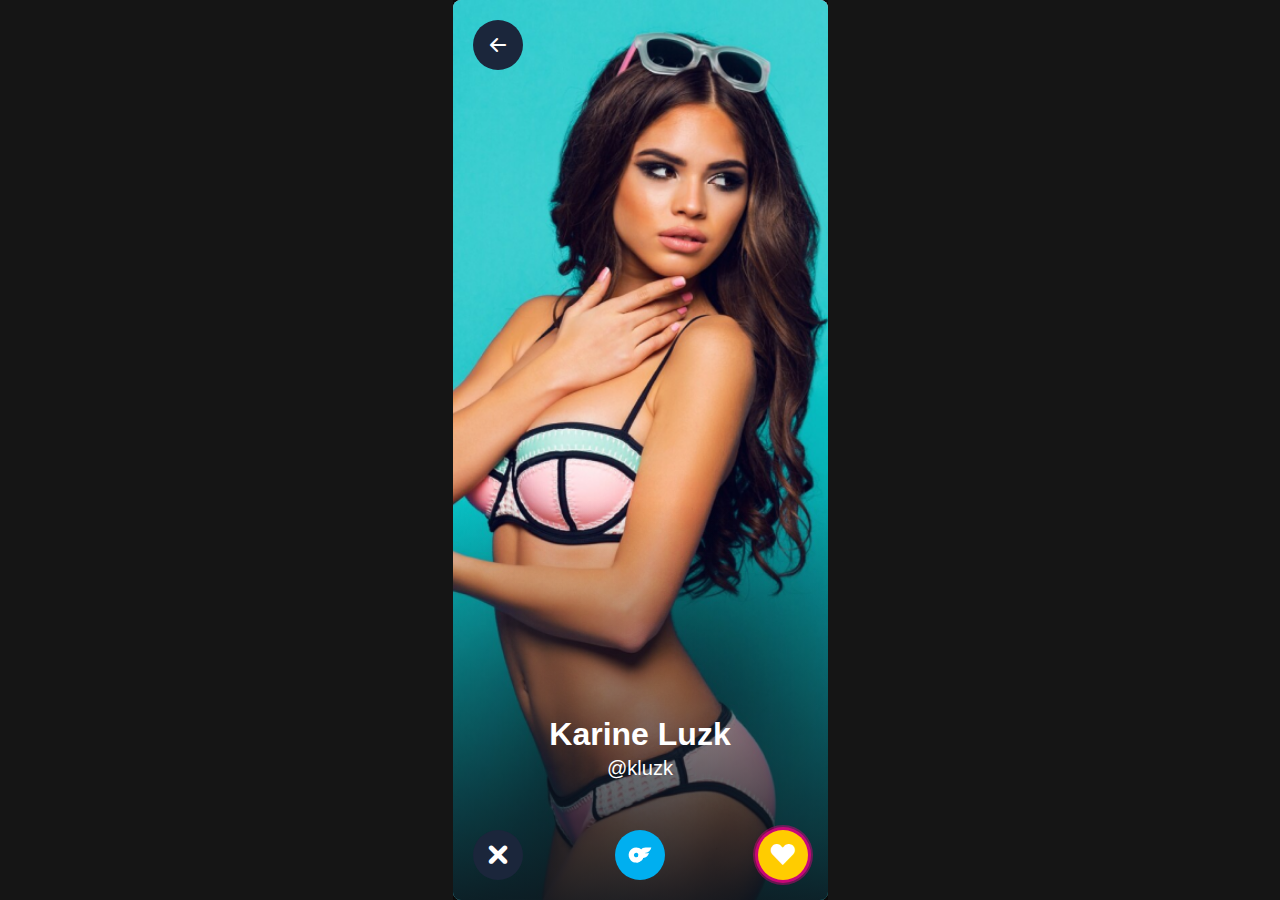
<file: index.html>
<!DOCTYPE html>
<html lang="es">

<head>
    <meta charset="UTF-8">
    <meta http-equiv="X-UA-Compatible" content="IE=edge">
    <meta name="viewport" content="width=device-width, initial-scale=1.0">
    <link href="/static/css/app.css" rel="stylesheet" type="text/css">
    <title>TinderFans</title>
</head>

<body>

    <main class="main-container">

        <div class="swipeModel-container">
            <div class="swipeModel-wrapper">
                
                <div class="swipeModel-cards">
                    <!-- <div class="dotlottie-player">
                        <dotlottie-player  src="https://lottie.host/c3ac359a-c973-4a9b-83a2-9f98abafd52f/ZuqSPY88UP.json" background="transparent" speed="4" style="width: 400px; height: 400px;" autoplay></dotlottie-player>
                        <p>Like</p>
                    </div> -->
                    <div class="swipeModel-left-buttons">
                        <button class="swipeModel-back">
                            <i class="icon ico-arrow-left-bold"></i>
                        </button>
                    </div>

                    <div class="swipe-cards">

                        <div class="swipe-model featured" data-url="https://resonant-mochi-855a76.netlify.app#1">
                            <div class="swipe-model-picture">
                                <img src="/static/images/models/model.png" alt="Imagen"/>
                            </div>
                            <div class="swipe-model-content">
                                <div class="model-info">
                                    <p class="model-name">Karine Luzk</p>
                                    <p class="model-username">@kluzk</p>
                                </div>
                            </div>
                            <div class="choice nope">NOPE</div>
                            <div class="choice like">LIKE</div>
                        </div>

                        <div class="swipe-model">
                            <div class="swipe-model-card">
                                <div class="swipe-model-picture">
                                    <img src="/static/images/models/model-3.png" alt="Imagen"/>
                                </div>
                                <div class="swipe-model-content">
                                    <div class="model-info">
                                        <p class="model-name">Karine Luzk 2</p>
                                        <p class="model-username">@kluzk</p>
                                    </div>
                                    
                                </div>
                            </div>
                            <div class="choice nope">NOPE</div>
                            <div class="choice like">LIKE</div>
                        </div>

                        <div class="swipe-model featured" data-url="https://resonant-mochi-855a76.netlify.app#3">
                            <div class="swipe-model-picture">
                                <img src="/static/images/models/model-2.png" alt="Imagen"/>
                            </div>
                            <div class="swipe-model-content">
                                <div class="model-info">
                                    <p class="model-name">Karine Luzk 3</p>
                                    <p class="model-username">@kluzk</p>
                                </div>
                            </div>
                            <div class="choice nope">NOPE</div>
                            <div class="choice like">LIKE</div>
                        </div>

                        <div class="swipe-model">
                            <div class="swipe-model-card">
                                <div class="swipe-model-picture">
                                    <img src="/static/images/models/model-2.png" alt="Imagen"/>
                                </div>
                                <div class="swipe-model-content">
                                    <div class="model-info">
                                        <p class="model-name">Karine Luzk 4</p>
                                        <p class="model-username">@kluzk</p>
                                    </div>
                                    
                                </div>
                            </div>
                            <div class="choice nope">NOPE</div>
                            <div class="choice like">LIKE</div>
                        </div>

                        <div class="swipe-model">
                            <div class="swipe-model-card">
                                <div class="swipe-model-picture">
                                    <img src="/static/images/models/model-1.png" alt="Imagen"/>
                                </div>
                                <div class="swipe-model-content">
                                    <div class="model-info">
                                        <p class="model-name">Karine Luzk 5</p>
                                        <p class="model-username">@kluzk</p>
                                    </div>
                                    
                                </div>
                            </div>
                            <div class="choice nope">NOPE</div>
                            <div class="choice like">LIKE</div>
                        </div>

                        <div class="swipe-empty">
                            <p>No hay más personas cerca de ti</p>
                            <p>Vuelve a intentarlo más tarde</p>
                        </div>

                        <!-- <div class="swiper-slide featured" data-url="https://resonant-mochi-855a76.netlify.app#2">
                          <div class="sliderModel-card">
                              <div class="sliderModel-picture">
                                  <img src="/static/images/models/model-1.png" alt="Imagen del producto"/>
                              </div>
                              <div class="sliderModel-content">
                                  <div class="model-info">
                                      <p class="model-name">Karine Luzk</p>
                                      <p class="model-username">@kluzk</p>
                                  </div>
                                  
                              </div>
                          </div>
                        </div> -->

                    </div>

                    <div class="model-options">
                        <div class="model-options-wrapper">
                            <button class="model-option pass">
                                <i class="icon ico-times"></i>
                            </button>
                            <a href="https://www.google.co.ve/?hl=es" target="_blank" class="model-option of">
                                <svg xmlns="http://www.w3.org/2000/svg" width="24" height="24" viewBox="0 0 16 16" fill="#ffffff">
                                    <path d="M5.47074 2.94736C6.13398 2.94736 6.79058 3.0783 7.40322 3.33279C8.01586 3.58729 8.5726 3.96021 9.04141 4.43054C9.51042 4.90068 9.88221 5.45894 10.1361 6.07347C10.39 6.68805 10.5206 7.34651 10.5206 8.01145C10.5206 10.0597 9.29022 11.9062 7.40322 12.6899C5.51622 13.4737 3.34422 13.0405 1.90007 11.5922C0.455916 10.1438 0.0238655 7.96578 0.805347 6.07347C1.58702 4.18117 3.42835 2.94736 5.47074 2.94736ZM5.47074 9.53045C5.66971 9.53064 5.86679 9.4916 6.05079 9.41543C6.23479 9.33925 6.40173 9.22726 6.54253 9.08608C6.68333 8.94491 6.79475 8.77739 6.87093 8.59301C6.94695 8.40849 6.98597 8.21083 6.98576 8.01126C6.98576 7.39672 6.61662 6.84283 6.0506 6.60766C5.48457 6.3725 4.8329 6.50249 4.39971 6.93701C3.96652 7.37152 3.83691 8.0249 4.07131 8.59263C4.30572 9.16036 4.8581 9.53045 5.47074 9.53045Z" fill="white"/>
                                    <path d="M11.1467 6.74543C12.4298 7.1157 13.9442 6.74543 13.9442 6.74543C13.5048 8.66976 12.1109 9.87495 10.1011 10.0216C9.90734 10.4727 9.64893 10.8931 9.334 11.2696C9.01935 11.6459 8.65152 11.9742 8.24212 12.2442C7.83281 12.5141 7.38654 12.7227 6.91716 12.8635C6.44778 13.0043 5.96059 13.0755 5.47074 13.0754L6.98576 8.2468C8.54304 3.28371 9.34139 2.94755 13.0347 2.94755H15.5705C15.1464 4.82128 13.6841 6.25255 11.1467 6.74543Z" fill="white"/>
                                </svg>
                            </a>
                            <div class="model-option-like">
                                <a href="javascript:void(0);" class="model-option like">
                                    <i class="icon ico-heart-fill"></i>
                                </a>
                                <a href="#" class="model-option like-of" target="_blank">
                                    <i class="icon ico-heart-fill"></i>
                                </a>
                            </div>
                        </div>
                        
                    </div>
                    
                </div>

            </div>
        </div>

    </main>

    <script src="/static/js/swipe.js"> </script>

</body>

</html>
</file>
<file: static/css/app.css>
@charset "UTF-8";
/*
Framework:
Author: Racoon (@Angel & @Luiserc)
Version: 2.0
*/
@font-face {
  font-family: "racoon-icons";
  src: url("/static/libs/icons/racoon-icons.eot?axomar");
  src: url("/static/libs/icons/racoon-icons.eot?axomar#iefix") format("embedded-opentype"), url("/static/libs/icons/racoon-icons.ttf?axomar") format("truetype"), url("/static/libs/icons/racoon-icons.woff?axomar") format("woff"), url("/static/libs/icons/racoon-icons.svg?axomar#racoon-icons") format("svg");
  font-weight: normal;
  font-style: normal;
  font-display: block;
}
.icon {
  /* use !important to prevent issues with browser extensions that change fonts */
  font-family: "racoon-icons" !important;
  speak: never;
  font-style: normal;
  font-weight: normal;
  font-variant: normal;
  text-transform: none;
  line-height: 1;
  pointer-events: none;
  color: var(--whiteColor);
  display: flex;
  justify-content: center;
  align-items: center;
  /* Better Font Rendering =========== */
  -webkit-font-smoothing: antialiased;
  -moz-osx-font-smoothing: grayscale;
}

.ico-caret-up:before {
  content: "\e967";
}

.ico-caret-down:before {
  content: "\e964";
}

.ico-caret-left:before {
  content: "\e965";
}

.ico-caret-right:before {
  content: "\e966";
}

.ico-arrow-up-bold:before {
  content: "\e958";
}

.ico-arrow-down-bold:before {
  content: "\e951";
}

.ico-arrow-left-bold:before {
  content: "\e953";
}

.ico-arrow-right-bold:before {
  content: "\e955";
}

.ico-arrow-up-thin:before {
  content: "\e959";
}

.ico-arrow-down-thin:before {
  content: "\e952";
}

.ico-arrow-left-thin:before {
  content: "\e954";
}

.ico-arrow-right-thin:before {
  content: "\e956";
}

.ico-triangle-up:before {
  content: "\ea00";
}

.ico-triangle-down:before {
  content: "\e9fd";
}

.ico-triangle-left:before {
  content: "\e9fe";
}

.ico-triangle-right:before {
  content: "\e9ff";
}

.ico-arrow-selector:before {
  content: "\e957";
}

.ico-alert-fill:before {
  content: "\e94b";
}

.ico-alert-outline:before {
  content: "\e94c";
}

.ico-allmylinks:before {
  content: "\e94d";
}

.ico-announce:before {
  content: "\e94e";
}

.ico-announce-outline:before {
  content: "\e94f";
}

.ico-apple:before {
  content: "\e950";
}

.ico-avn-icon:before {
  content: "\e95a";
}

.ico-bell-fill:before {
  content: "\e95b";
}

.ico-bell-outline:before {
  content: "\e95c";
}

.ico-bookmark-fill:before {
  content: "\e95d";
}

.ico-bookmark-outline:before {
  content: "\e95e";
}

.ico-calendar-fill:before {
  content: "\e95f";
}

.ico-calendar-outline:before {
  content: "\e960";
}

.ico-camera-fill:before {
  content: "\e961";
}

.ico-camera-outline:before {
  content: "\e962";
}

.ico-camera-retro:before {
  content: "\e963";
}

.ico-cash-fill:before {
  content: "\e968";
}

.ico-cash-outline:before {
  content: "\e969";
}

.ico-category:before {
  content: "\e96a";
}

.ico-chart-bar-fill:before {
  content: "\e96b";
}

.ico-chart-bar-outline:before {
  content: "\e96c";
}

.ico-chart-pie-fill:before {
  content: "\e96d";
}

.ico-chart-pie-outline:before {
  content: "\e96e";
}

.ico-chat-bubble:before {
  content: "\e96f";
}

.ico-chaturbate:before {
  content: "\e970";
}

.ico-check:before {
  content: "\e971";
}

.ico-check-circle:before {
  content: "\e972";
}

.ico-circle:before {
  content: "\e973";
}

.ico-clipboard:before {
  content: "\e974";
}

.ico-cloud-download:before {
  content: "\e975";
}

.ico-cloud-upload:before {
  content: "\e976";
}

.ico-cog:before {
  content: "\e977";
}

.ico-cog2:before {
  content: "\e978";
}

.ico-collection:before {
  content: "\e979";
}

.ico-color-watch:before {
  content: "\e97a";
}

.ico-comment:before {
  content: "\e97b";
}

.ico-copy:before {
  content: "\e97c";
}

.ico-copy-2:before {
  content: "\e97d";
}

.ico-copy-2-fill:before {
  content: "\e97e";
}

.ico-creditcard:before {
  content: "\e97f";
}

.ico-dashboard:before {
  content: "\e980";
}

.ico-delete:before {
  content: "\e981";
}

.ico-deny:before {
  content: "\e982";
}

.ico-diamond:before {
  content: "\e983";
}

.ico-discord:before {
  content: "\e984";
}

.ico-dislike:before {
  content: "\e985";
}

.ico-doc-fill:before {
  content: "\e986";
}

.ico-download:before {
  content: "\e987";
}

.ico-edit:before {
  content: "\e988";
}

.ico-edit-2:before {
  content: "\e989";
}

.ico-email-fill:before {
  content: "\e98a";
}

.ico-email-open-fill:before {
  content: "\e98b";
}

.ico-email-open-outline:before {
  content: "\e98c";
}

.ico-email-outline:before {
  content: "\e98d";
}

.ico-envelop:before {
  content: "\e98e";
}

.ico-envelop-open:before {
  content: "\e98f";
}

.ico-expand:before {
  content: "\e990";
}

.ico-external-link:before {
  content: "\e991";
}

.ico-eye:before {
  content: "\e992";
}

.ico-eye-slash:before {
  content: "\e993";
}

.ico-facebook:before {
  content: "\e994";
}

.ico-female:before {
  content: "\e995";
}

.ico-film:before {
  content: "\e996";
}

.ico-filter:before {
  content: "\e997";
}

.ico-filter-2:before {
  content: "\e998";
}

.ico-fire:before {
  content: "\e999";
}

.ico-fire-1:before {
  content: "\e99a";
}

.ico-fire-flame:before {
  content: "\e99b";
}

.ico-flag:before {
  content: "\e99c";
}

.ico-flag-2:before {
  content: "\e99d";
}

.ico-flag-outline:before {
  content: "\e99e";
}

.ico-foundimage:before {
  content: "\e99f";
}

.ico-free:before {
  content: "\e9a0";
}

.ico-gift:before {
  content: "\e9a1";
}

.ico-gift-outline:before {
  content: "\e9a2";
}

.ico-girl:before {
  content: "\e9a3";
}

.ico-github:before {
  content: "\e9a4";
}

.ico-globe:before {
  content: "\e9a5";
}

.ico-google:before {
  content: "\e9a6";
}

.ico-hammer:before {
  content: "\e9a7";
}

.ico-hashtag:before {
  content: "\e9a8";
}

.ico-heart-fill:before {
  content: "\e9a9";
}

.ico-hearth-2:before {
  content: "\e9aa";
}

.ico-heart-outline:before {
  content: "\e9ab";
}

.ico-home:before {
  content: "\e9ac";
}

.ico-home-outline:before {
  content: "\e9ad";
}

.ico-image:before {
  content: "\e9ae";
}

.ico-info:before {
  content: "\e9af";
}

.ico-info-circle:before {
  content: "\e9b0";
}

.ico-Instagram:before {
  content: "\e9b1";
}

.ico-light-bulb:before {
  content: "\e9b2";
}

.ico-lightning:before {
  content: "\e9b3";
}

.ico-like:before {
  content: "\e9b4";
}

.ico-link:before {
  content: "\e9b5";
}

.ico-link-2:before {
  content: "\e9b6";
}

.ico-linkedIn:before {
  content: "\e9b7";
}

.ico-linktree:before {
  content: "\e9b8";
}

.ico-list:before {
  content: "\e9b9";
}

.ico-live:before {
  content: "\e9ba";
}

.ico-location:before {
  content: "\e9bb";
}

.ico-logout:before {
  content: "\e9bc";
}

.ico-loupe:before {
  content: "\e9bd";
}

.ico-loupe-2:before {
  content: "\e9be";
}

.ico-loupe-circle:before {
  content: "\e9bf";
}

.ico-male:before {
  content: "\e9c0";
}

.ico-medal:before {
  content: "\e9c1";
}

.ico-medium:before {
  content: "\e9c2";
}

.ico-menu-icon:before {
  content: "\e9c3";
}

.ico-menu-icon-2:before {
  content: "\e9c4";
}

.ico-message-outline:before {
  content: "\e9c5";
}

.ico-message-send:before {
  content: "\e9c6";
}

.ico-messenger:before {
  content: "\e9c7";
}

.ico-minus:before {
  content: "\e9c8";
}

.ico-minus-circle:before {
  content: "\e9c9";
}

.ico-minus-square:before {
  content: "\e9ca";
}

.ico-money-bag:before {
  content: "\e9cb";
}

.ico-moon:before {
  content: "\e9cc";
}

.ico-music1:before {
  content: "\e9cd";
}

.ico-nearyou:before {
  content: "\e9ce";
}

.ico-network:before {
  content: "\e9cf";
}

.ico-old-phone:before {
  content: "\e9d0";
}

.ico-padlock1:before {
  content: "\e9d1";
}

.ico-patreon:before {
  content: "\e9d2";
}

.ico-pause:before {
  content: "\e9d3";
}

.ico-pause-circle:before {
  content: "\e9d4";
}

.ico-phone:before {
  content: "\e9d5";
}

.ico-pinterest:before {
  content: "\e9d6";
}

.ico-play:before {
  content: "\e9d7";
}

.ico-play-circle:before {
  content: "\e9d8";
}

.ico-plus:before {
  content: "\e9d9";
}

.ico-plus-circle:before {
  content: "\e9da";
}

.ico-plus-square:before {
  content: "\e9db";
}

.ico-qr:before {
  content: "\e9dc";
}

.ico-question:before {
  content: "\e9dd";
}

.ico-question-circle:before {
  content: "\e9de";
}

.ico-quotes:before {
  content: "\e9df";
}

.ico-reddit:before {
  content: "\e9e0";
}

.ico-refresh:before {
  content: "\e9e1";
}

.ico-refund:before {
  content: "\e9e2";
}

.ico-rocket:before {
  content: "\e9e3";
}

.ico-save-2:before {
  content: "\e9e4";
}

.ico-share:before {
  content: "\e9e5";
}

.ico-share-outline:before {
  content: "\e9e6";
}

.ico-sheet-arrow:before {
  content: "\e9e7";
}

.ico-shopping-car:before {
  content: "\e9e8";
}

.ico-shopping-car-outline:before {
  content: "\e9e9";
}

.ico-show-more:before {
  content: "\e9ea";
}

.ico-sidebar:before {
  content: "\e9eb";
}

.ico-signal:before {
  content: "\e9ec";
}

.ico-sign-out:before {
  content: "\e9ed";
}

.ico-skype:before {
  content: "\e9ee";
}

.ico-snapchat:before {
  content: "\e9ef";
}

.ico-sort-triangles:before {
  content: "\e9f0";
}

.ico-spotify:before {
  content: "\e9f1";
}

.ico-star:before {
  content: "\e9f2";
}

.ico-star-1:before {
  content: "\e9f3";
}

.ico-star2-outline:before {
  content: "\e9f4";
}

.ico-star-outline:before {
  content: "\e9f5";
}

.ico-stars:before {
  content: "\e9f6";
}

.ico-sun:before {
  content: "\e9f7";
}

.ico-telegram:before {
  content: "\e9f8";
}

.ico-tiktok:before {
  content: "\e9f9";
}

.ico-times:before {
  content: "\e9fa";
}

.ico-times-circle:before {
  content: "\e9fb";
}

.ico-tree-dots:before {
  content: "\e9fc";
}

.ico-trophy:before {
  content: "\ea01";
}

.ico-trophy-2:before {
  content: "\ea02";
}

.ico-twitch:before {
  content: "\ea03";
}

.ico-twitter:before {
  content: "\ea04";
}

.ico-unlock:before {
  content: "\ea05";
}

.ico-upload:before {
  content: "\ea06";
}

.ico-user:before {
  content: "\ea07";
}

.ico-user-add:before {
  content: "\ea08";
}

.ico-venus-mars:before {
  content: "\ea09";
}

.ico-videocamera-fill:before {
  content: "\ea0a";
}

.ico-videocamera-outline:before {
  content: "\ea0b";
}

.ico-video-retro:before {
  content: "\ea0c";
}

.ico-webcam:before {
  content: "\ea0d";
}

.ico-wechat-icon:before {
  content: "\ea0e";
}

.ico-whatsApp:before {
  content: "\ea0f";
}

.ico-world:before {
  content: "\ea10";
}

.ico-zoom-in:before {
  content: "\ea13";
}

.ico-add-thin:before {
  content: "\e900";
}

.ico-add-user-thin:before {
  content: "\e901";
}

.ico-at-thin:before {
  content: "\e902";
}

.ico-bell-thin:before {
  content: "\e903";
}

.ico-bill-thin:before {
  content: "\e904";
}

.ico-blog-thin:before {
  content: "\e905";
}

.ico-briefcase-thin:before {
  content: "\e953";
}

.ico-burger-menu-thin:before {
  content: "\e955";
}

.ico-calendar-thin:before {
  content: "\e908";
}

.ico-cancel-close:before {
  content: "\e909";
}

.ico-check-thin:before {
  content: "\e90a";
}

.ico-class-thin:before {
  content: "\e90b";
}

.ico-clipboard-thin:before {
  content: "\e90c";
}

.ico-clock-thin:before {
  content: "\e90d";
}

.ico-cloud-download-thin:before {
  content: "\e90e";
}

.ico-copy-thin:before {
  content: "\e90f";
}

.ico-coupon-thin:before {
  content: "\e910";
}

.ico-create-user-account:before {
  content: "\e911";
}

.ico-credit-card-thin:before {
  content: "\e912";
}

.ico-credits-thin:before {
  content: "\e913";
}

.ico-dashboard-thin:before {
  content: "\e914";
}

.ico-document-thin:before {
  content: "\e915";
}

.ico-document-thin-1:before {
  content: "\e916";
}

.ico-down-arrow-mocha-thin:before {
  content: "\e917";
}

.ico-down-arrow-normal-thin:before {
  content: "\e918";
}

.ico-down-arrow-thin:before {
  content: "\e919";
}

.ico-edit-thin:before {
  content: "\e91a";
}

.ico-email-thin:before {
  content: "\e91b";
}

.ico-eye-slash-thin:before {
  content: "\e91c";
}

.ico-eye-thin:before {
  content: "\e91d";
}

.ico-flag-thin:before {
  content: "\e91e";
}

.ico-fullscreen-thin:before {
  content: "\e91f";
}

.ico-gift-promo:before {
  content: "\e920";
}

.ico-info-thin:before {
  content: "\e921";
}

.ico-integrantes:before {
  content: "\e922";
}

.ico-lang-speak-thin:before {
  content: "\e923";
}

.ico-left-arrow-mocha-thin:before {
  content: "\e924";
}

.ico-left-arrow-normal-thin:before {
  content: "\e925";
}

.ico-left-arrow-thin:before {
  content: "\e926";
}

.ico-lifesaver-thin:before {
  content: "\e927";
}

.ico-logout-thin:before {
  content: "\e928";
}

.ico-medal-thin:before {
  content: "\e929";
}

.ico-mic:before {
  content: "\e92a";
}

.ico-mic-slash:before {
  content: "\e92b";
}

.ico-minimize-thin:before {
  content: "\e92c";
}

.ico-modify-thin:before {
  content: "\e92d";
}

.ico-music:before {
  content: "\e92e";
}

.ico-open-book-thin:before {
  content: "\e92f";
}

.ico-padlock:before {
  content: "\e930";
}

.ico-price-thin:before {
  content: "\e931";
}

.ico-question-thin:before {
  content: "\e932";
}

.ico-quote-thin:before {
  content: "\e933";
}

.ico-ray-thin:before {
  content: "\e934";
}

.ico-referrals-thin:before {
  content: "\e935";
}

.ico-resend:before {
  content: "\e936";
}

.ico-right-arrow-mocha-thin:before {
  content: "\e937";
}

.ico-right-arrow-normal-thin:before {
  content: "\e938";
}

.ico-right-arrow-thin:before {
  content: "\e939";
}

.ico-save-thin:before {
  content: "\e93a";
}

.ico-save-thin-1:before {
  content: "\e93b";
}

.ico-settings-thin:before {
  content: "\e93c";
}

.ico-smile-thin:before {
  content: "\e93d";
}

.ico-star-thin:before {
  content: "\e93e";
}

.ico-student-thin:before {
  content: "\e93f";
}

.ico-teacher-icon-thin:before {
  content: "\e940";
}

.ico-telephone-thin:before {
  content: "\e941";
}

.ico-telephone-x:before {
  content: "\e942";
}

.ico-trash-thin:before {
  content: "\e943";
}

.ico-up-arrow-mocha-thin:before {
  content: "\e944";
}

.ico-up-arrow-normal-thin:before {
  content: "\e945";
}

.ico-up-arrow-thin:before {
  content: "\e946";
}

.ico-user-check-thin:before {
  content: "\e947";
}

.ico-users-thin:before {
  content: "\e948";
}

.ico-user-thin:before {
  content: "\e949";
}

.ico-video-camera-thin:before {
  content: "\e94a";
}

/* inter-300 - latin */
@font-face {
  font-display: swap; /* Check https://developer.mozilla.org/en-US/docs/Web/CSS/@font-face/font-display for other options. */
  font-family: "Inter";
  font-style: normal;
  font-weight: 300;
  src: url("/static/libs/fonts/inter-v12-latin-300.woff2") format("woff2"), url("/static/libs/fonts/inter-v12-latin-300.woff") format("woff"); /* Chrome 5+, Firefox 3.6+, IE 9+, Safari 5.1+ */
}
/* inter-regular - latin */
@font-face {
  font-display: swap; /* Check https://developer.mozilla.org/en-US/docs/Web/CSS/@font-face/font-display for other options. */
  font-family: "Inter";
  font-style: normal;
  font-weight: 400;
  src: url("/static/libs/fonts/inter-v12-latin-regular.woff2") format("woff2"), url("/static/libs/fonts/inter-v12-latin-regular.woff") format("woff"); /* Chrome 5+, Firefox 3.6+, IE 9+, Safari 5.1+ */
}
/* inter-500 - latin */
@font-face {
  font-display: swap; /* Check https://developer.mozilla.org/en-US/docs/Web/CSS/@font-face/font-display for other options. */
  font-family: "Inter";
  font-style: normal;
  font-weight: 500;
  src: url("/static/libs/fonts/inter-v12-latin-500.woff2") format("woff2"), url("/static/libs/fonts/inter-v12-latin-500.woff") format("woff"); /* Chrome 5+, Firefox 3.6+, IE 9+, Safari 5.1+ */
}
/* inter-600 - latin */
@font-face {
  font-display: swap; /* Check https://developer.mozilla.org/en-US/docs/Web/CSS/@font-face/font-display for other options. */
  font-family: "Inter";
  font-style: normal;
  font-weight: 600;
  src: url("/static/libs/fonts/inter-v12-latin-600.woff2") format("woff2"), url("/static/libs/fonts/inter-v12-latin-600.woff") format("woff"); /* Chrome 5+, Firefox 3.6+, IE 9+, Safari 5.1+ */
}
/* inter-700 - latin */
@font-face {
  font-display: swap; /* Check https://developer.mozilla.org/en-US/docs/Web/CSS/@font-face/font-display for other options. */
  font-family: "Inter";
  font-style: normal;
  font-weight: 700;
  src: url("/static/libs/fonts/inter-v12-latin-700.woff2") format("woff2"), url("/static/libs/fonts/inter-v12-latin-700.woff") format("woff"); /* Chrome 5+, Firefox 3.6+, IE 9+, Safari 5.1+ */
}
/* inter-800 - latin */
@font-face {
  font-display: swap; /* Check https://developer.mozilla.org/en-US/docs/Web/CSS/@font-face/font-display for other options. */
  font-family: "Inter";
  font-style: normal;
  font-weight: 800;
  src: url("/static/libs/fonts/inter-v12-latin-800.woff2") format("woff2"), url("/static/libs/fonts/inter-v12-latin-800.woff") format("woff"); /* Chrome 5+, Firefox 3.6+, IE 9+, Safari 5.1+ */
}
/* inter-900 - latin */
@font-face {
  font-display: swap; /* Check https://developer.mozilla.org/en-US/docs/Web/CSS/@font-face/font-display for other options. */
  font-family: "Inter";
  font-style: normal;
  font-weight: 900;
  src: url("/static/libs/fonts/inter-v12-latin-900.woff2") format("woff2"), url("/static/libs/fonts/inter-v12-latin-900.woff") format("woff"); /* Chrome 5+, Firefox 3.6+, IE 9+, Safari 5.1+ */
}
html {
  --primaryColor: #F55951;
  --primaryColorText: var(--whiteColor);
  --secondaryColor: #361D32;
  --secondaryColorText: var(--whiteColor);
  --bodyColor: var(--darkColor1);
  --textColor: var(--darkColor);
  --infoColor: rgb(153, 213, 255);
  --successColor: rgb(40, 175, 96);
  --warningColor: rgb(255, 187, 51);
  --dangerColor: rgb(237, 49, 49);
  --lightColor: rgb(229, 244, 255);
  --darkColor: #000000;
  --darkColor1: #151515;
  --darkColor2: #333333;
  --darkColor3: #454545;
  --darkColor4: #666666;
  --darkAlphaColor01: rgba(0, 0, 0, 0.01);
  --darkAlphaColor05: rgba(0, 0, 0, 0.05);
  --darkAlphaColor10: rgba(0, 0, 0, 0.1);
  --darkAlphaColor15: rgba(0, 0, 0, 0.15);
  --darkAlphaColor25: rgba(0, 0, 0, 0.25);
  --darkAlphaColor50: rgba(0, 0, 0, 0.5);
  --darkAlphaColor75: rgba(0, 0, 0, 0.75);
  --darkAlphaColor95: rgba(0, 0, 0, 0.95);
  --darkAlphaColor99: rgba(0, 0, 0, 0.99);
  --greyColor1: #888888;
  --greyColor2: #aeaeae;
  --greyColor3: #dbdbdb;
  --greyColor4: #f9f9f9;
  --whiteColor: #ffffff;
  --whiteAlphaColor01: rgba(255, 255, 255, 0.01);
  --whiteAlphaColor05: rgba(255, 255, 255, 0.05);
  --whiteAlphaColor10: rgba(255, 255, 255, 0.1);
  --whiteAlphaColor25: rgba(255, 255, 255, 0.25);
  --whiteAlphaColor50: rgba(255, 255, 255, 0.5);
  --whiteAlphaColor75: rgba(255, 255, 255, 0.75);
  --whiteAlphaColor95: rgba(255, 255, 255, 0.95);
  --smallRadius: 5px;
  --medRadius: 10px;
  --largeRadius: 20px;
  --largeExtraRadius: 40px;
  --pillRadius: 100px;
  --circleRadius: 50%;
  --fontSizeBase: 16px;
  --titleFont: "Inter", sans-serif;
  --bodyFont: "Montserrat", sans-serif;
  --smallBoxShadow: 0px 5px 10px var(--darkAlphaColor15);
  --medBoxShadow: 0px 5px 30px var(--darkAlphaColor15);
  --bigBoxShadow: 0px 20px 30px var(--darkAlphaColor15);
  --header-height: 7rem;
  --footer-height: 25rem;
  --page-max-width: 1366px;
  --sidebar-max-width: 25rem;
  --section-padding-x: 10rem;
}
@media screen and (max-width: 992px) {
  html {
    --section-padding-x: 5rem;
  }
}
@media screen and (max-width: 768px) {
  html {
    --section-padding-x: 2rem;
  }
}
/* Reboot Codes - Based on normalize.css v5.0.0
**********************/
html {
  line-height: 1.15;
  -ms-text-size-adjust: 100%;
  -webkit-text-size-adjust: 100%;
  box-sizing: border-box;
  scroll-behavior: smooth;
  font-size: 62.5%;
  /* 1rem = 10px */
}

*,
*:before,
*:after {
  box-sizing: inherit;
}

h1,
h2,
h3,
h4,
h5,
h6,
p,
span,
a,
div,
strong,
label {
  color: var(--textColor);
  font-family: var(--titleFont);
}

body {
  font-family: var(--bodyFont);
  background-color: #f9f9f9;
  margin: 0px;
  font-size: 1.6rem;
  /* Track */
  /* Handle */
  /* Handle on hover */
}
body::-webkit-scrollbar {
  width: 5px;
  height: 5px;
  -webkit-appearance: none;
}
body::-webkit-scrollbar-track {
  background-color: var(--darkAlphaColor05);
  border-radius: 50px;
}
body::-webkit-scrollbar-thumb {
  border-radius: 50px;
  background: var(--greyColor1);
}
article,
aside,
footer,
header,
nav,
section {
  display: block;
}

h1 {
  font-size: 2em;
  margin: 0.67em 0;
}

figcaption,
figure,
main {
  display: block;
}

figure {
  margin: 1em 40px;
}

hr {
  box-sizing: content-box;
  height: 0;
  overflow: visible;
}

pre {
  font-family: monospace, monospace;
  font-size: 1em;
}

a {
  background-color: transparent;
  -webkit-text-decoration-skip: objects;
}

a:active,
a:hover {
  outline-width: 0;
}

abbr[title] {
  border-bottom: none;
  text-decoration: underline;
  -webkit-text-decoration: underline dotted;
          text-decoration: underline dotted;
}

b,
strong {
  font-weight: inherit;
}

b,
strong {
  font-weight: bolder;
}

code,
kbd,
samp {
  font-family: monospace, monospace;
  font-size: 1em;
}

dfn {
  font-style: italic;
}

mark {
  background-color: #ff0;
  color: #000;
}

small {
  font-size: 80%;
}

sub,
sup {
  font-size: 75%;
  line-height: 0;
  position: relative;
  vertical-align: baseline;
}

sub {
  bottom: -0.25em;
}

sup {
  top: -0.5em;
}

audio,
video {
  display: inline-block;
}

audio:not([controls]) {
  display: none;
  height: 0;
}

img {
  border-style: none;
}

svg:not(:root) {
  overflow: hidden;
}

button,
input,
optgroup,
select,
textarea {
  font-family: sans-serif;
  font-size: 100%;
  line-height: 1.15;
  margin: 0;
}
button:hover, button:focus,
input:hover,
input:focus,
optgroup:hover,
optgroup:focus,
select:hover,
select:focus,
textarea:hover,
textarea:focus {
  outline: none !important;
}

button,
input {
  overflow: visible;
}

button,
select {
  text-transform: none;
}

button,
html [type=button],
[type=reset],
[type=submit] {
  -webkit-appearance: button;
}

button::-moz-focus-inner,
[type=button]::-moz-focus-inner,
[type=reset]::-moz-focus-inner,
[type=submit]::-moz-focus-inner {
  border-style: none;
  padding: 0;
}

button:-moz-focusring,
[type=button]:-moz-focusring,
[type=reset]:-moz-focusring,
[type=submit]:-moz-focusring {
  outline: 1px dotted ButtonText;
}

fieldset {
  border: 1px solid #c0c0c0;
  margin: 0 2px;
  padding: 0.35em 0.625em 0.75em;
}

legend {
  box-sizing: border-box;
  color: inherit;
  display: table;
  max-width: 100%;
  padding: 0;
  white-space: normal;
}

progress {
  display: inline-block;
  vertical-align: baseline;
}

textarea {
  overflow: auto;
}

[type=checkbox],
[type=radio] {
  box-sizing: border-box;
  padding: 0;
}

[type=number]::-webkit-inner-spin-button,
[type=number]::-webkit-outer-spin-button {
  height: auto;
}

[type=search] {
  -webkit-appearance: textfield;
  outline-offset: -2px;
}

[type=search]::-webkit-search-cancel-button,
[type=search]::-webkit-search-decoration {
  -webkit-appearance: none;
}

::-webkit-file-upload-button {
  -webkit-appearance: button;
  font: inherit;
}

details,
menu {
  display: block;
}

summary {
  display: list-item;
}

canvas {
  display: inline-block;
}

template {
  display: none;
}

[hidden] {
  display: none;
}

html {
  box-sizing: border-box;
}

*,
*::before,
*::after {
  box-sizing: inherit;
}
html {
  -ms-overflow-style: scrollbar;
  -webkit-tap-highlight-color: transparent;
}

[tabindex="-1"]:focus {
  outline: none !important;
}

h1,
h2,
h3,
h4,
h5,
h6 {
  margin: 0;
}

p {
  margin: 0;
}

abbr[title],
abbr[data-original-title] {
  cursor: help;
}

address {
  margin-bottom: 1rem;
  font-style: normal;
  line-height: inherit;
}

ol,
ul,
dl {
  margin-top: 0;
  margin-bottom: 1rem;
}

ol ol,
ul ul,
ol ul,
ul ol {
  margin-bottom: 0;
}

dt {
  font-weight: bold;
}

dd {
  margin-bottom: 0.5rem;
  margin-left: 0;
}

blockquote {
  margin: 0 0 1rem;
}

a {
  text-decoration: none;
}

a:hover {
  color: inherit;
  text-decoration: underline;
}

a:not([href]):not([tabindex]) {
  color: inherit;
  text-decoration: none;
}

a:not([href]):not([tabindex]):focus,
a:not([href]):not([tabindex]):hover {
  color: inherit;
  text-decoration: none;
}

a:not([href]):not([tabindex]):focus {
  outline: 0;
}

pre {
  margin-top: 0;
  margin-bottom: 1rem;
  overflow: auto;
}

figure {
  margin: 0;
}

img {
  vertical-align: middle;
}

[role=button] {
  cursor: pointer;
}

a,
area,
button,
[role=button],
input,
label,
select,
summary,
textarea {
  touch-action: manipulation;
}

table {
  border-collapse: collapse;
  background-color: transparent;
}

caption {
  padding-top: 0.75rem;
  padding-bottom: 0.75rem;
  text-align: left;
  caption-side: bottom;
}

th {
  text-align: left;
}

label {
  display: inline-block;
  margin: 0px;
}

button:focus {
  outline: 1px dotted;
  outline: 5px auto -webkit-focus-ring-color;
}

input,
button,
select,
textarea {
  line-height: inherit;
}

input[type=radio]:disabled,
input[type=checkbox]:disabled {
  cursor: not-allowed;
}

input[type=date],
input[type=time],
input[type=datetime-local],
input[type=month] {
  -webkit-appearance: listbox;
}

textarea {
  resize: vertical;
}

fieldset {
  min-width: 0;
  padding: 0;
  margin: 0;
  border: 0;
}

legend {
  display: block;
  width: 100%;
  padding: 0;
  margin-bottom: 0.5rem;
  font-size: 1.5rem;
  line-height: inherit;
}

input[type=search] {
  -webkit-appearance: none;
}

output {
  display: inline-block;
}

[hidden] {
  display: none !important;
}

ul {
  list-style: none;
  margin: 0;
  padding: 0;
}
ul li {
  list-style: none;
  margin: 0;
  padding: 0;
}

button {
  background-color: transparent;
  border: none;
  cursor: pointer;
  outline: none;
  font-size: 1.6rem;
}

figure {
  margin: 0;
  padding: 0;
}

summary {
  list-style: none;
  list-style-type: none;
}
summary::-webkit-details-marker, details > summary::-webkit-details-marker {
  display: none;
}
summary::marker, details > summary::marker {
  display: none;
}
summary:hover, summary:focus, summary:active {
  outline: none;
}

details > summary {
  list-style: none;
  list-style-type: none;
}

body {
  background-color: var(--bodyColor);
}

.main-container {
  display: flex;
  flex-direction: column;
  overflow: hidden;
  width: 100%;
  min-height: 100vh;
  position: relative;
  z-index: 1;
}
.main-container.sidebar-page {
  flex-direction: row;
  flex-wrap: nowrap;
  position: relative;
  padding-bottom: 0px;
  padding-left: 0px;
  padding-right: 0px;
  gap: 0rem;
}
.main-container.sidebar-page .section-container {
  width: 100%;
  padding-bottom: 8rem;
}
.main-container.sidebar-page .section-wrapper {
  max-width: unset;
  padding: 20px;
}

.section-container {
  width: 100%;
  height: auto;
  position: relative;
  transition: all 0.5s linear;
  position: relative;
}

.section-wrapper {
  display: flex;
  justify-content: center;
  flex-wrap: wrap;
  width: 100%;
  padding: 0rem var(--section-padding-x);
  max-width: var(--page-max-width);
  margin: 0 auto;
  position: relative;
}

.section-content {
  display: flex;
  flex-direction: column;
  gap: 3rem;
  width: 100%;
}

.section-header {
  display: flex;
  align-items: flex-start;
  gap: 2rem;
  width: 100%;
  margin-bottom: 2rem;
}
.section-header .section-header-title {
  display: flex;
  flex-direction: column;
  gap: 1rem;
}
.section-header .section-header-options {
  display: flex;
  gap: 1rem;
  align-items: flex-end;
  justify-content: center;
}
.section-header:not(.center) {
  justify-content: space-between;
}
.section-header.center {
  justify-content: center;
}

.grid-2 {
  display: grid;
  grid-template-columns: repeat(2, 1fr);
  place-content: center;
  justify-content: center;
  align-items: center;
  gap: 2rem;
}
@media screen and (max-width: 768px) {
  .grid-2 {
    grid-template-columns: repeat(1, 1fr);
  }
}

.text-content {
  display: flex;
  flex-direction: column;
  gap: 2rem;
}
.text-content .hero-subtitle {
  font-size: 2.4rem;
  line-height: 1.5;
}

.image-content {
  display: flex;
  justify-content: center;
  align-items: center;
  position: relative;
}
.image-content.hero-bg {
  padding: 5rem 0rem;
}
.image-content.hero-bg::before {
  content: "";
  position: absolute;
  background-image: url("/static/images/bg/img-bg-hero.svg");
  width: 100%;
  height: 100%;
  inset: 0;
  background-repeat: no-repeat;
  background-size: 85%;
  background-position: center;
}

.tab-switch-container {
  display: flex;
  align-items: center;
  gap: 1rem;
}
.tab-switch-container .btn-switch {
  position: relative;
}
.tab-switch-container .btn-switch input {
  position: absolute;
  opacity: 0;
  visibility: hidden;
}
.tab-switch-container .btn-switch input:checked + label {
  color: var(--whiteColor);
}
.tab-switch-container .btn-switch label {
  color: var(--greyColor2);
  transition: 0.2s;
  font-weight: bold;
  cursor: pointer;
  font-size: 1.6rem;
  gap: 10px;
  border-radius: var(--pillRadius);
  display: flex;
  align-items: center;
  justify-content: center;
  text-transform: capitalize;
}
.tab-switch-container .switch-indicator {
  height: 2rem;
  width: 3.5rem;
  background-color: var(--successColor);
  border-radius: var(--pillRadius);
  position: relative;
}
.tab-switch-container .switch-indicator .indicator {
  height: 1.5rem;
  width: 1.5rem;
  border-radius: var(--pillRadius);
  background-color: var(--whiteColor);
  position: absolute;
  left: 2px;
  top: 50%;
  transform: translateY(-50%);
  transition: all 0.5s;
}
.tab-switch-container .switch-indicator.public {
  background-color: var(--successColor);
}
.tab-switch-container .switch-indicator.public .indicator {
  right: unset;
  left: 2px;
}
.tab-switch-container .switch-indicator.private {
  background-color: var(--dangerColor);
}
.tab-switch-container .switch-indicator.private .indicator {
  left: unset;
  right: 2px;
}

.pagination-container {
  display: flex;
  align-items: center;
  justify-content: center;
  gap: 1rem;
}
.pagination-container .pagination-btn {
  display: flex;
  align-items: center;
  justify-content: center;
  gap: 0.5rem;
  background-color: var(--primaryColor);
  padding: 0.5rem 1rem;
  border-radius: var(--smallRadius);
  height: 3.6rem;
}
.pagination-container .pagination-btn span {
  font-size: 1.6rem;
}
.pagination-container .pagination-btn.disabled {
  display: none;
}
.pagination-container .pagination-items {
  display: flex;
  gap: 0.5rem;
}
.pagination-container .page-count {
  font-size: 1.6rem;
  padding: 0.5rem 1rem;
  height: 3rem;
  width: 3rem;
  color: var(--textColor);
  border-radius: var(--smallRadius);
  text-align: center;
}
.pagination-container .page-count.active {
  background: var(--primaryColor);
  color: var(--primaryColorText);
}

.component-options {
  display: flex;
  align-items: center;
  gap: 1.5rem;
}

.previewImage-wrapper {
  position: fixed;
  width: 100%;
  height: 100%;
  top: 0px;
  left: 0px;
  z-index: 1000;
  display: flex;
  justify-content: center;
  align-items: center;
  padding: 20px;
  background-color: hsla(0, 0%, 0%, 0.85);
  -webkit-backdrop-filter: blur(5px);
          backdrop-filter: blur(5px);
}
.previewImage-wrapper .previewImage-close {
  position: absolute;
  right: 20px;
  top: 20px;
  height: 50px;
  width: 50px;
  display: flex;
  justify-content: center;
  align-items: center;
  border-radius: var(--pillRadius);
  background-color: var(--whiteColor);
}
.previewImage-wrapper .previewImage-close img {
  width: 25px;
  height: 25px;
  pointer-events: none;
}
.previewImage-wrapper .previewImage-box img {
  width: 100%;
  -o-object-fit: contain;
     object-fit: contain;
}

.iconsPreview-wrapper {
  width: 100%;
  height: 100%;
  display: flex;
  flex-direction: column;
  align-items: center;
  gap: 50px;
  padding: 50px 0px;
}
.iconsPreview-wrapper .iconsPreview-header h2 {
  font-size: 3.6rem;
}
.iconsPreview-wrapper .iconsPreview-header h1 {
  padding: 0px 20px;
  text-align: center;
}
.iconsPreview-wrapper .iconsPreview-list {
  display: grid;
  grid-template-columns: repeat(auto-fill, minmax(120px, 150px));
  flex-wrap: wrap;
  height: 100%;
  width: 100%;
  gap: 1rem;
  justify-content: center;
}
.iconsPreview-wrapper .iconsPreview-list .iconPreview-item {
  display: flex;
  flex-direction: column;
  min-width: 50px;
  justify-content: flex-start;
  align-items: center;
  gap: 10px;
  padding: 10px;
  border-radius: var(--largeRadius);
  transition: 0.2s;
}
.iconsPreview-wrapper .iconsPreview-list .iconPreview-item .iconPreview-circle-flag {
  pointer-events: none;
  height: 7rem;
  width: 7rem;
  display: flex;
  justify-content: center;
  align-items: center;
}
.iconsPreview-wrapper .iconsPreview-list .iconPreview-item .iconPreview-circle-flag img {
  transition: 0.2s;
  height: 7rem;
  width: 7rem;
}
.iconsPreview-wrapper .iconsPreview-list .iconPreview-item .iconPreview-normal-flag {
  pointer-events: none;
  height: 10rem;
  width: 10rem;
  display: flex;
  justify-content: center;
  align-items: center;
}
.iconsPreview-wrapper .iconsPreview-list .iconPreview-item .iconPreview-normal-flag img {
  transition: 0.2s;
  height: 10rem;
  width: 10rem;
  -o-object-fit: contain;
     object-fit: contain;
}
.iconsPreview-wrapper .iconsPreview-list .iconPreview-item .icon {
  font-size: 36px;
  color: var(--darkColor);
  pointer-events: none;
}
.iconsPreview-wrapper .iconsPreview-list .iconPreview-item .iconPreview-name {
  color: var(--darkColor);
  text-align: center;
  position: relative;
  width: 100%;
  pointer-events: none;
}
.iconsPreview-wrapper .iconsPreview-list .iconPreview-item .iconPreview-name::before {
  content: "";
  position: absolute;
  left: 0px;
  top: 0px;
  width: 100%;
  height: 100%;
  background-color: var(--whiteColor);
  color: var(--darkColor);
  display: flex;
  align-items: flex-start;
  justify-content: center;
  opacity: 0;
  visibility: 0;
}
.iconsPreview-wrapper .iconsPreview-list .iconPreview-item.copied {
  color: var(--secondaryColor);
}
.iconsPreview-wrapper .iconsPreview-list .iconPreview-item.copied .icon {
  color: var(--secondaryColor);
}
.iconsPreview-wrapper .iconsPreview-list .iconPreview-item.copied .iconPreview-name::before {
  content: "Copied";
  opacity: 1;
  visibility: visible;
  color: var(--secondaryColor);
}
.iconsPreview-wrapper .iconsPreview-list .iconPreview-item:hover {
  box-shadow: var(--smallBoxShadow);
}
.iconsPreview-wrapper .iconsPreview-list .iconPreview-item:hover .iconPreview-circle-flag img {
  transform: scale(1.1);
}
.iconsPreview-wrapper .iconsPreview-list .iconPreview-logo {
  display: flex;
  flex-direction: column;
  min-width: 50px;
  justify-content: center;
  align-items: center;
  gap: 10px;
  padding: 10px;
  border-radius: var(--largeRadius);
  transition: 0.2s;
}
.iconsPreview-wrapper .iconsPreview-list .iconPreview-logo img {
  height: 36px;
  width: 36px;
  pointer-events: none;
}
.iconsPreview-wrapper .iconsPreview-list .iconPreview-logo::after {
  content: attr(data-icon_target);
  width: 100%;
  color: var(--darkColor);
  text-align: center;
}
.iconsPreview-wrapper .iconsPreview-list .iconPreview-logo.copied {
  color: var(--secondaryColor);
}
.iconsPreview-wrapper .iconsPreview-list .iconPreview-logo.copied .icon {
  color: var(--secondaryColor);
}
.iconsPreview-wrapper .iconsPreview-list .iconPreview-logo.copied::after {
  content: "Copiado";
  color: var(--secondaryColor);
}
.iconsPreview-wrapper .iconsPreview-list .iconPreview-logo:hover {
  box-shadow: var(--smallBoxShadow);
}

.p-0 {
  padding: 0 !important;
}

.px-0 {
  padding-right: 0 !important;
  padding-left: 0 !important;
}

.py-0 {
  padding-top: 0 !important;
  padding-bottom: 0 !important;
}

.pt-0 {
  padding-top: 0 !important;
}

.pb-0 {
  padding-bottom: 0 !important;
}

.m-0 {
  margin: 0 !important;
}

.mx-0 {
  margin-right: 0 !important;
  margin-left: 0 !important;
}

.my-0 {
  margin-top: 0 !important;
  margin-bottom: 0 !important;
}

.mt-0 {
  margin-top: 0 !important;
}

.mb-0 {
  margin-bottom: 0 !important;
}

@media screen and (min-width: 992px) {
  .lg-p-0 {
    padding: 0 !important;
  }
  .lg-px-0 {
    padding-right: 0 !important;
    padding-left: 0 !important;
  }
  .lg-py-0 {
    padding-top: 0 !important;
    padding-bottom: 0 !important;
  }
  .lg-pt-0 {
    padding-top: 0 !important;
  }
  .lg-pb-0 {
    padding-bottom: 0 !important;
  }
  .lg-m-0 {
    margin: 0 !important;
  }
  .lg-mx-0 {
    margin-right: 0 !important;
    margin-left: 0 !important;
  }
  .lg-my-0 {
    margin-top: 0 !important;
    margin-bottom: 0 !important;
  }
  .lg-mt-0 {
    margin-top: 0 !important;
  }
  .lg-mb-0 {
    margin-bottom: 0 !important;
  }
}
@media screen and (min-width: 768px) and (max-width: 992px) {
  .md-p-0 {
    padding: 0 !important;
  }
  .md-px-0 {
    padding-right: 0 !important;
    padding-left: 0 !important;
  }
  .md-py-0 {
    padding-top: 0 !important;
    padding-bottom: 0 !important;
  }
  .md-pt-0 {
    padding-top: 0 !important;
  }
  .md-pb-0 {
    padding-bottom: 0 !important;
  }
  .md-m-0 {
    margin: 0 !important;
  }
  .md-mx-0 {
    margin-right: 0 !important;
    margin-left: 0 !important;
  }
  .md-my-0 {
    margin-top: 0 !important;
    margin-bottom: 0 !important;
  }
  .md-mt-0 {
    margin-top: 0 !important;
  }
  .md-mb-0 {
    margin-bottom: 0 !important;
  }
}
@media screen and (min-width: 300px) and (max-width: 767px) {
  .sm-p-0 {
    padding: 0 !important;
  }
  .sm-px-0 {
    padding-right: 0 !important;
    padding-left: 0 !important;
  }
  .sm-py-0 {
    padding-top: 0 !important;
    padding-bottom: 0 !important;
  }
  .sm-pt-0 {
    padding-top: 0 !important;
  }
  .sm-pb-0 {
    padding-bottom: 0 !important;
  }
  .sm-m-0 {
    margin: 0 !important;
  }
  .sm-mx-0 {
    margin-right: 0 !important;
    margin-left: 0 !important;
  }
  .sm-my-0 {
    margin-top: 0 !important;
    margin-bottom: 0 !important;
  }
  .sm-mt-0 {
    margin-top: 0 !important;
  }
  .sm-mb-0 {
    margin-bottom: 0 !important;
  }
}
@media screen and (max-width: 768px) {
  .md-down-p-0 {
    padding: 0 !important;
  }
}

.p-1 {
  padding: 10px !important;
}

.px-1 {
  padding-right: 10px !important;
  padding-left: 10px !important;
}

.py-1 {
  padding-top: 10px !important;
  padding-bottom: 10px !important;
}

.pt-1 {
  padding-top: 10px !important;
}

.pb-1 {
  padding-bottom: 10px !important;
}

.m-1 {
  margin: 10px !important;
}

.mx-1 {
  margin-right: 10px !important;
  margin-left: 10px !important;
}

.my-1 {
  margin-top: 10px !important;
  margin-bottom: 10px !important;
}

.mt-1 {
  margin-top: 10px !important;
}

.mb-1 {
  margin-bottom: 10px !important;
}

@media screen and (min-width: 992px) {
  .lg-p-1 {
    padding: 10px !important;
  }
  .lg-px-1 {
    padding-right: 10px !important;
    padding-left: 10px !important;
  }
  .lg-py-1 {
    padding-top: 10px !important;
    padding-bottom: 10px !important;
  }
  .lg-pt-1 {
    padding-top: 10px !important;
  }
  .lg-pb-1 {
    padding-bottom: 10px !important;
  }
  .lg-m-1 {
    margin: 10px !important;
  }
  .lg-mx-1 {
    margin-right: 10px !important;
    margin-left: 10px !important;
  }
  .lg-my-1 {
    margin-top: 10px !important;
    margin-bottom: 10px !important;
  }
  .lg-mt-1 {
    margin-top: 10px !important;
  }
  .lg-mb-1 {
    margin-bottom: 10px !important;
  }
}
@media screen and (min-width: 768px) and (max-width: 992px) {
  .md-p-1 {
    padding: 10px !important;
  }
  .md-px-1 {
    padding-right: 10px !important;
    padding-left: 10px !important;
  }
  .md-py-1 {
    padding-top: 10px !important;
    padding-bottom: 10px !important;
  }
  .md-pt-1 {
    padding-top: 10px !important;
  }
  .md-pb-1 {
    padding-bottom: 10px !important;
  }
  .md-m-1 {
    margin: 10px !important;
  }
  .md-mx-1 {
    margin-right: 10px !important;
    margin-left: 10px !important;
  }
  .md-my-1 {
    margin-top: 10px !important;
    margin-bottom: 10px !important;
  }
  .md-mt-1 {
    margin-top: 10px !important;
  }
  .md-mb-1 {
    margin-bottom: 10px !important;
  }
}
@media screen and (min-width: 300px) and (max-width: 767px) {
  .sm-p-1 {
    padding: 10px !important;
  }
  .sm-px-1 {
    padding-right: 10px !important;
    padding-left: 10px !important;
  }
  .sm-py-1 {
    padding-top: 10px !important;
    padding-bottom: 10px !important;
  }
  .sm-pt-1 {
    padding-top: 10px !important;
  }
  .sm-pb-1 {
    padding-bottom: 10px !important;
  }
  .sm-m-1 {
    margin: 10px !important;
  }
  .sm-mx-1 {
    margin-right: 10px !important;
    margin-left: 10px !important;
  }
  .sm-my-1 {
    margin-top: 10px !important;
    margin-bottom: 10px !important;
  }
  .sm-mt-1 {
    margin-top: 10px !important;
  }
  .sm-mb-1 {
    margin-bottom: 10px !important;
  }
}
@media screen and (max-width: 768px) {
  .md-down-p-1 {
    padding: 10px !important;
  }
}

.p-2 {
  padding: 20px !important;
}

.px-2 {
  padding-right: 20px !important;
  padding-left: 20px !important;
}

.py-2 {
  padding-top: 20px !important;
  padding-bottom: 20px !important;
}

.pt-2 {
  padding-top: 20px !important;
}

.pb-2 {
  padding-bottom: 20px !important;
}

.m-2 {
  margin: 20px !important;
}

.mx-2 {
  margin-right: 20px !important;
  margin-left: 20px !important;
}

.my-2 {
  margin-top: 20px !important;
  margin-bottom: 20px !important;
}

.mt-2 {
  margin-top: 20px !important;
}

.mb-2 {
  margin-bottom: 20px !important;
}

@media screen and (min-width: 992px) {
  .lg-p-2 {
    padding: 20px !important;
  }
  .lg-px-2 {
    padding-right: 20px !important;
    padding-left: 20px !important;
  }
  .lg-py-2 {
    padding-top: 20px !important;
    padding-bottom: 20px !important;
  }
  .lg-pt-2 {
    padding-top: 20px !important;
  }
  .lg-pb-2 {
    padding-bottom: 20px !important;
  }
  .lg-m-2 {
    margin: 20px !important;
  }
  .lg-mx-2 {
    margin-right: 20px !important;
    margin-left: 20px !important;
  }
  .lg-my-2 {
    margin-top: 20px !important;
    margin-bottom: 20px !important;
  }
  .lg-mt-2 {
    margin-top: 20px !important;
  }
  .lg-mb-2 {
    margin-bottom: 20px !important;
  }
}
@media screen and (min-width: 768px) and (max-width: 992px) {
  .md-p-2 {
    padding: 20px !important;
  }
  .md-px-2 {
    padding-right: 20px !important;
    padding-left: 20px !important;
  }
  .md-py-2 {
    padding-top: 20px !important;
    padding-bottom: 20px !important;
  }
  .md-pt-2 {
    padding-top: 20px !important;
  }
  .md-pb-2 {
    padding-bottom: 20px !important;
  }
  .md-m-2 {
    margin: 20px !important;
  }
  .md-mx-2 {
    margin-right: 20px !important;
    margin-left: 20px !important;
  }
  .md-my-2 {
    margin-top: 20px !important;
    margin-bottom: 20px !important;
  }
  .md-mt-2 {
    margin-top: 20px !important;
  }
  .md-mb-2 {
    margin-bottom: 20px !important;
  }
}
@media screen and (min-width: 300px) and (max-width: 767px) {
  .sm-p-2 {
    padding: 20px !important;
  }
  .sm-px-2 {
    padding-right: 20px !important;
    padding-left: 20px !important;
  }
  .sm-py-2 {
    padding-top: 20px !important;
    padding-bottom: 20px !important;
  }
  .sm-pt-2 {
    padding-top: 20px !important;
  }
  .sm-pb-2 {
    padding-bottom: 20px !important;
  }
  .sm-m-2 {
    margin: 20px !important;
  }
  .sm-mx-2 {
    margin-right: 20px !important;
    margin-left: 20px !important;
  }
  .sm-my-2 {
    margin-top: 20px !important;
    margin-bottom: 20px !important;
  }
  .sm-mt-2 {
    margin-top: 20px !important;
  }
  .sm-mb-2 {
    margin-bottom: 20px !important;
  }
}
@media screen and (max-width: 768px) {
  .md-down-p-2 {
    padding: 20px !important;
  }
}

.p-3 {
  padding: 30px !important;
}

.px-3 {
  padding-right: 30px !important;
  padding-left: 30px !important;
}

.py-3 {
  padding-top: 30px !important;
  padding-bottom: 30px !important;
}

.pt-3 {
  padding-top: 30px !important;
}

.pb-3 {
  padding-bottom: 30px !important;
}

.m-3 {
  margin: 30px !important;
}

.mx-3 {
  margin-right: 30px !important;
  margin-left: 30px !important;
}

.my-3 {
  margin-top: 30px !important;
  margin-bottom: 30px !important;
}

.mt-3 {
  margin-top: 30px !important;
}

.mb-3 {
  margin-bottom: 30px !important;
}

@media screen and (min-width: 992px) {
  .lg-p-3 {
    padding: 30px !important;
  }
  .lg-px-3 {
    padding-right: 30px !important;
    padding-left: 30px !important;
  }
  .lg-py-3 {
    padding-top: 30px !important;
    padding-bottom: 30px !important;
  }
  .lg-pt-3 {
    padding-top: 30px !important;
  }
  .lg-pb-3 {
    padding-bottom: 30px !important;
  }
  .lg-m-3 {
    margin: 30px !important;
  }
  .lg-mx-3 {
    margin-right: 30px !important;
    margin-left: 30px !important;
  }
  .lg-my-3 {
    margin-top: 30px !important;
    margin-bottom: 30px !important;
  }
  .lg-mt-3 {
    margin-top: 30px !important;
  }
  .lg-mb-3 {
    margin-bottom: 30px !important;
  }
}
@media screen and (min-width: 768px) and (max-width: 992px) {
  .md-p-3 {
    padding: 30px !important;
  }
  .md-px-3 {
    padding-right: 30px !important;
    padding-left: 30px !important;
  }
  .md-py-3 {
    padding-top: 30px !important;
    padding-bottom: 30px !important;
  }
  .md-pt-3 {
    padding-top: 30px !important;
  }
  .md-pb-3 {
    padding-bottom: 30px !important;
  }
  .md-m-3 {
    margin: 30px !important;
  }
  .md-mx-3 {
    margin-right: 30px !important;
    margin-left: 30px !important;
  }
  .md-my-3 {
    margin-top: 30px !important;
    margin-bottom: 30px !important;
  }
  .md-mt-3 {
    margin-top: 30px !important;
  }
  .md-mb-3 {
    margin-bottom: 30px !important;
  }
}
@media screen and (min-width: 300px) and (max-width: 767px) {
  .sm-p-3 {
    padding: 30px !important;
  }
  .sm-px-3 {
    padding-right: 30px !important;
    padding-left: 30px !important;
  }
  .sm-py-3 {
    padding-top: 30px !important;
    padding-bottom: 30px !important;
  }
  .sm-pt-3 {
    padding-top: 30px !important;
  }
  .sm-pb-3 {
    padding-bottom: 30px !important;
  }
  .sm-m-3 {
    margin: 30px !important;
  }
  .sm-mx-3 {
    margin-right: 30px !important;
    margin-left: 30px !important;
  }
  .sm-my-3 {
    margin-top: 30px !important;
    margin-bottom: 30px !important;
  }
  .sm-mt-3 {
    margin-top: 30px !important;
  }
  .sm-mb-3 {
    margin-bottom: 30px !important;
  }
}
@media screen and (max-width: 768px) {
  .md-down-p-3 {
    padding: 30px !important;
  }
}

.p-4 {
  padding: 40px !important;
}

.px-4 {
  padding-right: 40px !important;
  padding-left: 40px !important;
}

.py-4 {
  padding-top: 40px !important;
  padding-bottom: 40px !important;
}

.pt-4 {
  padding-top: 40px !important;
}

.pb-4 {
  padding-bottom: 40px !important;
}

.m-4 {
  margin: 40px !important;
}

.mx-4 {
  margin-right: 40px !important;
  margin-left: 40px !important;
}

.my-4 {
  margin-top: 40px !important;
  margin-bottom: 40px !important;
}

.mt-4 {
  margin-top: 40px !important;
}

.mb-4 {
  margin-bottom: 40px !important;
}

@media screen and (min-width: 992px) {
  .lg-p-4 {
    padding: 40px !important;
  }
  .lg-px-4 {
    padding-right: 40px !important;
    padding-left: 40px !important;
  }
  .lg-py-4 {
    padding-top: 40px !important;
    padding-bottom: 40px !important;
  }
  .lg-pt-4 {
    padding-top: 40px !important;
  }
  .lg-pb-4 {
    padding-bottom: 40px !important;
  }
  .lg-m-4 {
    margin: 40px !important;
  }
  .lg-mx-4 {
    margin-right: 40px !important;
    margin-left: 40px !important;
  }
  .lg-my-4 {
    margin-top: 40px !important;
    margin-bottom: 40px !important;
  }
  .lg-mt-4 {
    margin-top: 40px !important;
  }
  .lg-mb-4 {
    margin-bottom: 40px !important;
  }
}
@media screen and (min-width: 768px) and (max-width: 992px) {
  .md-p-4 {
    padding: 40px !important;
  }
  .md-px-4 {
    padding-right: 40px !important;
    padding-left: 40px !important;
  }
  .md-py-4 {
    padding-top: 40px !important;
    padding-bottom: 40px !important;
  }
  .md-pt-4 {
    padding-top: 40px !important;
  }
  .md-pb-4 {
    padding-bottom: 40px !important;
  }
  .md-m-4 {
    margin: 40px !important;
  }
  .md-mx-4 {
    margin-right: 40px !important;
    margin-left: 40px !important;
  }
  .md-my-4 {
    margin-top: 40px !important;
    margin-bottom: 40px !important;
  }
  .md-mt-4 {
    margin-top: 40px !important;
  }
  .md-mb-4 {
    margin-bottom: 40px !important;
  }
}
@media screen and (min-width: 300px) and (max-width: 767px) {
  .sm-p-4 {
    padding: 40px !important;
  }
  .sm-px-4 {
    padding-right: 40px !important;
    padding-left: 40px !important;
  }
  .sm-py-4 {
    padding-top: 40px !important;
    padding-bottom: 40px !important;
  }
  .sm-pt-4 {
    padding-top: 40px !important;
  }
  .sm-pb-4 {
    padding-bottom: 40px !important;
  }
  .sm-m-4 {
    margin: 40px !important;
  }
  .sm-mx-4 {
    margin-right: 40px !important;
    margin-left: 40px !important;
  }
  .sm-my-4 {
    margin-top: 40px !important;
    margin-bottom: 40px !important;
  }
  .sm-mt-4 {
    margin-top: 40px !important;
  }
  .sm-mb-4 {
    margin-bottom: 40px !important;
  }
}
@media screen and (max-width: 768px) {
  .md-down-p-4 {
    padding: 40px !important;
  }
}

.p-5 {
  padding: 50px !important;
}

.px-5 {
  padding-right: 50px !important;
  padding-left: 50px !important;
}

.py-5 {
  padding-top: 50px !important;
  padding-bottom: 50px !important;
}

.pt-5 {
  padding-top: 50px !important;
}

.pb-5 {
  padding-bottom: 50px !important;
}

.m-5 {
  margin: 50px !important;
}

.mx-5 {
  margin-right: 50px !important;
  margin-left: 50px !important;
}

.my-5 {
  margin-top: 50px !important;
  margin-bottom: 50px !important;
}

.mt-5 {
  margin-top: 50px !important;
}

.mb-5 {
  margin-bottom: 50px !important;
}

@media screen and (min-width: 992px) {
  .lg-p-5 {
    padding: 50px !important;
  }
  .lg-px-5 {
    padding-right: 50px !important;
    padding-left: 50px !important;
  }
  .lg-py-5 {
    padding-top: 50px !important;
    padding-bottom: 50px !important;
  }
  .lg-pt-5 {
    padding-top: 50px !important;
  }
  .lg-pb-5 {
    padding-bottom: 50px !important;
  }
  .lg-m-5 {
    margin: 50px !important;
  }
  .lg-mx-5 {
    margin-right: 50px !important;
    margin-left: 50px !important;
  }
  .lg-my-5 {
    margin-top: 50px !important;
    margin-bottom: 50px !important;
  }
  .lg-mt-5 {
    margin-top: 50px !important;
  }
  .lg-mb-5 {
    margin-bottom: 50px !important;
  }
}
@media screen and (min-width: 768px) and (max-width: 992px) {
  .md-p-5 {
    padding: 50px !important;
  }
  .md-px-5 {
    padding-right: 50px !important;
    padding-left: 50px !important;
  }
  .md-py-5 {
    padding-top: 50px !important;
    padding-bottom: 50px !important;
  }
  .md-pt-5 {
    padding-top: 50px !important;
  }
  .md-pb-5 {
    padding-bottom: 50px !important;
  }
  .md-m-5 {
    margin: 50px !important;
  }
  .md-mx-5 {
    margin-right: 50px !important;
    margin-left: 50px !important;
  }
  .md-my-5 {
    margin-top: 50px !important;
    margin-bottom: 50px !important;
  }
  .md-mt-5 {
    margin-top: 50px !important;
  }
  .md-mb-5 {
    margin-bottom: 50px !important;
  }
}
@media screen and (min-width: 300px) and (max-width: 767px) {
  .sm-p-5 {
    padding: 50px !important;
  }
  .sm-px-5 {
    padding-right: 50px !important;
    padding-left: 50px !important;
  }
  .sm-py-5 {
    padding-top: 50px !important;
    padding-bottom: 50px !important;
  }
  .sm-pt-5 {
    padding-top: 50px !important;
  }
  .sm-pb-5 {
    padding-bottom: 50px !important;
  }
  .sm-m-5 {
    margin: 50px !important;
  }
  .sm-mx-5 {
    margin-right: 50px !important;
    margin-left: 50px !important;
  }
  .sm-my-5 {
    margin-top: 50px !important;
    margin-bottom: 50px !important;
  }
  .sm-mt-5 {
    margin-top: 50px !important;
  }
  .sm-mb-5 {
    margin-bottom: 50px !important;
  }
}
@media screen and (max-width: 768px) {
  .md-down-p-5 {
    padding: 50px !important;
  }
}

.p-6 {
  padding: 60px !important;
}

.px-6 {
  padding-right: 60px !important;
  padding-left: 60px !important;
}

.py-6 {
  padding-top: 60px !important;
  padding-bottom: 60px !important;
}

.pt-6 {
  padding-top: 60px !important;
}

.pb-6 {
  padding-bottom: 60px !important;
}

.m-6 {
  margin: 60px !important;
}

.mx-6 {
  margin-right: 60px !important;
  margin-left: 60px !important;
}

.my-6 {
  margin-top: 60px !important;
  margin-bottom: 60px !important;
}

.mt-6 {
  margin-top: 60px !important;
}

.mb-6 {
  margin-bottom: 60px !important;
}

@media screen and (min-width: 992px) {
  .lg-p-6 {
    padding: 60px !important;
  }
  .lg-px-6 {
    padding-right: 60px !important;
    padding-left: 60px !important;
  }
  .lg-py-6 {
    padding-top: 60px !important;
    padding-bottom: 60px !important;
  }
  .lg-pt-6 {
    padding-top: 60px !important;
  }
  .lg-pb-6 {
    padding-bottom: 60px !important;
  }
  .lg-m-6 {
    margin: 60px !important;
  }
  .lg-mx-6 {
    margin-right: 60px !important;
    margin-left: 60px !important;
  }
  .lg-my-6 {
    margin-top: 60px !important;
    margin-bottom: 60px !important;
  }
  .lg-mt-6 {
    margin-top: 60px !important;
  }
  .lg-mb-6 {
    margin-bottom: 60px !important;
  }
}
@media screen and (min-width: 768px) and (max-width: 992px) {
  .md-p-6 {
    padding: 60px !important;
  }
  .md-px-6 {
    padding-right: 60px !important;
    padding-left: 60px !important;
  }
  .md-py-6 {
    padding-top: 60px !important;
    padding-bottom: 60px !important;
  }
  .md-pt-6 {
    padding-top: 60px !important;
  }
  .md-pb-6 {
    padding-bottom: 60px !important;
  }
  .md-m-6 {
    margin: 60px !important;
  }
  .md-mx-6 {
    margin-right: 60px !important;
    margin-left: 60px !important;
  }
  .md-my-6 {
    margin-top: 60px !important;
    margin-bottom: 60px !important;
  }
  .md-mt-6 {
    margin-top: 60px !important;
  }
  .md-mb-6 {
    margin-bottom: 60px !important;
  }
}
@media screen and (min-width: 300px) and (max-width: 767px) {
  .sm-p-6 {
    padding: 60px !important;
  }
  .sm-px-6 {
    padding-right: 60px !important;
    padding-left: 60px !important;
  }
  .sm-py-6 {
    padding-top: 60px !important;
    padding-bottom: 60px !important;
  }
  .sm-pt-6 {
    padding-top: 60px !important;
  }
  .sm-pb-6 {
    padding-bottom: 60px !important;
  }
  .sm-m-6 {
    margin: 60px !important;
  }
  .sm-mx-6 {
    margin-right: 60px !important;
    margin-left: 60px !important;
  }
  .sm-my-6 {
    margin-top: 60px !important;
    margin-bottom: 60px !important;
  }
  .sm-mt-6 {
    margin-top: 60px !important;
  }
  .sm-mb-6 {
    margin-bottom: 60px !important;
  }
}
@media screen and (max-width: 768px) {
  .md-down-p-6 {
    padding: 60px !important;
  }
}

.p-7 {
  padding: 70px !important;
}

.px-7 {
  padding-right: 70px !important;
  padding-left: 70px !important;
}

.py-7 {
  padding-top: 70px !important;
  padding-bottom: 70px !important;
}

.pt-7 {
  padding-top: 70px !important;
}

.pb-7 {
  padding-bottom: 70px !important;
}

.m-7 {
  margin: 70px !important;
}

.mx-7 {
  margin-right: 70px !important;
  margin-left: 70px !important;
}

.my-7 {
  margin-top: 70px !important;
  margin-bottom: 70px !important;
}

.mt-7 {
  margin-top: 70px !important;
}

.mb-7 {
  margin-bottom: 70px !important;
}

@media screen and (min-width: 992px) {
  .lg-p-7 {
    padding: 70px !important;
  }
  .lg-px-7 {
    padding-right: 70px !important;
    padding-left: 70px !important;
  }
  .lg-py-7 {
    padding-top: 70px !important;
    padding-bottom: 70px !important;
  }
  .lg-pt-7 {
    padding-top: 70px !important;
  }
  .lg-pb-7 {
    padding-bottom: 70px !important;
  }
  .lg-m-7 {
    margin: 70px !important;
  }
  .lg-mx-7 {
    margin-right: 70px !important;
    margin-left: 70px !important;
  }
  .lg-my-7 {
    margin-top: 70px !important;
    margin-bottom: 70px !important;
  }
  .lg-mt-7 {
    margin-top: 70px !important;
  }
  .lg-mb-7 {
    margin-bottom: 70px !important;
  }
}
@media screen and (min-width: 768px) and (max-width: 992px) {
  .md-p-7 {
    padding: 70px !important;
  }
  .md-px-7 {
    padding-right: 70px !important;
    padding-left: 70px !important;
  }
  .md-py-7 {
    padding-top: 70px !important;
    padding-bottom: 70px !important;
  }
  .md-pt-7 {
    padding-top: 70px !important;
  }
  .md-pb-7 {
    padding-bottom: 70px !important;
  }
  .md-m-7 {
    margin: 70px !important;
  }
  .md-mx-7 {
    margin-right: 70px !important;
    margin-left: 70px !important;
  }
  .md-my-7 {
    margin-top: 70px !important;
    margin-bottom: 70px !important;
  }
  .md-mt-7 {
    margin-top: 70px !important;
  }
  .md-mb-7 {
    margin-bottom: 70px !important;
  }
}
@media screen and (min-width: 300px) and (max-width: 767px) {
  .sm-p-7 {
    padding: 70px !important;
  }
  .sm-px-7 {
    padding-right: 70px !important;
    padding-left: 70px !important;
  }
  .sm-py-7 {
    padding-top: 70px !important;
    padding-bottom: 70px !important;
  }
  .sm-pt-7 {
    padding-top: 70px !important;
  }
  .sm-pb-7 {
    padding-bottom: 70px !important;
  }
  .sm-m-7 {
    margin: 70px !important;
  }
  .sm-mx-7 {
    margin-right: 70px !important;
    margin-left: 70px !important;
  }
  .sm-my-7 {
    margin-top: 70px !important;
    margin-bottom: 70px !important;
  }
  .sm-mt-7 {
    margin-top: 70px !important;
  }
  .sm-mb-7 {
    margin-bottom: 70px !important;
  }
}
@media screen and (max-width: 768px) {
  .md-down-p-7 {
    padding: 70px !important;
  }
}

.p-8 {
  padding: 80px !important;
}

.px-8 {
  padding-right: 80px !important;
  padding-left: 80px !important;
}

.py-8 {
  padding-top: 80px !important;
  padding-bottom: 80px !important;
}

.pt-8 {
  padding-top: 80px !important;
}

.pb-8 {
  padding-bottom: 80px !important;
}

.m-8 {
  margin: 80px !important;
}

.mx-8 {
  margin-right: 80px !important;
  margin-left: 80px !important;
}

.my-8 {
  margin-top: 80px !important;
  margin-bottom: 80px !important;
}

.mt-8 {
  margin-top: 80px !important;
}

.mb-8 {
  margin-bottom: 80px !important;
}

@media screen and (min-width: 992px) {
  .lg-p-8 {
    padding: 80px !important;
  }
  .lg-px-8 {
    padding-right: 80px !important;
    padding-left: 80px !important;
  }
  .lg-py-8 {
    padding-top: 80px !important;
    padding-bottom: 80px !important;
  }
  .lg-pt-8 {
    padding-top: 80px !important;
  }
  .lg-pb-8 {
    padding-bottom: 80px !important;
  }
  .lg-m-8 {
    margin: 80px !important;
  }
  .lg-mx-8 {
    margin-right: 80px !important;
    margin-left: 80px !important;
  }
  .lg-my-8 {
    margin-top: 80px !important;
    margin-bottom: 80px !important;
  }
  .lg-mt-8 {
    margin-top: 80px !important;
  }
  .lg-mb-8 {
    margin-bottom: 80px !important;
  }
}
@media screen and (min-width: 768px) and (max-width: 992px) {
  .md-p-8 {
    padding: 80px !important;
  }
  .md-px-8 {
    padding-right: 80px !important;
    padding-left: 80px !important;
  }
  .md-py-8 {
    padding-top: 80px !important;
    padding-bottom: 80px !important;
  }
  .md-pt-8 {
    padding-top: 80px !important;
  }
  .md-pb-8 {
    padding-bottom: 80px !important;
  }
  .md-m-8 {
    margin: 80px !important;
  }
  .md-mx-8 {
    margin-right: 80px !important;
    margin-left: 80px !important;
  }
  .md-my-8 {
    margin-top: 80px !important;
    margin-bottom: 80px !important;
  }
  .md-mt-8 {
    margin-top: 80px !important;
  }
  .md-mb-8 {
    margin-bottom: 80px !important;
  }
}
@media screen and (min-width: 300px) and (max-width: 767px) {
  .sm-p-8 {
    padding: 80px !important;
  }
  .sm-px-8 {
    padding-right: 80px !important;
    padding-left: 80px !important;
  }
  .sm-py-8 {
    padding-top: 80px !important;
    padding-bottom: 80px !important;
  }
  .sm-pt-8 {
    padding-top: 80px !important;
  }
  .sm-pb-8 {
    padding-bottom: 80px !important;
  }
  .sm-m-8 {
    margin: 80px !important;
  }
  .sm-mx-8 {
    margin-right: 80px !important;
    margin-left: 80px !important;
  }
  .sm-my-8 {
    margin-top: 80px !important;
    margin-bottom: 80px !important;
  }
  .sm-mt-8 {
    margin-top: 80px !important;
  }
  .sm-mb-8 {
    margin-bottom: 80px !important;
  }
}
@media screen and (max-width: 768px) {
  .md-down-p-8 {
    padding: 80px !important;
  }
}

.p-9 {
  padding: 90px !important;
}

.px-9 {
  padding-right: 90px !important;
  padding-left: 90px !important;
}

.py-9 {
  padding-top: 90px !important;
  padding-bottom: 90px !important;
}

.pt-9 {
  padding-top: 90px !important;
}

.pb-9 {
  padding-bottom: 90px !important;
}

.m-9 {
  margin: 90px !important;
}

.mx-9 {
  margin-right: 90px !important;
  margin-left: 90px !important;
}

.my-9 {
  margin-top: 90px !important;
  margin-bottom: 90px !important;
}

.mt-9 {
  margin-top: 90px !important;
}

.mb-9 {
  margin-bottom: 90px !important;
}

@media screen and (min-width: 992px) {
  .lg-p-9 {
    padding: 90px !important;
  }
  .lg-px-9 {
    padding-right: 90px !important;
    padding-left: 90px !important;
  }
  .lg-py-9 {
    padding-top: 90px !important;
    padding-bottom: 90px !important;
  }
  .lg-pt-9 {
    padding-top: 90px !important;
  }
  .lg-pb-9 {
    padding-bottom: 90px !important;
  }
  .lg-m-9 {
    margin: 90px !important;
  }
  .lg-mx-9 {
    margin-right: 90px !important;
    margin-left: 90px !important;
  }
  .lg-my-9 {
    margin-top: 90px !important;
    margin-bottom: 90px !important;
  }
  .lg-mt-9 {
    margin-top: 90px !important;
  }
  .lg-mb-9 {
    margin-bottom: 90px !important;
  }
}
@media screen and (min-width: 768px) and (max-width: 992px) {
  .md-p-9 {
    padding: 90px !important;
  }
  .md-px-9 {
    padding-right: 90px !important;
    padding-left: 90px !important;
  }
  .md-py-9 {
    padding-top: 90px !important;
    padding-bottom: 90px !important;
  }
  .md-pt-9 {
    padding-top: 90px !important;
  }
  .md-pb-9 {
    padding-bottom: 90px !important;
  }
  .md-m-9 {
    margin: 90px !important;
  }
  .md-mx-9 {
    margin-right: 90px !important;
    margin-left: 90px !important;
  }
  .md-my-9 {
    margin-top: 90px !important;
    margin-bottom: 90px !important;
  }
  .md-mt-9 {
    margin-top: 90px !important;
  }
  .md-mb-9 {
    margin-bottom: 90px !important;
  }
}
@media screen and (min-width: 300px) and (max-width: 767px) {
  .sm-p-9 {
    padding: 90px !important;
  }
  .sm-px-9 {
    padding-right: 90px !important;
    padding-left: 90px !important;
  }
  .sm-py-9 {
    padding-top: 90px !important;
    padding-bottom: 90px !important;
  }
  .sm-pt-9 {
    padding-top: 90px !important;
  }
  .sm-pb-9 {
    padding-bottom: 90px !important;
  }
  .sm-m-9 {
    margin: 90px !important;
  }
  .sm-mx-9 {
    margin-right: 90px !important;
    margin-left: 90px !important;
  }
  .sm-my-9 {
    margin-top: 90px !important;
    margin-bottom: 90px !important;
  }
  .sm-mt-9 {
    margin-top: 90px !important;
  }
  .sm-mb-9 {
    margin-bottom: 90px !important;
  }
}
@media screen and (max-width: 768px) {
  .md-down-p-9 {
    padding: 90px !important;
  }
}

.p-10 {
  padding: 100px !important;
}

.px-10 {
  padding-right: 100px !important;
  padding-left: 100px !important;
}

.py-10 {
  padding-top: 100px !important;
  padding-bottom: 100px !important;
}

.pt-10 {
  padding-top: 100px !important;
}

.pb-10 {
  padding-bottom: 100px !important;
}

.m-10 {
  margin: 100px !important;
}

.mx-10 {
  margin-right: 100px !important;
  margin-left: 100px !important;
}

.my-10 {
  margin-top: 100px !important;
  margin-bottom: 100px !important;
}

.mt-10 {
  margin-top: 100px !important;
}

.mb-10 {
  margin-bottom: 100px !important;
}

@media screen and (min-width: 992px) {
  .lg-p-10 {
    padding: 100px !important;
  }
  .lg-px-10 {
    padding-right: 100px !important;
    padding-left: 100px !important;
  }
  .lg-py-10 {
    padding-top: 100px !important;
    padding-bottom: 100px !important;
  }
  .lg-pt-10 {
    padding-top: 100px !important;
  }
  .lg-pb-10 {
    padding-bottom: 100px !important;
  }
  .lg-m-10 {
    margin: 100px !important;
  }
  .lg-mx-10 {
    margin-right: 100px !important;
    margin-left: 100px !important;
  }
  .lg-my-10 {
    margin-top: 100px !important;
    margin-bottom: 100px !important;
  }
  .lg-mt-10 {
    margin-top: 100px !important;
  }
  .lg-mb-10 {
    margin-bottom: 100px !important;
  }
}
@media screen and (min-width: 768px) and (max-width: 992px) {
  .md-p-10 {
    padding: 100px !important;
  }
  .md-px-10 {
    padding-right: 100px !important;
    padding-left: 100px !important;
  }
  .md-py-10 {
    padding-top: 100px !important;
    padding-bottom: 100px !important;
  }
  .md-pt-10 {
    padding-top: 100px !important;
  }
  .md-pb-10 {
    padding-bottom: 100px !important;
  }
  .md-m-10 {
    margin: 100px !important;
  }
  .md-mx-10 {
    margin-right: 100px !important;
    margin-left: 100px !important;
  }
  .md-my-10 {
    margin-top: 100px !important;
    margin-bottom: 100px !important;
  }
  .md-mt-10 {
    margin-top: 100px !important;
  }
  .md-mb-10 {
    margin-bottom: 100px !important;
  }
}
@media screen and (min-width: 300px) and (max-width: 767px) {
  .sm-p-10 {
    padding: 100px !important;
  }
  .sm-px-10 {
    padding-right: 100px !important;
    padding-left: 100px !important;
  }
  .sm-py-10 {
    padding-top: 100px !important;
    padding-bottom: 100px !important;
  }
  .sm-pt-10 {
    padding-top: 100px !important;
  }
  .sm-pb-10 {
    padding-bottom: 100px !important;
  }
  .sm-m-10 {
    margin: 100px !important;
  }
  .sm-mx-10 {
    margin-right: 100px !important;
    margin-left: 100px !important;
  }
  .sm-my-10 {
    margin-top: 100px !important;
    margin-bottom: 100px !important;
  }
  .sm-mt-10 {
    margin-top: 100px !important;
  }
  .sm-mb-10 {
    margin-bottom: 100px !important;
  }
}
@media screen and (max-width: 768px) {
  .md-down-p-10 {
    padding: 100px !important;
  }
}

.p-11 {
  padding: 110px !important;
}

.px-11 {
  padding-right: 110px !important;
  padding-left: 110px !important;
}

.py-11 {
  padding-top: 110px !important;
  padding-bottom: 110px !important;
}

.pt-11 {
  padding-top: 110px !important;
}

.pb-11 {
  padding-bottom: 110px !important;
}

.m-11 {
  margin: 110px !important;
}

.mx-11 {
  margin-right: 110px !important;
  margin-left: 110px !important;
}

.my-11 {
  margin-top: 110px !important;
  margin-bottom: 110px !important;
}

.mt-11 {
  margin-top: 110px !important;
}

.mb-11 {
  margin-bottom: 110px !important;
}

@media screen and (min-width: 992px) {
  .lg-p-11 {
    padding: 110px !important;
  }
  .lg-px-11 {
    padding-right: 110px !important;
    padding-left: 110px !important;
  }
  .lg-py-11 {
    padding-top: 110px !important;
    padding-bottom: 110px !important;
  }
  .lg-pt-11 {
    padding-top: 110px !important;
  }
  .lg-pb-11 {
    padding-bottom: 110px !important;
  }
  .lg-m-11 {
    margin: 110px !important;
  }
  .lg-mx-11 {
    margin-right: 110px !important;
    margin-left: 110px !important;
  }
  .lg-my-11 {
    margin-top: 110px !important;
    margin-bottom: 110px !important;
  }
  .lg-mt-11 {
    margin-top: 110px !important;
  }
  .lg-mb-11 {
    margin-bottom: 110px !important;
  }
}
@media screen and (min-width: 768px) and (max-width: 992px) {
  .md-p-11 {
    padding: 110px !important;
  }
  .md-px-11 {
    padding-right: 110px !important;
    padding-left: 110px !important;
  }
  .md-py-11 {
    padding-top: 110px !important;
    padding-bottom: 110px !important;
  }
  .md-pt-11 {
    padding-top: 110px !important;
  }
  .md-pb-11 {
    padding-bottom: 110px !important;
  }
  .md-m-11 {
    margin: 110px !important;
  }
  .md-mx-11 {
    margin-right: 110px !important;
    margin-left: 110px !important;
  }
  .md-my-11 {
    margin-top: 110px !important;
    margin-bottom: 110px !important;
  }
  .md-mt-11 {
    margin-top: 110px !important;
  }
  .md-mb-11 {
    margin-bottom: 110px !important;
  }
}
@media screen and (min-width: 300px) and (max-width: 767px) {
  .sm-p-11 {
    padding: 110px !important;
  }
  .sm-px-11 {
    padding-right: 110px !important;
    padding-left: 110px !important;
  }
  .sm-py-11 {
    padding-top: 110px !important;
    padding-bottom: 110px !important;
  }
  .sm-pt-11 {
    padding-top: 110px !important;
  }
  .sm-pb-11 {
    padding-bottom: 110px !important;
  }
  .sm-m-11 {
    margin: 110px !important;
  }
  .sm-mx-11 {
    margin-right: 110px !important;
    margin-left: 110px !important;
  }
  .sm-my-11 {
    margin-top: 110px !important;
    margin-bottom: 110px !important;
  }
  .sm-mt-11 {
    margin-top: 110px !important;
  }
  .sm-mb-11 {
    margin-bottom: 110px !important;
  }
}
@media screen and (max-width: 768px) {
  .md-down-p-11 {
    padding: 110px !important;
  }
}

.p-12 {
  padding: 120px !important;
}

.px-12 {
  padding-right: 120px !important;
  padding-left: 120px !important;
}

.py-12 {
  padding-top: 120px !important;
  padding-bottom: 120px !important;
}

.pt-12 {
  padding-top: 120px !important;
}

.pb-12 {
  padding-bottom: 120px !important;
}

.m-12 {
  margin: 120px !important;
}

.mx-12 {
  margin-right: 120px !important;
  margin-left: 120px !important;
}

.my-12 {
  margin-top: 120px !important;
  margin-bottom: 120px !important;
}

.mt-12 {
  margin-top: 120px !important;
}

.mb-12 {
  margin-bottom: 120px !important;
}

@media screen and (min-width: 992px) {
  .lg-p-12 {
    padding: 120px !important;
  }
  .lg-px-12 {
    padding-right: 120px !important;
    padding-left: 120px !important;
  }
  .lg-py-12 {
    padding-top: 120px !important;
    padding-bottom: 120px !important;
  }
  .lg-pt-12 {
    padding-top: 120px !important;
  }
  .lg-pb-12 {
    padding-bottom: 120px !important;
  }
  .lg-m-12 {
    margin: 120px !important;
  }
  .lg-mx-12 {
    margin-right: 120px !important;
    margin-left: 120px !important;
  }
  .lg-my-12 {
    margin-top: 120px !important;
    margin-bottom: 120px !important;
  }
  .lg-mt-12 {
    margin-top: 120px !important;
  }
  .lg-mb-12 {
    margin-bottom: 120px !important;
  }
}
@media screen and (min-width: 768px) and (max-width: 992px) {
  .md-p-12 {
    padding: 120px !important;
  }
  .md-px-12 {
    padding-right: 120px !important;
    padding-left: 120px !important;
  }
  .md-py-12 {
    padding-top: 120px !important;
    padding-bottom: 120px !important;
  }
  .md-pt-12 {
    padding-top: 120px !important;
  }
  .md-pb-12 {
    padding-bottom: 120px !important;
  }
  .md-m-12 {
    margin: 120px !important;
  }
  .md-mx-12 {
    margin-right: 120px !important;
    margin-left: 120px !important;
  }
  .md-my-12 {
    margin-top: 120px !important;
    margin-bottom: 120px !important;
  }
  .md-mt-12 {
    margin-top: 120px !important;
  }
  .md-mb-12 {
    margin-bottom: 120px !important;
  }
}
@media screen and (min-width: 300px) and (max-width: 767px) {
  .sm-p-12 {
    padding: 120px !important;
  }
  .sm-px-12 {
    padding-right: 120px !important;
    padding-left: 120px !important;
  }
  .sm-py-12 {
    padding-top: 120px !important;
    padding-bottom: 120px !important;
  }
  .sm-pt-12 {
    padding-top: 120px !important;
  }
  .sm-pb-12 {
    padding-bottom: 120px !important;
  }
  .sm-m-12 {
    margin: 120px !important;
  }
  .sm-mx-12 {
    margin-right: 120px !important;
    margin-left: 120px !important;
  }
  .sm-my-12 {
    margin-top: 120px !important;
    margin-bottom: 120px !important;
  }
  .sm-mt-12 {
    margin-top: 120px !important;
  }
  .sm-mb-12 {
    margin-bottom: 120px !important;
  }
}
@media screen and (max-width: 768px) {
  .md-down-p-12 {
    padding: 120px !important;
  }
}

.p-13 {
  padding: 130px !important;
}

.px-13 {
  padding-right: 130px !important;
  padding-left: 130px !important;
}

.py-13 {
  padding-top: 130px !important;
  padding-bottom: 130px !important;
}

.pt-13 {
  padding-top: 130px !important;
}

.pb-13 {
  padding-bottom: 130px !important;
}

.m-13 {
  margin: 130px !important;
}

.mx-13 {
  margin-right: 130px !important;
  margin-left: 130px !important;
}

.my-13 {
  margin-top: 130px !important;
  margin-bottom: 130px !important;
}

.mt-13 {
  margin-top: 130px !important;
}

.mb-13 {
  margin-bottom: 130px !important;
}

@media screen and (min-width: 992px) {
  .lg-p-13 {
    padding: 130px !important;
  }
  .lg-px-13 {
    padding-right: 130px !important;
    padding-left: 130px !important;
  }
  .lg-py-13 {
    padding-top: 130px !important;
    padding-bottom: 130px !important;
  }
  .lg-pt-13 {
    padding-top: 130px !important;
  }
  .lg-pb-13 {
    padding-bottom: 130px !important;
  }
  .lg-m-13 {
    margin: 130px !important;
  }
  .lg-mx-13 {
    margin-right: 130px !important;
    margin-left: 130px !important;
  }
  .lg-my-13 {
    margin-top: 130px !important;
    margin-bottom: 130px !important;
  }
  .lg-mt-13 {
    margin-top: 130px !important;
  }
  .lg-mb-13 {
    margin-bottom: 130px !important;
  }
}
@media screen and (min-width: 768px) and (max-width: 992px) {
  .md-p-13 {
    padding: 130px !important;
  }
  .md-px-13 {
    padding-right: 130px !important;
    padding-left: 130px !important;
  }
  .md-py-13 {
    padding-top: 130px !important;
    padding-bottom: 130px !important;
  }
  .md-pt-13 {
    padding-top: 130px !important;
  }
  .md-pb-13 {
    padding-bottom: 130px !important;
  }
  .md-m-13 {
    margin: 130px !important;
  }
  .md-mx-13 {
    margin-right: 130px !important;
    margin-left: 130px !important;
  }
  .md-my-13 {
    margin-top: 130px !important;
    margin-bottom: 130px !important;
  }
  .md-mt-13 {
    margin-top: 130px !important;
  }
  .md-mb-13 {
    margin-bottom: 130px !important;
  }
}
@media screen and (min-width: 300px) and (max-width: 767px) {
  .sm-p-13 {
    padding: 130px !important;
  }
  .sm-px-13 {
    padding-right: 130px !important;
    padding-left: 130px !important;
  }
  .sm-py-13 {
    padding-top: 130px !important;
    padding-bottom: 130px !important;
  }
  .sm-pt-13 {
    padding-top: 130px !important;
  }
  .sm-pb-13 {
    padding-bottom: 130px !important;
  }
  .sm-m-13 {
    margin: 130px !important;
  }
  .sm-mx-13 {
    margin-right: 130px !important;
    margin-left: 130px !important;
  }
  .sm-my-13 {
    margin-top: 130px !important;
    margin-bottom: 130px !important;
  }
  .sm-mt-13 {
    margin-top: 130px !important;
  }
  .sm-mb-13 {
    margin-bottom: 130px !important;
  }
}
@media screen and (max-width: 768px) {
  .md-down-p-13 {
    padding: 130px !important;
  }
}

.p-14 {
  padding: 140px !important;
}

.px-14 {
  padding-right: 140px !important;
  padding-left: 140px !important;
}

.py-14 {
  padding-top: 140px !important;
  padding-bottom: 140px !important;
}

.pt-14 {
  padding-top: 140px !important;
}

.pb-14 {
  padding-bottom: 140px !important;
}

.m-14 {
  margin: 140px !important;
}

.mx-14 {
  margin-right: 140px !important;
  margin-left: 140px !important;
}

.my-14 {
  margin-top: 140px !important;
  margin-bottom: 140px !important;
}

.mt-14 {
  margin-top: 140px !important;
}

.mb-14 {
  margin-bottom: 140px !important;
}

@media screen and (min-width: 992px) {
  .lg-p-14 {
    padding: 140px !important;
  }
  .lg-px-14 {
    padding-right: 140px !important;
    padding-left: 140px !important;
  }
  .lg-py-14 {
    padding-top: 140px !important;
    padding-bottom: 140px !important;
  }
  .lg-pt-14 {
    padding-top: 140px !important;
  }
  .lg-pb-14 {
    padding-bottom: 140px !important;
  }
  .lg-m-14 {
    margin: 140px !important;
  }
  .lg-mx-14 {
    margin-right: 140px !important;
    margin-left: 140px !important;
  }
  .lg-my-14 {
    margin-top: 140px !important;
    margin-bottom: 140px !important;
  }
  .lg-mt-14 {
    margin-top: 140px !important;
  }
  .lg-mb-14 {
    margin-bottom: 140px !important;
  }
}
@media screen and (min-width: 768px) and (max-width: 992px) {
  .md-p-14 {
    padding: 140px !important;
  }
  .md-px-14 {
    padding-right: 140px !important;
    padding-left: 140px !important;
  }
  .md-py-14 {
    padding-top: 140px !important;
    padding-bottom: 140px !important;
  }
  .md-pt-14 {
    padding-top: 140px !important;
  }
  .md-pb-14 {
    padding-bottom: 140px !important;
  }
  .md-m-14 {
    margin: 140px !important;
  }
  .md-mx-14 {
    margin-right: 140px !important;
    margin-left: 140px !important;
  }
  .md-my-14 {
    margin-top: 140px !important;
    margin-bottom: 140px !important;
  }
  .md-mt-14 {
    margin-top: 140px !important;
  }
  .md-mb-14 {
    margin-bottom: 140px !important;
  }
}
@media screen and (min-width: 300px) and (max-width: 767px) {
  .sm-p-14 {
    padding: 140px !important;
  }
  .sm-px-14 {
    padding-right: 140px !important;
    padding-left: 140px !important;
  }
  .sm-py-14 {
    padding-top: 140px !important;
    padding-bottom: 140px !important;
  }
  .sm-pt-14 {
    padding-top: 140px !important;
  }
  .sm-pb-14 {
    padding-bottom: 140px !important;
  }
  .sm-m-14 {
    margin: 140px !important;
  }
  .sm-mx-14 {
    margin-right: 140px !important;
    margin-left: 140px !important;
  }
  .sm-my-14 {
    margin-top: 140px !important;
    margin-bottom: 140px !important;
  }
  .sm-mt-14 {
    margin-top: 140px !important;
  }
  .sm-mb-14 {
    margin-bottom: 140px !important;
  }
}
@media screen and (max-width: 768px) {
  .md-down-p-14 {
    padding: 140px !important;
  }
}

.p-15 {
  padding: 150px !important;
}

.px-15 {
  padding-right: 150px !important;
  padding-left: 150px !important;
}

.py-15 {
  padding-top: 150px !important;
  padding-bottom: 150px !important;
}

.pt-15 {
  padding-top: 150px !important;
}

.pb-15 {
  padding-bottom: 150px !important;
}

.m-15 {
  margin: 150px !important;
}

.mx-15 {
  margin-right: 150px !important;
  margin-left: 150px !important;
}

.my-15 {
  margin-top: 150px !important;
  margin-bottom: 150px !important;
}

.mt-15 {
  margin-top: 150px !important;
}

.mb-15 {
  margin-bottom: 150px !important;
}

@media screen and (min-width: 992px) {
  .lg-p-15 {
    padding: 150px !important;
  }
  .lg-px-15 {
    padding-right: 150px !important;
    padding-left: 150px !important;
  }
  .lg-py-15 {
    padding-top: 150px !important;
    padding-bottom: 150px !important;
  }
  .lg-pt-15 {
    padding-top: 150px !important;
  }
  .lg-pb-15 {
    padding-bottom: 150px !important;
  }
  .lg-m-15 {
    margin: 150px !important;
  }
  .lg-mx-15 {
    margin-right: 150px !important;
    margin-left: 150px !important;
  }
  .lg-my-15 {
    margin-top: 150px !important;
    margin-bottom: 150px !important;
  }
  .lg-mt-15 {
    margin-top: 150px !important;
  }
  .lg-mb-15 {
    margin-bottom: 150px !important;
  }
}
@media screen and (min-width: 768px) and (max-width: 992px) {
  .md-p-15 {
    padding: 150px !important;
  }
  .md-px-15 {
    padding-right: 150px !important;
    padding-left: 150px !important;
  }
  .md-py-15 {
    padding-top: 150px !important;
    padding-bottom: 150px !important;
  }
  .md-pt-15 {
    padding-top: 150px !important;
  }
  .md-pb-15 {
    padding-bottom: 150px !important;
  }
  .md-m-15 {
    margin: 150px !important;
  }
  .md-mx-15 {
    margin-right: 150px !important;
    margin-left: 150px !important;
  }
  .md-my-15 {
    margin-top: 150px !important;
    margin-bottom: 150px !important;
  }
  .md-mt-15 {
    margin-top: 150px !important;
  }
  .md-mb-15 {
    margin-bottom: 150px !important;
  }
}
@media screen and (min-width: 300px) and (max-width: 767px) {
  .sm-p-15 {
    padding: 150px !important;
  }
  .sm-px-15 {
    padding-right: 150px !important;
    padding-left: 150px !important;
  }
  .sm-py-15 {
    padding-top: 150px !important;
    padding-bottom: 150px !important;
  }
  .sm-pt-15 {
    padding-top: 150px !important;
  }
  .sm-pb-15 {
    padding-bottom: 150px !important;
  }
  .sm-m-15 {
    margin: 150px !important;
  }
  .sm-mx-15 {
    margin-right: 150px !important;
    margin-left: 150px !important;
  }
  .sm-my-15 {
    margin-top: 150px !important;
    margin-bottom: 150px !important;
  }
  .sm-mt-15 {
    margin-top: 150px !important;
  }
  .sm-mb-15 {
    margin-bottom: 150px !important;
  }
}
@media screen and (max-width: 768px) {
  .md-down-p-15 {
    padding: 150px !important;
  }
}

.p-16 {
  padding: 160px !important;
}

.px-16 {
  padding-right: 160px !important;
  padding-left: 160px !important;
}

.py-16 {
  padding-top: 160px !important;
  padding-bottom: 160px !important;
}

.pt-16 {
  padding-top: 160px !important;
}

.pb-16 {
  padding-bottom: 160px !important;
}

.m-16 {
  margin: 160px !important;
}

.mx-16 {
  margin-right: 160px !important;
  margin-left: 160px !important;
}

.my-16 {
  margin-top: 160px !important;
  margin-bottom: 160px !important;
}

.mt-16 {
  margin-top: 160px !important;
}

.mb-16 {
  margin-bottom: 160px !important;
}

@media screen and (min-width: 992px) {
  .lg-p-16 {
    padding: 160px !important;
  }
  .lg-px-16 {
    padding-right: 160px !important;
    padding-left: 160px !important;
  }
  .lg-py-16 {
    padding-top: 160px !important;
    padding-bottom: 160px !important;
  }
  .lg-pt-16 {
    padding-top: 160px !important;
  }
  .lg-pb-16 {
    padding-bottom: 160px !important;
  }
  .lg-m-16 {
    margin: 160px !important;
  }
  .lg-mx-16 {
    margin-right: 160px !important;
    margin-left: 160px !important;
  }
  .lg-my-16 {
    margin-top: 160px !important;
    margin-bottom: 160px !important;
  }
  .lg-mt-16 {
    margin-top: 160px !important;
  }
  .lg-mb-16 {
    margin-bottom: 160px !important;
  }
}
@media screen and (min-width: 768px) and (max-width: 992px) {
  .md-p-16 {
    padding: 160px !important;
  }
  .md-px-16 {
    padding-right: 160px !important;
    padding-left: 160px !important;
  }
  .md-py-16 {
    padding-top: 160px !important;
    padding-bottom: 160px !important;
  }
  .md-pt-16 {
    padding-top: 160px !important;
  }
  .md-pb-16 {
    padding-bottom: 160px !important;
  }
  .md-m-16 {
    margin: 160px !important;
  }
  .md-mx-16 {
    margin-right: 160px !important;
    margin-left: 160px !important;
  }
  .md-my-16 {
    margin-top: 160px !important;
    margin-bottom: 160px !important;
  }
  .md-mt-16 {
    margin-top: 160px !important;
  }
  .md-mb-16 {
    margin-bottom: 160px !important;
  }
}
@media screen and (min-width: 300px) and (max-width: 767px) {
  .sm-p-16 {
    padding: 160px !important;
  }
  .sm-px-16 {
    padding-right: 160px !important;
    padding-left: 160px !important;
  }
  .sm-py-16 {
    padding-top: 160px !important;
    padding-bottom: 160px !important;
  }
  .sm-pt-16 {
    padding-top: 160px !important;
  }
  .sm-pb-16 {
    padding-bottom: 160px !important;
  }
  .sm-m-16 {
    margin: 160px !important;
  }
  .sm-mx-16 {
    margin-right: 160px !important;
    margin-left: 160px !important;
  }
  .sm-my-16 {
    margin-top: 160px !important;
    margin-bottom: 160px !important;
  }
  .sm-mt-16 {
    margin-top: 160px !important;
  }
  .sm-mb-16 {
    margin-bottom: 160px !important;
  }
}
@media screen and (max-width: 768px) {
  .md-down-p-16 {
    padding: 160px !important;
  }
}

.p-17 {
  padding: 170px !important;
}

.px-17 {
  padding-right: 170px !important;
  padding-left: 170px !important;
}

.py-17 {
  padding-top: 170px !important;
  padding-bottom: 170px !important;
}

.pt-17 {
  padding-top: 170px !important;
}

.pb-17 {
  padding-bottom: 170px !important;
}

.m-17 {
  margin: 170px !important;
}

.mx-17 {
  margin-right: 170px !important;
  margin-left: 170px !important;
}

.my-17 {
  margin-top: 170px !important;
  margin-bottom: 170px !important;
}

.mt-17 {
  margin-top: 170px !important;
}

.mb-17 {
  margin-bottom: 170px !important;
}

@media screen and (min-width: 992px) {
  .lg-p-17 {
    padding: 170px !important;
  }
  .lg-px-17 {
    padding-right: 170px !important;
    padding-left: 170px !important;
  }
  .lg-py-17 {
    padding-top: 170px !important;
    padding-bottom: 170px !important;
  }
  .lg-pt-17 {
    padding-top: 170px !important;
  }
  .lg-pb-17 {
    padding-bottom: 170px !important;
  }
  .lg-m-17 {
    margin: 170px !important;
  }
  .lg-mx-17 {
    margin-right: 170px !important;
    margin-left: 170px !important;
  }
  .lg-my-17 {
    margin-top: 170px !important;
    margin-bottom: 170px !important;
  }
  .lg-mt-17 {
    margin-top: 170px !important;
  }
  .lg-mb-17 {
    margin-bottom: 170px !important;
  }
}
@media screen and (min-width: 768px) and (max-width: 992px) {
  .md-p-17 {
    padding: 170px !important;
  }
  .md-px-17 {
    padding-right: 170px !important;
    padding-left: 170px !important;
  }
  .md-py-17 {
    padding-top: 170px !important;
    padding-bottom: 170px !important;
  }
  .md-pt-17 {
    padding-top: 170px !important;
  }
  .md-pb-17 {
    padding-bottom: 170px !important;
  }
  .md-m-17 {
    margin: 170px !important;
  }
  .md-mx-17 {
    margin-right: 170px !important;
    margin-left: 170px !important;
  }
  .md-my-17 {
    margin-top: 170px !important;
    margin-bottom: 170px !important;
  }
  .md-mt-17 {
    margin-top: 170px !important;
  }
  .md-mb-17 {
    margin-bottom: 170px !important;
  }
}
@media screen and (min-width: 300px) and (max-width: 767px) {
  .sm-p-17 {
    padding: 170px !important;
  }
  .sm-px-17 {
    padding-right: 170px !important;
    padding-left: 170px !important;
  }
  .sm-py-17 {
    padding-top: 170px !important;
    padding-bottom: 170px !important;
  }
  .sm-pt-17 {
    padding-top: 170px !important;
  }
  .sm-pb-17 {
    padding-bottom: 170px !important;
  }
  .sm-m-17 {
    margin: 170px !important;
  }
  .sm-mx-17 {
    margin-right: 170px !important;
    margin-left: 170px !important;
  }
  .sm-my-17 {
    margin-top: 170px !important;
    margin-bottom: 170px !important;
  }
  .sm-mt-17 {
    margin-top: 170px !important;
  }
  .sm-mb-17 {
    margin-bottom: 170px !important;
  }
}
@media screen and (max-width: 768px) {
  .md-down-p-17 {
    padding: 170px !important;
  }
}

.p-18 {
  padding: 180px !important;
}

.px-18 {
  padding-right: 180px !important;
  padding-left: 180px !important;
}

.py-18 {
  padding-top: 180px !important;
  padding-bottom: 180px !important;
}

.pt-18 {
  padding-top: 180px !important;
}

.pb-18 {
  padding-bottom: 180px !important;
}

.m-18 {
  margin: 180px !important;
}

.mx-18 {
  margin-right: 180px !important;
  margin-left: 180px !important;
}

.my-18 {
  margin-top: 180px !important;
  margin-bottom: 180px !important;
}

.mt-18 {
  margin-top: 180px !important;
}

.mb-18 {
  margin-bottom: 180px !important;
}

@media screen and (min-width: 992px) {
  .lg-p-18 {
    padding: 180px !important;
  }
  .lg-px-18 {
    padding-right: 180px !important;
    padding-left: 180px !important;
  }
  .lg-py-18 {
    padding-top: 180px !important;
    padding-bottom: 180px !important;
  }
  .lg-pt-18 {
    padding-top: 180px !important;
  }
  .lg-pb-18 {
    padding-bottom: 180px !important;
  }
  .lg-m-18 {
    margin: 180px !important;
  }
  .lg-mx-18 {
    margin-right: 180px !important;
    margin-left: 180px !important;
  }
  .lg-my-18 {
    margin-top: 180px !important;
    margin-bottom: 180px !important;
  }
  .lg-mt-18 {
    margin-top: 180px !important;
  }
  .lg-mb-18 {
    margin-bottom: 180px !important;
  }
}
@media screen and (min-width: 768px) and (max-width: 992px) {
  .md-p-18 {
    padding: 180px !important;
  }
  .md-px-18 {
    padding-right: 180px !important;
    padding-left: 180px !important;
  }
  .md-py-18 {
    padding-top: 180px !important;
    padding-bottom: 180px !important;
  }
  .md-pt-18 {
    padding-top: 180px !important;
  }
  .md-pb-18 {
    padding-bottom: 180px !important;
  }
  .md-m-18 {
    margin: 180px !important;
  }
  .md-mx-18 {
    margin-right: 180px !important;
    margin-left: 180px !important;
  }
  .md-my-18 {
    margin-top: 180px !important;
    margin-bottom: 180px !important;
  }
  .md-mt-18 {
    margin-top: 180px !important;
  }
  .md-mb-18 {
    margin-bottom: 180px !important;
  }
}
@media screen and (min-width: 300px) and (max-width: 767px) {
  .sm-p-18 {
    padding: 180px !important;
  }
  .sm-px-18 {
    padding-right: 180px !important;
    padding-left: 180px !important;
  }
  .sm-py-18 {
    padding-top: 180px !important;
    padding-bottom: 180px !important;
  }
  .sm-pt-18 {
    padding-top: 180px !important;
  }
  .sm-pb-18 {
    padding-bottom: 180px !important;
  }
  .sm-m-18 {
    margin: 180px !important;
  }
  .sm-mx-18 {
    margin-right: 180px !important;
    margin-left: 180px !important;
  }
  .sm-my-18 {
    margin-top: 180px !important;
    margin-bottom: 180px !important;
  }
  .sm-mt-18 {
    margin-top: 180px !important;
  }
  .sm-mb-18 {
    margin-bottom: 180px !important;
  }
}
@media screen and (max-width: 768px) {
  .md-down-p-18 {
    padding: 180px !important;
  }
}

.p-19 {
  padding: 190px !important;
}

.px-19 {
  padding-right: 190px !important;
  padding-left: 190px !important;
}

.py-19 {
  padding-top: 190px !important;
  padding-bottom: 190px !important;
}

.pt-19 {
  padding-top: 190px !important;
}

.pb-19 {
  padding-bottom: 190px !important;
}

.m-19 {
  margin: 190px !important;
}

.mx-19 {
  margin-right: 190px !important;
  margin-left: 190px !important;
}

.my-19 {
  margin-top: 190px !important;
  margin-bottom: 190px !important;
}

.mt-19 {
  margin-top: 190px !important;
}

.mb-19 {
  margin-bottom: 190px !important;
}

@media screen and (min-width: 992px) {
  .lg-p-19 {
    padding: 190px !important;
  }
  .lg-px-19 {
    padding-right: 190px !important;
    padding-left: 190px !important;
  }
  .lg-py-19 {
    padding-top: 190px !important;
    padding-bottom: 190px !important;
  }
  .lg-pt-19 {
    padding-top: 190px !important;
  }
  .lg-pb-19 {
    padding-bottom: 190px !important;
  }
  .lg-m-19 {
    margin: 190px !important;
  }
  .lg-mx-19 {
    margin-right: 190px !important;
    margin-left: 190px !important;
  }
  .lg-my-19 {
    margin-top: 190px !important;
    margin-bottom: 190px !important;
  }
  .lg-mt-19 {
    margin-top: 190px !important;
  }
  .lg-mb-19 {
    margin-bottom: 190px !important;
  }
}
@media screen and (min-width: 768px) and (max-width: 992px) {
  .md-p-19 {
    padding: 190px !important;
  }
  .md-px-19 {
    padding-right: 190px !important;
    padding-left: 190px !important;
  }
  .md-py-19 {
    padding-top: 190px !important;
    padding-bottom: 190px !important;
  }
  .md-pt-19 {
    padding-top: 190px !important;
  }
  .md-pb-19 {
    padding-bottom: 190px !important;
  }
  .md-m-19 {
    margin: 190px !important;
  }
  .md-mx-19 {
    margin-right: 190px !important;
    margin-left: 190px !important;
  }
  .md-my-19 {
    margin-top: 190px !important;
    margin-bottom: 190px !important;
  }
  .md-mt-19 {
    margin-top: 190px !important;
  }
  .md-mb-19 {
    margin-bottom: 190px !important;
  }
}
@media screen and (min-width: 300px) and (max-width: 767px) {
  .sm-p-19 {
    padding: 190px !important;
  }
  .sm-px-19 {
    padding-right: 190px !important;
    padding-left: 190px !important;
  }
  .sm-py-19 {
    padding-top: 190px !important;
    padding-bottom: 190px !important;
  }
  .sm-pt-19 {
    padding-top: 190px !important;
  }
  .sm-pb-19 {
    padding-bottom: 190px !important;
  }
  .sm-m-19 {
    margin: 190px !important;
  }
  .sm-mx-19 {
    margin-right: 190px !important;
    margin-left: 190px !important;
  }
  .sm-my-19 {
    margin-top: 190px !important;
    margin-bottom: 190px !important;
  }
  .sm-mt-19 {
    margin-top: 190px !important;
  }
  .sm-mb-19 {
    margin-bottom: 190px !important;
  }
}
@media screen and (max-width: 768px) {
  .md-down-p-19 {
    padding: 190px !important;
  }
}

.p-20 {
  padding: 200px !important;
}

.px-20 {
  padding-right: 200px !important;
  padding-left: 200px !important;
}

.py-20 {
  padding-top: 200px !important;
  padding-bottom: 200px !important;
}

.pt-20 {
  padding-top: 200px !important;
}

.pb-20 {
  padding-bottom: 200px !important;
}

.m-20 {
  margin: 200px !important;
}

.mx-20 {
  margin-right: 200px !important;
  margin-left: 200px !important;
}

.my-20 {
  margin-top: 200px !important;
  margin-bottom: 200px !important;
}

.mt-20 {
  margin-top: 200px !important;
}

.mb-20 {
  margin-bottom: 200px !important;
}

@media screen and (min-width: 992px) {
  .lg-p-20 {
    padding: 200px !important;
  }
  .lg-px-20 {
    padding-right: 200px !important;
    padding-left: 200px !important;
  }
  .lg-py-20 {
    padding-top: 200px !important;
    padding-bottom: 200px !important;
  }
  .lg-pt-20 {
    padding-top: 200px !important;
  }
  .lg-pb-20 {
    padding-bottom: 200px !important;
  }
  .lg-m-20 {
    margin: 200px !important;
  }
  .lg-mx-20 {
    margin-right: 200px !important;
    margin-left: 200px !important;
  }
  .lg-my-20 {
    margin-top: 200px !important;
    margin-bottom: 200px !important;
  }
  .lg-mt-20 {
    margin-top: 200px !important;
  }
  .lg-mb-20 {
    margin-bottom: 200px !important;
  }
}
@media screen and (min-width: 768px) and (max-width: 992px) {
  .md-p-20 {
    padding: 200px !important;
  }
  .md-px-20 {
    padding-right: 200px !important;
    padding-left: 200px !important;
  }
  .md-py-20 {
    padding-top: 200px !important;
    padding-bottom: 200px !important;
  }
  .md-pt-20 {
    padding-top: 200px !important;
  }
  .md-pb-20 {
    padding-bottom: 200px !important;
  }
  .md-m-20 {
    margin: 200px !important;
  }
  .md-mx-20 {
    margin-right: 200px !important;
    margin-left: 200px !important;
  }
  .md-my-20 {
    margin-top: 200px !important;
    margin-bottom: 200px !important;
  }
  .md-mt-20 {
    margin-top: 200px !important;
  }
  .md-mb-20 {
    margin-bottom: 200px !important;
  }
}
@media screen and (min-width: 300px) and (max-width: 767px) {
  .sm-p-20 {
    padding: 200px !important;
  }
  .sm-px-20 {
    padding-right: 200px !important;
    padding-left: 200px !important;
  }
  .sm-py-20 {
    padding-top: 200px !important;
    padding-bottom: 200px !important;
  }
  .sm-pt-20 {
    padding-top: 200px !important;
  }
  .sm-pb-20 {
    padding-bottom: 200px !important;
  }
  .sm-m-20 {
    margin: 200px !important;
  }
  .sm-mx-20 {
    margin-right: 200px !important;
    margin-left: 200px !important;
  }
  .sm-my-20 {
    margin-top: 200px !important;
    margin-bottom: 200px !important;
  }
  .sm-mt-20 {
    margin-top: 200px !important;
  }
  .sm-mb-20 {
    margin-bottom: 200px !important;
  }
}
@media screen and (max-width: 768px) {
  .md-down-p-20 {
    padding: 200px !important;
  }
}

.d-block {
  display: block !important;
}

.d-flex {
  display: flex;
}

.flex-1 {
  flex: 1;
}

.flex-row {
  display: flex;
}

.flex-column {
  display: flex;
  flex-direction: column;
}

.justify-center {
  justify-content: center;
}

.justify-start {
  justify-content: start !important;
}

.justify-end {
  justify-content: end !important;
}

.justify-evenly {
  justify-content: space-evenly;
}

.justify-between {
  justify-content: space-between !important;
}

@media screen and (max-width: 576px) {
  .justify-content-sm-between {
    justify-content: space-between !important;
  }
}

.align-center {
  align-items: center;
}

.align-start {
  align-items: flex-start;
}

.wrap {
  flex-wrap: wrap;
}

.nowrap {
  flex-wrap: nowrap !important;
}

.over-hide {
  overflow: hidden;
}

.over-y-hide {
  overflow-y: hidden;
}

.over-x-hide {
  overflow-x: hidden;
}

.over-unset {
  overflow: unset !important;
}

.p-relative {
  position: relative;
}

.text-center {
  text-align: center !important;
}

.text-left {
  text-align: left !important;
}

.text-right {
  text-align: right !important;
}

.text-underline {
  text-decoration: underline;
}

.uppercase {
  text-transform: uppercase !important;
}

.space-nowrap {
  white-space: nowrap !important;
}

.rounded-pill {
  border-radius: var(--pillRadius);
}

.rounded-small {
  border-radius: var(--smallRadius);
}

.rounded-med {
  border-radius: var(--medRadius);
}

.rounded-large {
  border-radius: var(--largeRadius);
}

.rounded-circle {
  border-radius: var(--circleRadius);
}

.w-100 {
  width: 100% !important;
}

.mw-100 {
  max-width: 100px !important;
}

.mw-200 {
  max-width: 200px !important;
}

.mw-300 {
  max-width: 300px !important;
}

.mw-400 {
  max-width: 400px !important;
}

.mw-500 {
  max-width: 500px !important;
}

.mw-600 {
  max-width: 600px !important;
}

.mw-700 {
  max-width: 700px !important;
}

.mw-800 {
  max-width: 800px !important;
}

.mw-900 {
  max-width: 900px !important;
}

.mw-full {
  max-width: 100% !important;
}

.hidden {
  display: none !important;
}

@media screen and (max-width: 992px) {
  .md-hidden {
    display: none !important;
  }
}

@media screen and (max-width: 768px) {
  .sm-hidden {
    display: none !important;
  }
}

@media screen and (min-width: 768px) {
  .sm-min-hidden {
    display: none !important;
  }
}

@media screen and (max-width: 375px) {
  .xsm-hidden {
    display: none !important;
  }
}

.accordion-wrapper {
  display: flex;
  flex-direction: column;
  align-items: center;
  gap: 10px;
  width: 100%;
  max-width: 800px;
}
@media (max-width: 992px) {
  .accordion-wrapper {
    padding: 0px;
  }
}
.accordion-wrapper .accordion-card {
  border-radius: 10px;
  overflow: hidden;
  box-shadow: var(--smallBoxShadow);
  width: 100%;
}
.accordion-wrapper .accordion-card h3 {
  font-size: 18px;
  color: var(--primaryColor);
  margin: 0;
}
.accordion-wrapper .accordion-card p {
  color: var(--primaryColor);
}
.accordion-wrapper .accordion-card .accordion-card-header {
  position: relative;
  background-color: var(--whiteColor);
  padding: 5px 50px 5px 10px;
  display: flex;
  align-items: center;
  justify-content: space-between;
  min-height: 50px;
}
.accordion-wrapper .accordion-card .accordion-card-header:hover {
  cursor: pointer;
}
.accordion-wrapper .accordion-card .accordion-card-header::before {
  font-family: "Font Awesome 5 Free";
  font-weight: 900;
  position: absolute;
  right: 0;
  top: 0;
  height: 100%;
  width: 40px;
  display: grid;
  place-content: center;
  font-size: 24px;
  transition: 0.3s;
  color: var(--primaryColor);
}
.accordion-wrapper .accordion-card .accordion-card-header[data-expanded=false]::before {
  content: "\f0fe";
}
.accordion-wrapper .accordion-card .accordion-card-header[data-expanded=true]::before {
  content: "\f146";
}
.accordion-wrapper .accordion-card .accordion-card-header .accordion-card-header_title {
  pointer-events: none;
}
.accordion-wrapper .accordion-card .accordion-card-header .accordion-card-header_icon {
  font-size: 24px;
  color: var(--primaryColor);
  pointer-events: none;
}
.accordion-wrapper .accordion-card .accordion-card-content {
  overflow: hidden;
  transition: 0.2s linear;
  height: 0px;
  opacity: 0;
  background-color: var(--whiteColor);
}
.accordion-wrapper .accordion-card .accordion-card-content.show {
  height: auto;
  opacity: 1;
}
.accordion-wrapper .accordion-card .accordion-card-content .accordion-card-body {
  padding: 10px 20px 20px 20px;
}
@media (min-width: 1400px) {
  .accordion-wrapper .accordion-card h3 {
    font-size: 20px;
  }
  .accordion-wrapper .accordion-card .card-body p {
    font-size: 18px;
  }
}
@media (max-width: 576px) {
  .accordion-wrapper .accordion-card h2 {
    font-size: 14px;
  }
}

.bg-primary {
  background-color: var(--primaryColor);
}

.bg-secondary {
  background-color: var(--secondaryColor);
}

.bg-info,
.btn-info {
  background-color: var(--infoColor);
}

.bg-warning,
.btn-warning {
  background-color: var(--warningColor);
}

.bg-light,
.btn-light {
  background-color: var(--whiteColor);
}

.bg-dark,
.btn-dark {
  background-color: var(--darkColor);
}

.bg-white,
.btn-white {
  background-color: var(--whiteColor);
}

.bg-light {
  background-color: var(--lightColor);
}

.bg-primaryLight {
  background-color: var(--complementaryColor);
}

.text-disabled {
  color: var(--greyColor2);
}

.divisor-small {
  position: relative;
  width: 100%;
  display: flex;
  justify-content: center;
  align-items: center;
  z-index: 1;
  padding: 0.5rem 0rem;
}
.divisor-small::before {
  content: "";
  height: 1px;
  width: 100%;
  position: absolute;
  top: 50%;
  transform: translateY(-50%);
  left: 0rem;
  right: 0rem;
  background-color: var(--greyColor3);
  z-index: -1;
}
.divisor-small .divisor-text {
  position: relative;
  z-index: 1;
  padding: 0rem 1.5rem;
  background-color: var(--whiteColor);
  color: #99d5ff;
  height: 2.4rem;
  font-weight: 400;
  font-size: 1.4rem;
  display: flex;
  align-items: center;
}

.divisor-secondary {
  position: relative;
  width: 100%;
  display: flex;
  justify-content: center;
  align-items: center;
  z-index: 1;
}
.divisor-secondary::before {
  content: "";
  height: 1px;
  width: 100%;
  position: absolute;
  top: 50%;
  left: 0rem;
  background-color: #99d5ff;
  z-index: -1;
}
.divisor-secondary .divisor-text {
  position: relative;
  z-index: 1;
  padding: 0rem 1.5rem;
  background-color: var(--whiteColor);
  color: #99d5ff;
  height: 2.4rem;
  font-weight: 400;
  font-size: 1.4rem;
  display: flex;
  align-items: center;
}

.text-success {
  color: var(--successColor) !important;
}

.success-color {
  color: var(--successColor);
}

.danger-color {
  color: var(--dangerColor);
}

.white-color {
  color: var(--whiteColor);
}

*[data-target] .icon,
*[data-target] span,
*[data-target] p {
  pointer-events: none;
}

@media screen and (max-width: 992px) {
  .md-column {
    flex-direction: column !important;
  }
}

@media screen and (max-width: 768px) {
  .sm-row {
    flex-direction: row !important;
  }
}

.float-right {
  margin-left: auto;
}

.float-left {
  margin-right: auto;
}

.alert-card {
  padding: 0.5rem 1.5rem;
  display: flex;
  align-items: center;
  gap: 1rem;
  border-radius: var(--medRadius);
  min-height: 5rem;
}
.alert-card p {
  font-size: 1.2rem;
  line-height: 1.5;
}
.alert-card.info {
  background: rgba(187, 208, 255, 0.25);
}
.alert-card.info .icon {
  color: #57ABF8;
  font-size: 2rem;
}
.alert-card.warning {
  background: hsla(40, 100%, 60%, 0.25);
}
.alert-card.warning .icon {
  color: var(--warningColor);
  font-size: 2rem;
}
.alert-card.danger {
  background: rgba(237, 49, 49, 0.25);
}
.alert-card.danger .icon {
  color: var(--dangerColor);
  font-size: 2rem;
}

.dropdown-container {
  position: relative;
}
.dropdown-container .dropdown-toggle {
  display: flex;
  align-items: center;
  justify-content: center;
  gap: 0.5rem;
  position: relative;
  width: -moz-fit-content;
  width: fit-content;
  cursor: pointer;
  padding: 1rem;
  -webkit-user-select: none;
     -moz-user-select: none;
          user-select: none;
}
.dropdown-container .dropdown-toggle i {
  font-size: 1.2rem;
}
.dropdown-container .dropdown-toggle span {
  line-height: 1;
  font-size: 16px;
  font-family: var(--titleFont);
  pointer-events: none;
  font-weight: bold;
  color: var(--whiteColor);
}
.dropdown-container .dropdown-toggle img {
  border-radius: 5rem;
  -o-object-fit: cover;
     object-fit: cover;
  padding: 2px;
  pointer-events: none;
  margin-right: 5px;
  width: 25px;
  height: 25px;
}
.dropdown-container .dropdown-items {
  position: absolute;
  top: calc(100% + 0.5rem);
  max-width: 240px;
  padding: 0.5rem;
  z-index: 999;
  flex-direction: column;
  overflow-y: auto;
  background-color: var(--whiteColor);
  border-radius: var(--smallRadius);
  box-shadow: var(--smallBoxShadow);
}
.dropdown-container .dropdown-items::-webkit-scrollbar {
  display: none;
}
.dropdown-container .dropdown-items.float-items {
  top: calc(100% + 20px);
  border-radius: 0 0 2rem 2rem;
}
.dropdown-container .dropdown-items.from-right {
  right: 0;
}
.dropdown-container .dropdown-items.from-center {
  left: 50%;
  transform: translateX(-50%);
}
.dropdown-container .dropdown-items.from-left {
  left: 0;
}
.dropdown-container .dropdown-items:not(.show) {
  display: none;
}
.dropdown-container .dropdown-items.show {
  display: flex;
}
.dropdown-container .dropdown-divider {
  height: 0;
  margin: 0.5rem 0;
  overflow: hidden;
  border-top: 1px solid var(--greyColor3);
}
.dropdown-container.mobileMenu-dropdown {
  width: 100%;
  display: flex;
  flex-direction: column;
  align-items: center;
}
.dropdown-container.mobileMenu-dropdown .dropdown-link span {
  font-size: 20px;
  color: var(--whiteColor);
}
.dropdown-container.mobileMenu-dropdown .dropdown-link::before {
  color: var(--whiteColor);
}
.dropdown-container.mobileMenu-dropdown .dropdown-items {
  position: relative;
  max-width: 100%;
  width: 100%;
  top: 2rem;
}
.dropdown-container.mobileMenu-dropdown .dropdown-items a {
  font-size: 18px;
}
.dropdown-container.loged-options .dropdown-toggle .icon {
  font-size: 2rem;
}
.dropdown-container.loged-options .dropdown-toggle .icon.ico-caret-down {
  font-size: 1.4rem;
}

.dropdown-item {
  display: flex;
  flex-direction: column;
  justify-content: center;
  gap: 1rem;
  width: 100%;
  min-width: 20rem;
  transition: 0.3s;
  padding: 0.5rem 1.5rem;
  height: 4rem;
  border-radius: var(--smallRadius);
}
.dropdown-item > img {
  width: 20px;
  height: 20px;
  pointer-events: none;
}
.dropdown-item.logout-item {
  position: relative;
  color: var(--dangerColor);
}
.dropdown-item.logout-item:hover {
  background-color: var(--dangerColor);
  color: var(--whiteColor);
}
.dropdown-item.logout-item:hover::before {
  opacity: 0;
}
.dropdown-item.logout-item::before {
  content: "";
  height: 1px;
  width: 100%;
  background-color: var(--alphaColor10);
  position: absolute;
  bottom: 100%;
  left: 0%;
}
.dropdown-item:hover {
  background-color: var(--darkAlphaColor05);
}

h1,
h2,
h3,
h4,
h5,
h6,
.h1,
.h2,
.h3,
.h4,
.h5,
.h6 {
  font-family: var(--titleFont);
  color: var(--textColor);
  margin: 0;
  font-weight: 700;
  position: relative;
  z-index: 1;
}

h1,
.h1 {
  font-size: calc(var(--fontSizeBase) * 3);
  line-height: 1;
}
@media screen and (max-width: 768px) {
  h1,
  .h1 {
    font-size: calc(var(--fontSizeBase) * 2);
  }
}

h2,
.h2 {
  font-size: calc(var(--fontSizeBase) * 2);
  line-height: 1;
}
@media screen and (max-width: 768px) {
  h2,
  .h2 {
    font-size: calc(var(--fontSizeBase) / 2 * 3);
  }
}

h3,
.h3 {
  font-size: calc(var(--fontSizeBase) / 2 * 3);
  line-height: 1;
}
@media screen and (max-width: 768px) {
  h3,
  .h3 {
    font-size: calc(var(--fontSizeBase) + 4);
  }
}

h4,
.h4 {
  font-size: calc(var(--fontSizeBase) + 4);
  line-height: 1;
}
@media screen and (max-width: 768px) {
  h4,
  .h4 {
    font-size: calc(var(--fontSizeBase) + 2);
  }
}

h5,
.h5 {
  font-size: calc(var(--fontSizeBase) + 2);
  line-height: 1;
}
@media screen and (max-width: 768px) {
  h5,
  .h5 {
    font-size: calc(var(--fontSizeBase));
  }
}

p,
span,
h6,
.h6,
label {
  color: var(--textColor);
  font-family: var(--bodyFont);
  font-size: var(--fontSizeBase);
  line-height: calc(var(--fontSizeBase) + 8px);
}

li {
  font-family: var(--bodyFont);
  font-size: var(--fontSizeBase);
  line-height: calc(var(--fontSizeBase) + 8px);
  color: var(--textColor);
}

.uppercase {
  text-transform: uppercase;
}

.text-center {
  text-align: center !important;
}

.subtitle {
  font-size: calc(var(--fontSizeBase) / 2 * 3);
  line-height: 1.3;
}
@media screen and (max-width: 768px) {
  .subtitle {
    font-size: calc(var(--fontSizeBase) + 4);
  }
}

.font-weight-bold {
  font-weight: bold;
}

.fs-medium {
  font-size: 2.4rem;
  line-height: 1.5;
}

a {
  transition: 0.3s;
  transition-property: color;
  text-decoration: none;
  font-size: var(--fontSizeBase);
  line-height: 1.1;
  color: var(--textColor);
}
a:hover {
  text-decoration: none !important;
}
a > img,
a .icon,
a i {
  pointer-events: none;
}

.text-primary {
  color: var(--primaryColor) !important;
}

.text-secondary {
  color: var(--secondaryColor) !important;
}

.text-dark {
  color: var(--darkColor) !important;
}

.text-danger {
  color: var(--dangerColor) !important;
}

.text-warning {
  color: var(--warningColor) !important;
}

.text-white {
  color: var(--whiteColor) !important;
}

.text-danger-color {
  color: var(--dangerColor) !important;
}
.text-danger-color p,
.text-danger-color span,
.text-danger-color strong {
  color: var(--dangerColor) !important;
}

.title-underline {
  position: relative;
  text-align: center;
  margin-bottom: 4rem;
  padding-bottom: 1rem;
}
.title-underline span {
  color: var(--complementaryColor);
  font-size: 4.8rem;
  font-weight: bold;
}
.title-underline::before {
  content: "";
  height: 0.8rem;
  width: 7rem;
  background-color: var(--complementaryColor);
  position: absolute;
  left: 50%;
  top: 100%;
  transform: translateX(-50%);
  border-radius: var(--pillRadius);
}

.header-container {
  display: flex;
  flex-direction: column;
  position: sticky;
  width: 100%;
  z-index: 997;
  transition: all 0.3s linear;
  background-color: var(--headerBackgroundColor);
}
.header-container.sidebar-page .header-wrapper {
  max-width: unset;
}
.header-container .header-wrapper {
  display: flex;
  align-items: center;
  justify-content: space-between;
  position: relative;
  gap: 2rem;
  width: 100%;
  padding: 0rem 2rem;
  min-height: var(--header-height);
  max-width: var(--page-max-width);
  margin: 0 auto;
}
.header-container .header-top {
  display: flex;
  justify-content: center;
  align-items: center;
  position: relative;
  min-height: 4rem;
  padding: 0.25rem 4rem;
  overflow: hidden;
  border-bottom: 1px solid var(--whiteAlphaColor25);
  background-color: var(--headerTopBackgroundColor);
}
.header-container .header-top .header-top-info {
  color: var(--headerTextColor);
  font-size: 1.4rem;
  line-height: 1;
  text-align: center;
}
.header-container .header-top .header-top-info a {
  color: unset;
  font-size: unset;
  text-decoration: underline;
}
.header-container .header-top .header-top-close {
  position: absolute;
  right: 0rem;
  top: 0rem;
  height: 4rem;
  width: 4rem;
}
.header-container .subMenu-container {
  background-color: var(--headerSubMenuBackgroundColor);
  width: 100%;
  display: flex;
  align-items: center;
  justify-content: center;
}
@media screen and (max-width: 768px) {
  .header-container .subMenu-container {
    display: none;
  }
}
.header-container .subMenu-wrapper {
  width: 100%;
  display: flex;
  align-items: center;
  justify-content: space-between;
  gap: 1rem;
  padding: 0rem 2rem;
  height: 4rem;
  max-width: var(--page-max-width);
  margin: 0 auto;
}
.header-container .subMenu-navigation {
  display: flex;
  align-items: center;
  gap: 0.5rem;
}
.header-container .subMenu-navigation .subMenu-navigation-link {
  color: var(--headerSubMenuTextColor);
  padding: 1rem;
}
.header-container .subMenu-navigation .subMenu-navigation-link .icon {
  color: var(--headerSubMenuTextColor);
}
.header-container .subMenu-options {
  display: flex;
  align-items: center;
}
.header-container .subMenu-options .subMenu-option-link {
  color: var(--headerSubMenuTextColor);
  padding: 1rem;
}
.header-container .subMenu-options .subMenu-option-link .icon {
  color: var(--headerSubMenuTextColor);
}
.header-container .header-brand {
  display: flex;
  gap: 1rem;
  align-items: center;
}
.header-container .header-brand p {
  text-transform: uppercase;
  font-weight: bold;
  font-size: 2rem;
  color: var(--headerTextColor);
}
.header-container .header-navigation-options {
  display: flex;
  align-items: center;
  gap: 1rem;
}
.header-container .header-navigation-menu {
  padding: 0rem 3rem;
  display: flex;
}
.header-container .header-navigation-menu .header-navigation-link {
  text-transform: uppercase;
  padding: 1rem 2rem;
  color: var(--headerTextColor);
  line-height: 1;
}
.header-container .header-navigation-menu .header-navigation-link span {
  color: var(--headerTextColor);
  line-height: 1;
}
@media screen and (max-width: 992px) {
  .header-container .header-navigation-menu {
    display: none;
  }
}
@media screen and (max-width: 576px) {
  .header-container .header-navigation-menu .header-navigation-link {
    padding: 1rem 1rem;
  }
}
.header-container .header-navigation-auth {
  display: flex;
  align-items: center;
  gap: 1.5rem;
}
.header-container .header-navigation-auth .navigation-auth-guest {
  display: flex;
  align-items: center;
  gap: 1.5rem;
}
@media screen and (max-width: 992px) {
  .header-container .header-navigation-auth {
    display: none;
  }
}
.header-container .burgerMenu-toggler {
  display: none;
}
.header-container .burgerMenu-toggler .icon {
  font-size: 2.4rem;
}
@media screen and (max-width: 992px) {
  .header-container .burgerMenu-toggler {
    display: flex;
  }
}

.burgerMenu-container {
  position: fixed;
  right: 0px;
  top: 0px;
  width: 30rem;
  height: 100vh;
  padding: 10rem 2rem 2rem 2rem;
  background: var(--headerBackgroundColor);
  transition: 0.2s;
  transform: translateX(100%);
  z-index: 999;
}
.burgerMenu-container.show {
  transform: translateX(0%);
}
.burgerMenu-container .burgerMenu-close {
  position: absolute;
  right: 2rem;
  top: 2rem;
}
.burgerMenu-container .burgerMenu-close .icon {
  font-size: 2.4rem;
}
@media screen and (max-width: 768px) {
  .burgerMenu-container {
    width: 100vw;
  }
}

.burgerMenu-wrapper {
  display: flex;
  justify-content: center;
  height: 100%;
  width: 100%;
}
.burgerMenu-wrapper .burgerMenu-navigation {
  width: 40rem;
  display: flex;
  flex-direction: column;
  justify-content: space-between;
}
.burgerMenu-wrapper .burgerMenu-navigation_links {
  display: flex;
  flex-direction: column;
  gap: 2rem;
}
.burgerMenu-wrapper .burgerMenu-navigation_links .navigation-menu,
.burgerMenu-wrapper .burgerMenu-navigation_links .navigation-link {
  font-size: 3.2rem;
  font-weight: 700;
  text-align: center;
}
.burgerMenu-wrapper .burgerMenu-navigation_links .navigation-menu {
  padding-bottom: 1rem;
  border-bottom: 1px solid var(--greyColor4);
  color: var(--headerTextColor);
}
.burgerMenu-wrapper .burgerMenu-navigation_links .navigation-link {
  color: var(--headerTextColor);
}
.burgerMenu-wrapper .burgerMenu-navigation_links .navigation-link.active {
  color: var(--primaryColor);
}
.burgerMenu-wrapper .burgerMenu-navigation_footer {
  display: flex;
  flex-direction: column;
  align-items: center;
  justify-content: center;
  gap: 2rem;
}
.burgerMenu-wrapper .burgerMenu-navigation_footer .social-media {
  display: flex;
  gap: 2rem;
}
.burgerMenu-wrapper .burgerMenu-navigation_footer p {
  color: var(--headerTextColor);
}
.burgerMenu-wrapper .burgerMenu-cards {
  display: flex;
  justify-content: center;
  align-items: flex-start;
  flex: 1;
}
@media screen and (max-width: 1500px) {
  .burgerMenu-wrapper .burgerMenu-cards .tiktokCard:nth-of-type(4) {
    display: none;
  }
}
@media screen and (max-width: 1250px) {
  .burgerMenu-wrapper .burgerMenu-cards .tiktokCard:nth-of-type(3) {
    display: none;
  }
}
@media screen and (max-width: 1000px) {
  .burgerMenu-wrapper .burgerMenu-cards .tiktokCard:nth-of-type(2) {
    display: none;
  }
}
@media screen and (max-width: 768px) {
  .burgerMenu-wrapper .burgerMenu-cards {
    display: none;
  }
}
@media screen and (max-width: 576px) {
  .burgerMenu-wrapper .burgerMenu-navigation {
    margin: 0rem;
    padding: 0rem;
    width: calc(100vw - 4rem);
    align-items: center;
  }
  .burgerMenu-wrapper .burgerMenu-navigation .burgerMenu-navigation_links,
  .burgerMenu-wrapper .burgerMenu-navigation .navigation-link {
    width: 100%;
  }
  .burgerMenu-wrapper .burgerMenu-navigation .navigation-menu,
  .burgerMenu-wrapper .burgerMenu-navigation .navigation-link {
    text-align: center;
  }
  .burgerMenu-wrapper .burgerMenu-navigation_footer {
    align-items: center;
  }
}

.mobileMenu-container {
  position: fixed;
  left: 0px;
  right: 0px;
  bottom: 0px;
  z-index: 999;
  width: 100%;
  background-color: var(--headerBackgroundColor);
  display: none;
}
@media screen and (max-width: 992px) {
  .mobileMenu-container {
    display: block;
  }
}

.mobileMenu-wrapper {
  height: 5rem;
  padding: 0rem var(--section-padding-x);
  width: 100%;
  max-width: var(--page-max-width);
  margin: 0 auto;
  display: flex;
  align-items: center;
  justify-content: center;
}

.mobileMenu-links {
  display: flex;
  flex-wrap: nowrap;
  height: 100%;
  position: relative;
  z-index: 995;
}
.mobileMenu-links .mobileMenu-link {
  padding: 0.5rem 2rem;
  min-width: 5rem;
  flex-direction: column;
  display: flex;
  justify-content: center;
  align-items: center;
  gap: 0.5rem;
}
.mobileMenu-links .mobileMenu-link .icon {
  color: var(--headerTextColor);
  font-size: 1.4rem;
  pointer-events: none;
}
.mobileMenu-links .mobileMenu-link span {
  color: var(--headerTextColor);
  font-size: 1.2rem;
  line-height: 1;
  pointer-events: none;
}
@media screen and (max-width: 576px) {
  .mobileMenu-links .mobileMenu-link {
    padding: 1rem;
  }
}

.mobileMenu-expandedLink {
  position: absolute;
  bottom: 0px;
  left: 0px;
  right: 0px;
  padding: 0rem 0rem 5rem 0rem;
  z-index: 888;
}
.mobileMenu-expandedLink .expandedLink-content {
  padding: 1rem;
}
.mobileMenu-expandedLink .expandedLink-content:not(.show) {
  display: none;
}
.mobileMenu-expandedLink .expandedLink-content.show {
  display: block;
}
.mobileMenu-expandedLink .expandedLink-items {
  display: flex;
  flex-direction: column;
  padding: 1rem;
  background-color: var(--whiteColor);
  border-radius: var(--medRadius);
}
.mobileMenu-expandedLink .expandedLink-items .expandedLink-item {
  border-radius: var(--smallRadius);
}
.mobileMenu-expandedLink .expandedLink-items .expandedLink-item .expandedLink-item-link {
  display: flex;
  align-items: center;
  justify-content: space-between;
  transition: 0.2s;
  border-radius: var(--smallRadius);
}
.mobileMenu-expandedLink .expandedLink-items .expandedLink-item .expandedLink-item-link[data-expand] {
  cursor: pointer;
}
.mobileMenu-expandedLink .expandedLink-items .expandedLink-item .expandedLink-item-link[data-expand] .expandedLink-item-name, .mobileMenu-expandedLink .expandedLink-items .expandedLink-item .expandedLink-item-link[data-expand] .expandedLink-item-options {
  pointer-events: none;
}
.mobileMenu-expandedLink .expandedLink-items .expandedLink-item .expandedLink-item-link:hover {
  background-color: var(--darkAlphaColor05);
}
.mobileMenu-expandedLink .expandedLink-items .expandedLink-item .expandedLink-item-name {
  display: flex;
  align-items: center;
  gap: 0.5rem;
  flex: 1;
  padding: 1rem 0.5rem;
}
.mobileMenu-expandedLink .expandedLink-items .expandedLink-item .expandedLink-item-name .icon {
  width: 2rem;
  height: 2rem;
  color: var(--darkColor);
}
.mobileMenu-expandedLink .expandedLink-items .expandedLink-item .expandedLink-item-name span {
  line-height: 1;
}
.mobileMenu-expandedLink .expandedLink-items .expandedLink-item .expandedLink-item-options {
  display: flex;
  align-items: center;
  gap: 0.75rem;
}
.mobileMenu-expandedLink .expandedLink-items .expandedLink-item .expandedLink-item-option {
  padding: 1rem;
  transition: 0.5s;
}
.mobileMenu-expandedLink .expandedLink-items .expandedLink-item .expandedLink-item-option .icon {
  color: var(--darkColor);
}
.mobileMenu-expandedLink .expandedLink-items .expandedLink-item .expandedLink-item-sublinks {
  width: 100%;
  display: flex;
  flex-direction: column;
}
.mobileMenu-expandedLink .expandedLink-items .expandedLink-item .expandedLink-item-sublinks:not(.show) {
  display: none;
}
.mobileMenu-expandedLink .expandedLink-items .expandedLink-item .expandedLink-item-sublinks.show {
  display: flex;
}
.mobileMenu-expandedLink .expandedLink-items .expandedLink-item .expandedLink-item-sublinks .expandedLink-item-sublink {
  padding: 1rem;
  width: 100%;
  transition: 0.2s;
  display: flex;
  align-items: center;
  gap: 0.5rem;
}
.mobileMenu-expandedLink .expandedLink-items .expandedLink-item .expandedLink-item-sublinks .expandedLink-item-sublink:hover {
  transform: translateX(5px);
}
.mobileMenu-expandedLink .expandedLink-items .expandedLink-item.open {
  background-color: var(--darkAlphaColor05);
}
.mobileMenu-expandedLink .expandedLink-items .expandedLink-item.open .expand-icon {
  transform: rotateX(180deg);
}

.footer-container {
  width: 100%;
  background-color: var(--footerBackgroundColor);
  position: relative;
  overflow: hidden;
}
.footer-container .footer-wrapper {
  display: flex;
  justify-content: space-between;
  align-items: center;
  flex-wrap: wrap;
  max-width: var(--page-max-width);
  min-height: var(--header-height);
  margin: 0 auto;
  flex-direction: column;
  padding: 3rem var(--section-padding-x);
  position: relative;
}
@media screen and (max-width: 768px) {
  .footer-container .footer-wrapper {
    flex-direction: column;
    padding: var(--section-padding-x);
  }
}
.footer-container .footer-wrapper .footer-brand {
  max-width: 165px;
}
.footer-container .footer-wrapper .footer-links {
  position: relative;
  display: flex;
  flex-direction: column;
  align-items: center;
  justify-content: center;
  gap: 3rem;
  width: 100%;
  max-width: 630px;
  padding: 3.7rem 0 2.3rem;
  border-bottom: 2px solid var(--complementaryColor);
}
.footer-container .footer-wrapper .footer-links .footer-socialMedia {
  display: flex;
}
.footer-container .footer-wrapper .footer-links .footer-socialMedia a {
  display: block;
  cursor: pointer;
  padding: 0 1rem;
}
.footer-container .footer-wrapper .footer-links a {
  font-size: 1.6rem;
  font-weight: 500;
  padding: 0 2rem;
  color: var(--footerTextColor);
}
.footer-container .footer-wrapper .footer-links .footer-pages {
  display: flex;
  justify-content: center;
  flex-wrap: wrap;
  gap: 1rem;
}
.footer-container .footer-wrapper .footer-copyright span {
  display: block;
  font-size: 1.6rem;
  font-weight: 500;
  text-align: center;
  color: var(--footerTextColor);
}
.footer-container.footer-sidebar {
  padding-left: var(--sidebar-max-width);
}
@media screen and (max-width: 992px) {
  .footer-container.footer-sidebar {
    padding-left: 0rem;
  }
}
@media screen and (max-width: 768px) {
  .footer-container .footer-wrapper .footer-links {
    padding-top: 4rem;
  }
  .footer-container .footer-wrapper .footer-links a {
    padding: 0 1.5rem;
  }
  .footer-container .footer-wrapper .footer-socialMedia a {
    padding: 0 0.8rem;
  }
}

.footer-container-advanced {
  width: 100%;
  background-color: var(--footerBackgroundColor);
  position: relative;
  overflow: hidden;
}
.footer-container-advanced .footer-wrapper {
  display: flex;
  justify-content: space-between;
  align-items: center;
  flex-wrap: wrap;
  gap: 2rem;
  max-width: var(--page-max-width);
  min-height: var(--header-height);
  margin: 0 auto;
  flex-direction: column;
  padding: 4rem var(--section-padding-x) 2rem;
  position: relative;
}
.footer-container-advanced .footer-content {
  width: 100%;
  display: flex;
  flex-wrap: nowrap;
}
.footer-container-advanced .footer-info {
  display: flex;
  flex-direction: column;
  gap: 1.5rem;
  flex: 1;
}
.footer-container-advanced .footer-info .footer-info-brand img {
  height: 4rem;
  width: -moz-fit-content;
  width: fit-content;
}
.footer-container-advanced .footer-info .footer-info-desc p {
  color: var(--footerTextColor);
  max-width: 40rem;
}
.footer-container-advanced .footer-info .footer-info-desc p a {
  color: unset;
  text-decoration: underline;
}
.footer-container-advanced .footer-navigation {
  display: flex;
  flex-wrap: nowrap;
}
.footer-container-advanced .footer-navigation-column {
  padding: 0rem 2rem;
}
.footer-container-advanced .footer-navigation-column .footer-navigation-header p {
  color: var(--footerTextColor);
  font-weight: bold;
  font-size: calc(var(--fontSizeBase) + 2px);
}
.footer-container-advanced .footer-navigation-column .footer-navigation-links {
  display: flex;
  flex-direction: column;
}
.footer-container-advanced .footer-navigation-column .footer-navigation-link {
  color: var(--footerTextColor);
  padding: 0.5rem 0rem;
  text-decoration: underline;
}
.footer-container-advanced .footer-copyright {
  width: 100%;
  padding-top: 2rem;
  display: flex;
  justify-content: center;
  align-items: center;
  border-top: 1px solid var(--greyColor4);
}
.footer-container-advanced .footer-copyright p {
  display: block;
  font-size: 1.6rem;
  font-weight: 500;
  text-align: center;
  color: var(--footerTextColor);
}

.btn {
  align-items: center;
  border: 0;
  border-radius: 0.5rem;
  display: flex;
  font-family: var(--titleFont);
  font-size: 1.4rem;
  font-weight: 600;
  justify-content: center;
  outline: none;
  padding: 10px 20px;
  text-decoration: none;
  text-align: center;
  transition: 0.3s;
  transition-property: background-color, filter, box-shadow, color;
  transition-timing-function: ease-in-out;
  white-space: nowrap;
  width: -moz-fit-content;
  width: fit-content;
  gap: 1rem;
  position: relative;
  z-index: 1;
  cursor: pointer;
}
.btn.upper {
  text-transform: uppercase;
}
.btn.large {
  font-size: 16px;
  padding: 15px 40px;
  line-height: 1;
}
@media screen and (max-width: 576px) {
  .btn.large {
    padding: 1rem 2rem;
  }
}
.btn.medium {
  padding: 10px 30px;
  height: 4rem;
  line-height: 1;
}
.btn.small {
  padding: 5px 20px;
  line-height: 1;
}
.btn.disable {
  border-color: var(--greyColor4);
  background-color: var(--greyColor4);
  color: var(--greyColor1);
  cursor: not-allowed;
}
.btn.disable:hover {
  border-color: var(--greyColor4);
  background-color: var(--greyColor4);
  color: var(--greyColor1);
  cursor: not-allowed;
}
.btn .icon {
  width: 16px;
  height: 16px;
}
.btn:hover {
  box-shadow: var(--smallBoxShadow);
  filter: brightness(1.15);
}

.btn-outline {
  background-color: var(--whiteColor);
  border: 1px solid black;
  color: var(--textColor);
  transition: 0.2s;
}
.btn-primary {
  background-color: var(--primaryColor);
  color: var(--primaryColorText);
  border: 1px solid transparent;
}
.btn-primary.outline {
  background-color: transparent;
  border-color: var(--primaryColor);
  color: var(--primaryColor);
}
.btn-secondary {
  background-color: var(--secondaryColor);
  color: var(--secondaryColorText) !important;
  border: 1px solid transparent;
}
.btn-secondary.outline {
  background-color: transparent;
  border-color: var(--secondaryColor);
  color: var(--secondaryColor);
}

.btn-complementary {
  background-color: var(--complementaryColor);
  color: var(--complementaryColorText);
  border: 1px solid transparent;
}
.btn-complementary.outline {
  background-color: transparent;
  border-color: var(--complementaryColor);
  color: var(--complementaryColor);
}
.btns-container {
  display: flex;
  align-items: center;
  justify-content: flex-start;
  gap: 2rem;
  width: 100%;
  flex-wrap: wrap;
}
@media screen and (max-width: 576px) {
  .btns-container {
    flex-direction: column;
  }
  .btns-container .btn {
    width: 100%;
  }
}

.btn-info {
  background-color: var(--infoColor);
  color: var(--darkColor);
}

.btn-success {
  background-color: var(--successColor);
  color: var(--whiteColor) !important;
}

.btn-warning,
.btn-alert {
  background-color: var(--warningColor);
  color: var(--whiteColor);
}

.btn-danger,
.btn-error {
  background-color: var(--dangerColor);
  color: var(--whiteColor) !important;
}

.btn-light {
  background-color: var(--lightColor);
  color: var(--darkColor);
}

.btn-dark {
  background-color: var(--darkColor);
  color: var(--whiteColor);
}

.btn-white {
  background-color: var(--whiteColor);
  color: var(--darkColor);
  border: 1px solid transparent;
}
.btn-white.outline {
  background-color: transparent;
  border-color: var(--whiteColor);
  color: var(--whiteColor);
}

.form-container {
  display: flex;
  flex-direction: column;
  gap: 2rem;
  width: 100%;
  border-radius: var(--largeRadius);
}
.form-container.rows {
  flex-direction: column;
}
.form-container.colums {
  flex-direction: row;
}
.form-container .form-header p {
  font-size: 2.4rem;
  font-weight: bold;
}
.form-container .form-footer {
  width: 100%;
  margin-top: 3rem;
  padding-top: 3rem;
}
.form-container .form-footer.border-top {
  border-top: 1px solid var(--primaryColor1);
}
.form-container .form-footer .form-submit-btn {
  border-radius: var(--smallRadius);
  display: flex;
  gap: 1rem;
  align-items: center;
  margin-left: auto;
}
.form-wrapper {
  display: flex;
  flex-direction: column;
  width: 100%;
  gap: 2rem;
}

.inputs-wrapper {
  display: flex;
  flex-direction: column;
  gap: 1rem;
  justify-content: flex-start;
}

.input-rows {
  display: flex;
  flex-direction: column;
  gap: 2rem;
  width: 100%;
}

.input-row {
  display: grid;
  grid-template-columns: repeat(2, 1fr);
  gap: 2rem;
  width: 100%;
}
@media screen and (max-width: 768px) {
  .input-row {
    grid-template-columns: repeat(1, 1fr);
  }
}

.input-wrapper {
  display: flex;
  flex-direction: column;
}
.input-wrapper > label {
  color: var(--textColor);
  font-weight: 600;
  width: 100%;
  display: flex;
  align-items: center;
  gap: 0.5rem;
  margin-bottom: 0.5rem;
}
.input-wrapper > label a {
  text-decoration: underline;
}
.input-wrapper > label .required {
  font-weight: bold;
  color: var(--dangerColor);
}
.input-wrapper > p {
  font-size: 1.2rem;
  color: var(--greyColor1);
}

.input-text {
  position: relative;
}
.input-text input {
  height: 4rem;
  border-radius: var(--pillRadius);
  border: none;
  padding: 1.2rem 2rem;
  outline: 0;
  transition: 0.2s;
  width: 100%;
  font-size: 1.4rem;
  color: var(--darkColor);
  border: 1px solid var(--greyColor3);
  background-color: var(--whiteColor);
}
.input-text input:active, .input-text input:focus {
  border-color: var(--greyColor2);
}
.input-text input:-moz-read-only {
  background-color: var(--greyColor4) !important;
}
.input-text input:read-only, .input-text input:disabled {
  background-color: var(--greyColor4) !important;
}
.input-text input:read-only::-moz-placeholder, .input-text input:disabled::-moz-placeholder {
  color: var(--greyColor1);
}
.input-text input:-moz-read-only::placeholder {
  color: var(--greyColor1);
}
.input-text input:read-only::placeholder, .input-text input:disabled::placeholder {
  color: var(--greyColor1);
}
.input-text input::-moz-placeholder {
  display: flex;
  align-items: center;
  color: var(--greyColor1);
  font-size: 1.4rem;
}
.input-text input::placeholder {
  display: flex;
  align-items: center;
  color: var(--greyColor1);
  font-size: 1.4rem;
}
.input-text input[valid=true] {
  border-color: var(--successColor);
}
.input-text input[valid=false] {
  border-color: var(--dangerColor);
}
.input-text.valid input {
  border-color: var(--successColor);
}
.input-text.invalid input {
  border-color: var(--dangerColor);
}
.input-text.inline {
  display: flex;
  align-items: center;
  gap: 1rem;
}
.input-text.inline .btn {
  margin: 0px !important;
}
.input-text.right-button {
  display: flex;
  align-items: center;
  gap: 1rem;
}
.input-text.right-button .input-button {
  display: flex;
  align-items: center;
  gap: 0.5rem;
  background-color: var(--complementaryColor);
  height: 4rem;
  padding: 0rem 1.5rem;
  border-radius: var(--smallRadius);
}
.input-text .input-icon {
  position: absolute;
  display: flex;
  align-items: center;
  justify-content: center;
  bottom: 0px;
  font-size: 2.4rem;
  color: var(--whiteColor);
  width: 4rem;
  height: 4rem;
}
.input-text .input-icon .delete-input {
  display: flex;
  align-items: center;
  justify-content: center;
  font-size: 1.2rem;
}
.input-text .input-icon .delete-input .icon {
  font-size: 1.2rem;
  pointer-events: none;
  display: flex;
  align-items: center;
  justify-content: center;
}
.input-text .input-icon.delete-input {
  font-size: 1.2rem;
}
.input-text .input-icon.delete-input .icon {
  font-size: 1.2rem;
  display: flex;
  align-items: center;
  justify-content: center;
}
.input-text .input-icon .icon {
  width: 20px;
  height: 20px;
  font-size: 1.4rem;
  pointer-events: none;
  color: var(--darkColor);
}
.input-text .input-icon img {
  width: 20px;
  height: 20px;
  pointer-events: none;
}
.input-text .input-icon.icon-left {
  left: 0rem;
  right: unset;
}
.input-text .input-icon.icon-right {
  right: 0rem;
  left: unset;
}
.input-text .input-prepend {
  order: -1;
  width: 36px;
  min-width: 36px;
  height: 36px;
  display: flex;
  justify-content: center;
  align-items: center;
  position: absolute;
  left: 5px;
  top: 2px;
  border-radius: 3px 0px 0px 3px;
}
.input-text .input-prepend .input-prepend-icon {
  display: flex;
  align-items: center;
  font-size: 12px;
  color: var(--whiteColor);
}
.input-text .input-prepend .input-prepend-icon img {
  width: 24px;
  height: 24px;
}
.input-text.add-padding-left input {
  padding-left: 4rem;
}
.input-text.add-padding-right input {
  padding-right: 4rem;
}

.input-textarea textarea {
  outline: none;
  width: 100%;
  border-radius: var(--largeRadius);
  padding: 1.5rem;
  color: var(--whiteColor);
  transition: 0.2s;
  resize: none;
  min-height: 15rem;
  background-color: transparent;
  border: 1.5px solid var(--primaryColor1);
  font-size: 1.4rem;
}
.input-textarea textarea:active, .input-textarea textarea:focus {
  border-color: var(--whiteColor);
}
.input-textarea textarea::-moz-placeholder {
  font-family: var(--bodyFont);
  color: var(--greyColor4);
}
.input-textarea textarea::placeholder {
  font-family: var(--bodyFont);
  color: var(--greyColor4);
}
.input-textarea textarea:invalid,
.input-textarea textarea [invalid] {
  border-color: var(--dangerColor);
}

.input-radio-group {
  display: flex;
  gap: 1rem;
  flex-wrap: wrap;
}
.input-radio-group .input-radio input {
  position: absolute;
  opacity: 0;
  visibility: hidden;
}
.input-radio-group .input-radio input:checked + label {
  background-color: var(--primaryColor);
  color: var(--whiteColor);
}
.input-radio-group .input-radio input:checked + label img {
  filter: grayscale(0);
}
.input-radio-group .input-radio label {
  color: var(--primaryColor);
  border-radius: var(--smallRadius);
  border: 2px solid transparent;
  padding: 0rem 2rem;
  height: 3.2rem;
  line-height: 0;
  display: flex;
  align-items: center;
  justify-content: center;
  cursor: pointer;
  transition: 0.2s;
  font-weight: 600;
  -webkit-user-select: none;
     -moz-user-select: none;
          user-select: none;
}
.input-radio-group .input-radio label.transparent-bg img {
  filter: grayscale(100);
}
.input-radio-group .input-radio label:not(.transparent-bg) {
  background-color: #f5f5f5;
}
.input-radio-group.platform-selector .input-radio label {
  height: 5rem;
}
.input-radio-group.platform-selector .input-radio label img {
  height: 2.5rem;
  -o-object-fit: contain;
     object-fit: contain;
}
.input-radio-group.payment-selector .input-radio label {
  height: 3.8rem;
  padding: 0rem;
  overflow: hidden;
}
.input-radio-group.payment-selector .input-radio label img {
  -o-object-fit: cover;
     object-fit: cover;
  width: 11rem;
  height: 100%;
}
.input-radio-group.add-funds-amount .input-radio {
  flex: 1;
}
.input-radio-group.add-funds-amount .input-radio label {
  height: 3.8rem !important;
}

.input-checkboxs {
  display: flex;
  flex-wrap: wrap;
  gap: 2rem;
  padding: 2rem 0rem;
}

.input-checkbox {
  display: flex;
  position: relative;
  margin: 0px;
}
.input-checkbox.disabled label {
  color: var(--greyColor1);
  pointer-events: none;
}
.input-checkbox label {
  width: 100%;
  height: 100%;
  margin: 0px;
  padding-left: 25px;
  position: relative;
  cursor: pointer;
  display: flex;
  align-items: center;
  font-weight: 400;
  color: var(--textColor);
  display: flex;
  flex-wrap: wrap;
  gap: 0.5rem;
}
.input-checkbox label::before {
  content: "";
  position: absolute;
  left: 2px;
  top: 50%;
  transform: translateY(-50%);
  height: 12px;
  width: 12px;
  box-shadow: 0px 0px 0px 2px var(--whiteColor), 0px 0px 0px 4px var(--primaryColor);
  border-radius: 2px;
  background-color: var(--whiteColor);
}
.input-checkbox input {
  position: absolute;
  opacity: 0;
  visibility: hidden;
}
.input-checkbox input:checked + label::before {
  background-color: var(--primaryColor);
  box-shadow: 0px 0px 0px 2px var(--whiteColor), 0px 0px 0px 4px var(--primaryColor);
  padding: 2px;
}

.fast-login-container {
  display: flex;
  flex-direction: column;
  gap: 1rem;
}
.fast-login-container .login-with-container {
  display: flex;
  align-items: center;
  justify-content: space-between;
  gap: 2rem;
}
.fast-login-container .login-with-container .login-with-item {
  padding: 1rem 2.4rem;
  display: flex;
  justify-content: center;
  align-items: center;
  border: 1px solid var(--greyColor3);
  border-radius: var(--medRadius);
  cursor: pointer;
  width: 33.3333333333%;
  transition: all 0.3s ease-in-out;
  flex: 1;
  font-weight: bold;
  gap: 1rem;
}
.fast-login-container .login-with-container .login-with-item:hover {
  border-color: var(--greyColor1);
  transition: all 0.3s ease-in-out;
}
.fast-login-container .login-with-container .login-with-item img {
  width: 24px;
  height: 24px;
}

.conditions-container {
  display: flex;
  align-items: center;
  justify-content: space-between;
  gap: 2rem;
  width: 100%;
}
.conditions-container .input-checkbox-wrapper {
  display: flex;
  align-items: center;
  gap: 1rem;
}
.conditions-container .input-checkbox-wrapper input[type=checkbox]:checked {
  background-color: var(--primaryColor);
}
.conditions-container a {
  font-size: 1.6rem;
}

.notify-container {
  position: fixed;
  top: -1rem;
  right: -1rem;
  display: flex;
  flex-direction: column;
  align-items: flex-end;
  gap: 2rem;
  max-height: calc(100vh - 12rem);
  overflow: hidden;
  padding: 10rem 3rem;
  pointer-events: none;
  z-index: 999;
  --successIcon: "";
  --alertIcon: "";
  --errorIcon: "";
  --infoIcon: "";
}

.notify-wrapper {
  display: flex;
  padding: 1rem 5rem;
  position: relative;
  background-color: var(--whiteColor);
  box-shadow: var(--largeBoxShadow);
  border-radius: var(--largeRadius);
  width: 100%;
  max-width: 40rem;
  transition: 0.2s;
  pointer-events: all;
}
.notify-wrapper .notify-icon {
  width: 4rem;
  height: 4rem;
  position: absolute;
  left: 0.5rem;
  top: 0.5rem;
  border-radius: var(--medRadius);
  display: flex;
  justify-content: center;
  align-items: center;
}
.notify-wrapper .notify-icon::before {
  content: "";
  font-family: "racoon-icons";
  width: 2.8rem;
  height: 2.8rem;
  display: flex;
  align-items: center;
  justify-content: center;
  font-size: 3rem;
  color: var(--whiteColor);
  font-weight: bold;
}
.notify-wrapper .notify-body {
  display: flex;
  flex-direction: column;
  justify-content: center;
  min-height: 4rem;
  gap: 1px;
}
.notify-wrapper .notify-body .notify-body_title {
  font-weight: bold;
  font-family: var(--titleFont);
  color: var(--darkColor);
  font-size: 1.6rem;
  line-height: 28px;
}
.notify-wrapper .notify-body .notify-body_text {
  color: var(--darkColor3);
  font-size: 1.4rem;
  line-height: 1.6rem;
}
.notify-wrapper .notify-close {
  width: 4rem;
  height: 4rem;
  position: absolute;
  right: 0.5rem;
  top: 0.5rem;
  border-radius: var(--medRadius);
  display: flex;
  align-items: center;
  justify-content: center;
  transition: 0.2s;
}
.notify-wrapper .notify-close::before {
  content: "\e9fa";
  font-family: "racoon-icons";
  color: var(--darkColor3);
}
.notify-wrapper .notify-close:hover {
  transform: rotate(90deg);
}
.notify-wrapper.success {
  box-shadow: 0px 0px 0px 1px rgba(23, 185, 107, 0.4);
}
.notify-wrapper.success .notify-icon::before {
  content: var(--successIcon);
  color: var(--successColor);
}
.notify-wrapper.success .notify-body .notify-body_title {
  color: #137646;
}
.notify-wrapper.alert {
  box-shadow: 0px 0px 0px 1px rgba(250, 186, 64, 0.4);
}
.notify-wrapper.alert .notify-icon::before {
  content: var(--alertIcon);
  color: var(--warningColor);
}
.notify-wrapper.alert .notify-body .notify-body_title {
  color: #e99b05;
}
.notify-wrapper.error {
  box-shadow: 0px 0px 0px 1px rgba(232, 54, 88, 0.4);
}
.notify-wrapper.error .notify-icon::before {
  content: var(--errorIcon);
  color: var(--dangerColor);
}
.notify-wrapper.error .notify-body .notify-body_title {
  color: #e83658;
}
.notify-wrapper.info {
  box-shadow: 0px 0px 0px 1px rgba(22, 86, 174, 0.4);
}
.notify-wrapper.info .notify-icon::before {
  content: var(--infoIcon);
  color: var(--infoColor);
}
.notify-wrapper.info .notify-body .notify-body_title {
  color: #1f4272;
}
.notify-wrapper.hide {
  transform: translateX(calc(100% + 2rem));
}

.temporalNotify-container {
  display: flex;
  flex-direction: column;
  align-items: flex-end;
  gap: 1rem;
  max-height: 50vh;
  overflow: hidden;
  pointer-events: none;
  z-index: 995;
}
@media screen and (max-width: 768px) {
  .temporalNotify-container {
    bottom: 8rem;
  }
}
.temporalNotify-container .temporalNotify-wrapper {
  min-width: 10rem;
  padding: 1rem 2rem;
  display: flex;
  align-items: center;
  justify-content: center;
  border-radius: var(--medRadius);
  transition: 0.2s;
}
.temporalNotify-container .temporalNotify-wrapper .notify-text {
  font-weight: 600;
}
.temporalNotify-container .temporalNotify-wrapper.success {
  background-color: #e7fff3;
}
.temporalNotify-container .temporalNotify-wrapper.success .notify-text {
  color: var(--successColor);
}
.temporalNotify-container .temporalNotify-wrapper.alert {
  background-color: #fff4e9;
}
.temporalNotify-container .temporalNotify-wrapper.alert .notify-text {
  color: var(--warningColor);
}
.temporalNotify-container .temporalNotify-wrapper.error {
  background-color: #ffe5ea;
}
.temporalNotify-container .temporalNotify-wrapper.error .notify-text {
  color: var(--dangerColor);
}
.temporalNotify-container .temporalNotify-wrapper.info {
  background-color: #e9f2ff;
}
.temporalNotify-container .temporalNotify-wrapper.info .notify-text {
  color: var(--darkColor);
}
.temporalNotify-container .temporalNotify-wrapper.hide {
  transform: translateX(100%);
}

.createNotify-wrapper {
  min-height: 50vh;
  width: 100%;
  display: flex;
  flex-direction: column;
  justify-content: center;
  align-items: center;
  gap: 5rem;
}
.createNotify-wrapper .createNotify-normal,
.createNotify-wrapper .createNotify-small {
  display: flex;
  flex-direction: column;
}
.createNotify-wrapper .createNotify-normal h2,
.createNotify-wrapper .createNotify-small h2 {
  text-align: center;
  font-size: 2.4rem;
}
.createNotify-wrapper .createNotify-list {
  display: flex;
  justify-content: center;
  flex-wrap: wrap;
  padding: 1rem;
  gap: 1rem;
}
.createNotify-wrapper .createNotify-list button {
  padding: 1rem;
  font-weight: bold;
}
.createNotify-wrapper .createNotify-list .successBtn {
  color: var(--succesColor);
}
.createNotify-wrapper .createNotify-list .alertBtn {
  color: var(--warningColor);
}
.createNotify-wrapper .createNotify-list .errorBtn {
  color: var(--dangerColor);
}
.createNotify-wrapper .createNotify-list .infoBtn {
  color: var(--infoColor);
}

.faq-section {
  display: flex;
  flex-direction: column;
  gap: 2rem;
  width: 100%;
}
@media screen and (max-width: 768px) {
  .faq-section > p {
    max-width: unset;
  }
}

.faq-container {
  padding-top: 2rem;
  display: grid;
  gap: 2rem;
  position: relative;
  width: 100%;
  grid-template-columns: 1fr 1fr;
  width: 100%;
}
@media screen and (max-width: 768px) {
  .faq-container {
    grid-template-columns: 1fr;
  }
}

.faq-column {
  display: flex;
  flex-direction: column;
  gap: 2rem;
  flex: 1;
}

.faq-tabs {
  display: flex;
  flex-direction: column;
  gap: 2rem;
  width: 100%;
  overflow: hidden;
}
.faq-tabs .faq-tabs-wrapper {
  display: grid;
  width: 100%;
  max-width: calc(100vw - var(--section-spacing-x) * 2);
  grid-template-columns: repeat(6, 1fr);
  gap: 2rem;
  overflow-x: auto;
  overflow-y: hidden;
  padding-bottom: 1rem;
  /* Track */
  /* Handle */
  /* Handle on hover */
  padding: 2rem 3rem;
  border-radius: var(--medRadius);
  background-color: var(--whiteColor);
}
.faq-tabs .faq-tabs-wrapper::-webkit-scrollbar {
  height: 7.5px;
  -webkit-appearance: none;
}
.faq-tabs .faq-tabs-wrapper::-webkit-scrollbar-track {
  background-color: var(--darkAlphaColor05);
  border-radius: 50px;
}
.faq-tabs .faq-tabs-wrapper::-webkit-scrollbar-thumb {
  border-radius: 50px;
  background: var(--whiteAlphaColor10);
}
.faq-tab-button {
  display: flex;
  position: relative;
  border: 1px solid var(--primaryColor);
  border-radius: var(--smallRadius);
}
.faq-tab-button input {
  position: absolute;
  opacity: 0;
  visibility: hidden;
}
.faq-tab-button input:checked ~ label {
  background-color: var(--primaryColor);
  color: var(--whiteColor);
}
.faq-tab-button label {
  width: 100%;
  height: 4rem;
  padding: 1rem 2.4rem;
  transition: 0.2s;
  font-size: 1.6rem;
  font-weight: 900;
  display: grid;
  place-content: center;
  cursor: pointer;
  white-space: nowrap;
  color: var(--primaryColor);
}
.faq-tab-button label:hover {
  background-color: var(--primaryColor);
  color: var(--whiteColor);
}

.faq-content {
  display: none;
}
.faq-content.active {
  display: flex;
}

.faq {
  position: relative;
  background-color: transparent;
  transition: all 0.3s ease-in-out;
  border-bottom: 1px solid var(--primaryColor);
  border-radius: 0;
}
.faq::after {
  content: "\e900";
  font-family: "racoon-icons";
  width: 30px;
  height: 30px;
  position: absolute;
  right: 1rem;
  top: 1.3rem;
  display: flex;
  align-items: center;
  justify-content: center;
  transition: 0.3s;
  color: var(--primaryColor);
}
.faq[open] {
  transition: all 0.3s ease-in-out;
}
.faq[open]::after {
  content: "\e900";
  transform: rotateX(180deg);
}

.faq-header {
  display: flex;
  align-items: center;
  position: relative;
  gap: 1rem;
  z-index: 100;
  padding: 2rem 4rem 2rem 0rem;
  cursor: pointer;
}
.faq-header h3 {
  font-size: 2rem;
  font-weight: 700;
  pointer-events: none;
  -webkit-user-select: none;
     -moz-user-select: none;
          user-select: none;
}

.faq-answer {
  position: relative;
  z-index: 1;
  padding: 0rem 3rem 2rem 0rem;
  transition: all 0.3s ease-in-out;
}
.faq-answer p {
  font-size: 1.6rem;
  font-weight: 300;
}
@media screen and (max-width: 768px) {
  .faq-answer p {
    font-size: 1.6rem;
  }
}
.faq-answer p a {
  text-decoration: underline;
  font-weight: 600;
}

.tabs-header {
  display: flex;
  flex-direction: column;
  gap: 2rem;
  width: 100%;
  overflow: hidden;
}
.tabs-header .tabs-header-options {
  display: flex;
  flex-wrap: nowrap;
  width: 100%;
  max-width: calc(100vw - var(--section-spacing-x) * 2);
  gap: 2rem;
  overflow-x: auto;
  overflow-y: hidden;
  padding-bottom: 1rem;
  /* Track */
  /* Handle */
  /* Handle on hover */
  padding: 2rem 3rem;
  background-color: var(--primaryColorLight);
  border-radius: var(--largeRadius);
}
.tabs-header .tabs-header-options::-webkit-scrollbar {
  height: 7.5px;
  -webkit-appearance: none;
}
.tabs-header .tabs-header-options::-webkit-scrollbar-track {
  background-color: var(--darkAlphaColor05);
  border-radius: 50px;
}
.tabs-header .tabs-header-options::-webkit-scrollbar-thumb {
  border-radius: 50px;
  background: var(--whiteAlphaColor10);
}
.tab-option {
  display: flex;
  position: relative;
  border: 1px solid var(--primaryColor);
  border-radius: var(--smallRadius);
}
.tab-option input {
  position: absolute;
  opacity: 0;
  visibility: hidden;
}
.tab-option input:checked ~ label {
  background-color: var(--primaryColor);
  color: var(--whiteColor);
}
.tab-option label {
  width: 100%;
  height: 4rem;
  padding: 1rem 2.4rem;
  transition: 0.2s;
  font-size: 1.6rem;
  font-weight: 900;
  display: grid;
  place-content: center;
  cursor: pointer;
  white-space: nowrap;
  color: var(--primaryColor);
}
.tab-option label:hover {
  background-color: var(--primaryColor);
  color: var(--whiteColor);
}

.tab-content {
  display: none;
}
.tab-content.active {
  display: flex;
  flex-direction: column;
  gap: 1rem;
}

.faq-items {
  display: grid;
  grid-template-columns: repeat(3, 1fr);
  gap: 2rem;
}

.faq-item {
  width: 100%;
  display: flex;
  flex-direction: column;
}
.faq-item .faq-header p {
  font-weight: bold;
  font-size: 1.8rem;
}
.faq-item .faq-answer p {
  color: var(--greyColor);
}
.faq-item .faq-answer p a {
  font-size: unset;
  text-decoration: underline;
}

.section-pagination {
  display: flex;
  justify-content: center;
  align-items: center;
  gap: 2rem;
  margin: 3rem auto;
  background-color: var(--whiteColor);
  border-radius: 1rem;
  width: 100%;
  max-width: 42.3rem;
  padding: 1rem 0;
}
.section-pagination .navigation-btn {
  display: flex;
  justify-content: center;
  align-items: center;
  gap: 1rem;
  background: transparent;
  color: var(--textColor);
  font-size: 1.6rem;
  padding: 1rem 2rem;
  transition: 0.3s linear;
}
.section-pagination .navigation-btn.disabled, .section-pagination .navigation-btn:disabled {
  color: var(--greyColor1) !important;
  cursor: not-allowed;
}
.section-pagination .navigation-btn.disabled span, .section-pagination .navigation-btn:disabled span {
  color: var(--greyColor1) !important;
}
.section-pagination .navigation-btn.disabled:hover, .section-pagination .navigation-btn:disabled:hover {
  box-shadow: unset;
  color: var(--greyColor1);
  filter: unset;
}
.section-pagination .navigation-btn.prev {
  border-right: 1px solid var(--greyColor4);
}
.section-pagination .navigation-btn.next {
  border-left: 1px solid var(--greyColor4);
}
.section-pagination .navigation-btn:hover {
  transition: 0.3s linear;
}
.section-pagination ul {
  display: flex;
  gap: 1rem;
}
.section-pagination ul li {
  display: flex;
}
.section-pagination ul .page-number {
  height: 2.8rem;
  width: 2.8rem;
  border-radius: var(--circleRadius);
  font-size: 1.4rem;
  font-weight: 600;
  font-family: var(--titleFont);
  color: var(--textColor);
  display: flex;
  justify-content: center;
  align-items: center;
  transition: 0.3s linear;
}
.section-pagination ul .page-number.current {
  background-color: var(--complementaryColor2);
  color: var(--textColorWhite);
  transition: 0.3s linear;
}
.section-pagination ul .page-number:hover {
  background-color: var(--complementaryColor2);
  color: var(--textColorWhite);
  transition: 0.3s linear;
}
.section-pagination .navigation-text {
  font-family: var(--titleFont);
  font-size: 1.4rem;
  font-weight: 600;
  text-align: center;
  color: var(--textColor);
}
@media screen and (max-width: 576px) {
  .section-pagination .navigation-text {
    display: none;
  }
}

.wish-section {
  display: flex;
  flex-direction: column;
  gap: 2rem;
  width: 100%;
}
@media screen and (max-width: 768px) {
  .wish-section > p {
    max-width: unset;
  }
}

.wish-container {
  padding-top: 2rem;
  display: grid;
  gap: 2rem;
  position: relative;
  width: 100%;
  grid-template-columns: 1fr 1fr;
  width: 100%;
}
@media screen and (max-width: 768px) {
  .wish-container {
    grid-template-columns: 1fr;
  }
}

.wish-column {
  display: flex;
  flex-direction: column;
  gap: 2rem;
  flex: 1;
}

.wish-tabs {
  display: flex;
  justify-content: space-between;
  align-items: center;
  gap: 2rem;
  width: 100%;
  overflow: hidden;
}
.wish-tabs .wish-tabs-wrapper {
  display: flex;
  width: 100%;
  gap: 2rem;
  overflow-x: auto;
  overflow-y: hidden;
}
.wish-tabs .wish-tabs-options {
  display: flex;
  gap: 1rem;
}
.wish-tabs .wish-tabs-options .add-wishList {
  display: flex;
  align-items: center;
  justify-content: left;
  gap: 1rem;
  background-color: var(--whiteColor);
  height: 4rem;
  width: 100%;
  max-width: 4rem;
  padding: 12px;
  border-radius: var(--medRadius);
  position: relative;
  overflow: hidden;
  transition: 0.2s;
}
.wish-tabs .wish-tabs-options .add-wishList .icon {
  font-size: 18px;
}
.wish-tabs .wish-tabs-options .add-wishList:hover {
  max-width: 10rem;
}

.wish-tab-button {
  display: flex;
  position: relative;
  cursor: pointer;
}
.wish-tab-button input {
  position: absolute;
  opacity: 0;
  visibility: hidden;
}
.wish-tab-button input:checked ~ label {
  background: var(--complementaryColor);
  color: var(--whiteColor);
}
.wish-tab-button label {
  width: 100%;
  height: 6rem;
  padding: 1rem 2rem;
  border-radius: var(--medRadius);
  background: var(--whiteColor);
  border: var(--greyColor2);
  transition: 0.2s;
  font-size: 2rem;
  display: grid;
  place-content: center;
  cursor: pointer;
}
.wish-tab-button.active label {
  background: var(--complementaryColor);
  color: var(--whiteColor);
}
@media screen and (max-width: 768px) {
  .wish-tab-button label {
    height: 4rem;
    padding: 0.5rem 1rem;
    font-size: 1.6rem;
  }
}

.wish-content {
  display: none;
  flex-direction: column;
  gap: 2rem;
}
.wish-content.active {
  display: flex;
}

.wish-link-wrapper {
  display: flex;
  justify-content: space-between;
  align-items: center;
  background-color: var(--whiteColor);
  border-radius: var(--medRadius);
  padding: 1.5rem 2rem 1.5rem 2rem;
}
.wish-link-wrapper .link-info {
  display: flex;
  flex-direction: column;
}
.wish-link-wrapper .link-info p {
  font-size: 1rem;
  color: var(--primaryColor);
  font-weight: bold;
}
.wish-link-wrapper .link-info span {
  font-size: 1.4rem;
}
.wish-link-wrapper .link-options {
  display: flex;
  gap: 1rem;
}
.wish-link-wrapper .delete-wish-link {
  width: 100%;
  max-width: 4rem;
  height: 4rem;
  display: flex;
  justify-content: start;
  align-items: center;
  background-color: #FBECEC;
  border-radius: var(--medRadius);
  overflow: hidden;
  padding: 1.3rem;
  gap: 1rem;
  transition: 0.2s;
}
.wish-link-wrapper .delete-wish-link .icon {
  font-size: 1.6rem;
}
.wish-link-wrapper .delete-wish-link span {
  opacity: 0;
  transition: 0.2s;
}
.wish-link-wrapper .delete-wish-link:hover {
  max-width: 10rem;
}
.wish-link-wrapper .delete-wish-link:hover span {
  opacity: 1;
}

.myModal-container {
  position: fixed;
  inset: 0;
  z-index: 999;
  display: flex;
  justify-content: center;
  align-items: center;
  visibility: hidden;
  opacity: 0;
  background-color: var(--darkAlphaColor25);
  -webkit-backdrop-filter: blur(1px);
          backdrop-filter: blur(1px);
  transition: 0.2s;
}
.myModal-container.notify-modal .myModal-wrapper {
  padding: 2rem;
  transform: scale(0);
}
.myModal-container.notify-modal .myModal-header {
  display: flex;
  flex-direction: column;
  justify-content: center;
  align-items: center;
  gap: 2rem;
}
.myModal-container.notify-modal .myModal-content {
  display: flex;
  flex-direction: column;
  align-items: center;
  justify-content: center;
  padding: 1rem 0rem 2rem 0rem;
  margin-bottom: 0rem;
  gap: 0.5rem;
}
.myModal-container.notify-modal .myModal-content p {
  color: var(--textColor);
  text-align: center;
}
.myModal-container.notify-modal.show .myModal-wrapper {
  transform: scale(1);
}
.myModal-container.show {
  visibility: visible;
  opacity: 1;
}
@media screen and (max-height: 667px) {
  .myModal-container .myModal-content {
    overflow-y: auto;
    padding-right: 10px;
  }
}

.myModal-wrapper {
  flex: 1;
  width: 100%;
  z-index: 999;
  box-shadow: var(--bigBoxShadow);
  border-radius: var(--largeRadius);
  transition: 0.2s;
  padding: 3rem;
  display: flex;
  flex-direction: column;
  background-color: var(--whiteColor);
  margin: auto;
  position: relative;
}
.myModal-wrapper .myModal-topClose {
  position: absolute;
  right: 2.5rem;
  top: 2.5rem;
  transition: 0.2s;
  width: 4rem;
  height: 4rem;
  z-index: 5;
  display: flex;
  justify-content: center;
  align-items: center;
}
.myModal-wrapper .myModal-topClose .icon {
  font-size: 2rem;
  color: var(--textColor);
}
.myModal-wrapper .myModal-topClose:hover {
  transform: rotate(90deg) scale(1.2);
}
.myModal-wrapper .myModal-header {
  display: flex;
  flex-direction: column;
  width: 100%;
  padding-bottom: 1rem;
  position: relative;
  gap: 1.5rem;
}
.myModal-wrapper .myModal-header .myModal-header-title {
  font-size: 2.4rem;
  font-weight: 600;
  line-height: 3rem;
}
.myModal-wrapper .myModal-body {
  display: flex;
  flex-direction: column;
}
.myModal-wrapper .myModal-content {
  display: flex;
  flex-direction: column;
  padding: 1rem 0rem;
  margin-bottom: 1rem;
  width: 100%;
}
.myModal-wrapper .myModal-product-description {
  display: flex;
  flex-direction: column;
  width: 100%;
  gap: 1rem;
}
.myModal-wrapper .myModal-product-description .myModal-title-container {
  display: flex;
  flex-direction: column;
  gap: 0.2rem;
}
.myModal-wrapper .myModal-product-description .myModal-title-container span {
  font-size: 1rem;
  font-weight: 500;
  font-family: var(--titleFont);
  text-transform: uppercase;
}
.myModal-wrapper .myModal-product-description .myModal-title-container .myModal-product-title {
  font-family: var(--titleFont);
  font-size: 1.6rem;
  font-weight: 500;
  text-transform: uppercase;
  display: -webkit-box;
  -webkit-box-orient: vertical;
  -webkit-line-clamp: 2;
  overflow: hidden;
}
.myModal-wrapper .myModal-product-description .myModal-product-price-container {
  display: flex;
  align-items: center;
  gap: 1rem;
}
.myModal-wrapper .myModal-product-description .myModal-product-price-container .myModal-product-price {
  font-size: 1.4rem;
  font-weight: 700;
  font-family: var(--titleFont);
}
.myModal-wrapper .myModal-product-description .myModal-product-price-container .myModal-product-price-tag {
  padding: 0.3rem;
  border: 1px solid var(--textColor);
  font-size: 1.2rem;
  font-weight: 700;
  font-family: var(--titleFont);
  text-transform: uppercase;
  border-radius: 3px;
}
.myModal-wrapper .form-btns-container {
  display: flex;
  flex-direction: column;
  gap: 1rem;
}
.myModal-wrapper .form-btns-container .btn {
  width: 100%;
  padding: 1.15rem;
  font-size: 1.6rem;
  height: 4rem;
}
.myModal-wrapper .form-btns-container .cancel-btn {
  width: 100%;
  display: flex;
  align-items: center;
  justify-content: center;
  gap: 1rem;
  font-size: 1.6rem;
  font-family: var(--titleFont);
  font-weight: 600;
  text-align: center;
  padding: 1.15rem;
  height: 4rem;
  border-radius: 0.5rem;
  transition: 0.3s linear;
}
.myModal-wrapper .form-btns-container .cancel-btn:hover {
  box-shadow: var(--medBoxShadow);
}
.myModal-wrapper .myModal-paragraph {
  font-size: 1.6rem;
  font-weight: 400;
  line-height: 2.4rem;
}
.myModal-wrapper .myModal-paragraph.font-light {
  font-weight: 300;
  font-size: 1.4rem;
}
.myModal-wrapper .myModal-subtitle {
  font-size: 1.6rem;
  font-weight: 600;
  line-height: 2.2rem;
  font-family: var(--titleFont);
}
.myModal-wrapper .myModal-input-wrapper {
  width: 100%;
  display: flex;
  flex-direction: column;
  gap: 0.5rem;
  position: relative;
}
.myModal-wrapper .myModal-input-wrapper input {
  width: 100%;
  border: 1px solid var(--complementaryColor);
  border-radius: var(--pillRadius);
  font-size: 1.6rem;
  font-weight: 500;
  color: var(--textColor);
  padding: 1rem 6rem 1rem 2rem;
  height: 4.8rem;
}
.myModal-wrapper .myModal-input-wrapper .copy-btn {
  position: absolute;
  bottom: 0.6rem;
  right: 0.5rem;
  padding: 0.8rem 1.5rem;
}
.myModal-wrapper .myModal-footer {
  display: flex;
  gap: 1rem;
  justify-content: space-between;
}
.myModal-wrapper .myModal-flex-wrap-container {
  display: flex;
  align-items: center;
  flex-wrap: wrap;
  gap: 1.5rem;
}
.myModal-wrapper .myModal-social-media-btn {
  display: flex;
  align-items: center;
  justify-content: center;
  gap: 1rem;
  color: var(--textColorWhite);
  border-radius: var(--medRadius);
  padding: 1rem 1.5rem;
  font-size: 1.4rem;
  font-weight: 600;
}
.myModal-wrapper .myModal-social-media-btn img {
  width: 1.6rem;
  height: 1.6rem;
}
.myModal-wrapper .myModal-social-media-btn.facebook {
  background-color: #1877f2;
}
.myModal-wrapper .myModal-social-media-btn.whatsapp {
  background-color: #25d366;
}
.myModal-wrapper .myModal-social-media-btn.twitter {
  background-color: #1da1f2;
}
.myModal-wrapper .myModal-social-media-btn.linkedin {
  background-color: #0a66c2;
}
.myModal-wrapper .myModal-social-media-btn.pinterest {
  background-color: #bd081c;
}
.myModal-wrapper .myModal-social-media-btn.reddit {
  background-color: #ff4500;
}
.myModal-wrapper .myModal-social-media-btn.email {
  background-color: #11468f;
}
.myModal-wrapper.content-divisor .myModal-content {
  border-top: 1px solid var(--darkAlphaColor15);
  border-bottom: 1px solid var(--darkAlphaColor15);
}
@media screen and (max-width: 768px) {
  .myModal-wrapper {
    max-width: calc(100vw - var(--section-padding-x) * 2) !important;
  }
}

.modalConfirm-wrapper {
  padding: 2rem;
  background-color: var(--whiteColor);
  box-shadow: var(--largeBoxShadow);
  border-radius: var(--largeRadius);
  position: absolute;
  top: 50%;
  left: 50%;
  width: 100%;
  transform: translate(-50%, -65%);
  transition: 0.2s;
  max-width: calc(100vw - var(--section-padding-x) * 2) !important;
}
.modalConfirm-wrapper > .myModal-close {
  position: absolute;
  right: 10px;
  top: 10px;
  font-size: 20px;
  color: var(--alphaColor75);
  width: 40px;
  height: 40px;
  border-radius: var(--smallRadius);
  transition: 0.2s;
  display: flex;
  align-items: center;
  justify-content: center;
  z-index: 5;
}
.modalConfirm-wrapper > .myModal-close:hover {
  transform: rotate(90deg) scale(1.2);
}
.modalConfirm-wrapper > .myModal-close .icon {
  pointer-events: none;
  color: var(--darkAlphaColor50);
  font-size: 12px;
  font-weight: bold;
}
.modalConfirm-wrapper .myModal-header {
  padding: 0px 0px 10px 0px;
  border-bottom: 1px solid var(--alphaColor10);
}
.modalConfirm-wrapper .myModal-header .myModal-title {
  font-size: 20px;
  font-weight: bold;
  color: var(--complementaryColor);
  font-family: var(--titleFont);
}
.modalConfirm-wrapper .myModal-body {
  padding: 0px;
}
.modalConfirm-wrapper .myModal-content {
  display: flex;
  flex-direction: column;
  padding: 1rem 0rem;
  margin-bottom: 1rem;
  width: 100%;
}
.modalConfirm-wrapper .myModal-footer {
  display: flex;
  flex-wrap: wrap;
  justify-content: space-between;
  gap: 1rem;
}

.notify-modal-icon {
  border-radius: var(--circleRadius);
  display: flex;
  align-items: center;
  justify-content: center;
  position: relative;
}
.notify-modal-icon .icon {
  font-size: 7rem;
  font-weight: bold;
}
.notify-modal-icon.success-notify::before {
  color: var(--successColor);
}
.notify-modal-icon.warning-notify::before {
  color: var(--warningColor);
}
.notify-modal-icon.error-notify::before {
  color: var(--dangerColor);
}
.notify-modal-icon.info-notify::before {
  color: var(--infoColor);
}

.success-notify-icon {
  border-radius: var(--circleRadius);
  background-color: var(--succesColor);
  display: flex;
  align-items: center;
  justify-content: center;
}
.success-notify-icon .icon {
  color: var(--whiteColor);
  font-size: 3rem;
  font-weight: bold;
}

.error-notify-icon {
  width: 6.4rem;
  height: 6.4rem;
  border-radius: var(--circleRadius);
  background-color: var(--dangerColor);
  display: flex;
  align-items: center;
  justify-content: center;
}
.error-notify-icon .icon {
  color: var(--whiteColor);
  font-size: 3rem;
  font-weight: bold;
}

.info-notify-icon {
  border-radius: var(--circleRadius);
  display: flex;
  align-items: center;
  justify-content: center;
}
.info-notify-icon .icon {
  color: var(--primaryColor);
  font-size: 7rem;
  font-weight: bold;
}

.notify-modal-cta {
  height: 4.4rem;
  padding: 1rem 2rem;
  background-color: var(--secondaryColor);
  color: var(--whiteColor);
  font-weight: 700;
  border-radius: var(--pillRadius);
  display: flex;
  align-items: center;
  justify-content: center;
}
.notify-modal-cta:hover {
  color: var(--primaryColor);
}

.languages-container {
  display: flex;
  flex-direction: column;
  width: 100%;
  gap: 1.5rem;
}
.languages-container .language-link {
  display: flex;
  align-items: center;
  justify-content: space-between;
  gap: 1rem;
  position: relative;
  width: 100%;
}
.languages-container .language-link span {
  display: flex;
  align-items: center;
  gap: 1rem;
  font-size: 1.6rem;
  font-weight: 500;
  font-family: var(--titleFont);
  color: var(--textColor);
}
.languages-container .language-link span img {
  width: 2rem;
  height: 2rem;
  min-width: 2rem;
}
.languages-container .language-link .icon-container {
  opacity: 0;
  visibility: hidden;
  color: var(--accentColor);
  display: flex;
  align-items: center;
  font-size: 2rem;
}
.languages-container .language-link.active span {
  font-weight: 700;
}
.languages-container .language-link.active .icon-container {
  visibility: visible;
  opacity: 1;
  transition: 0.3s linear;
}

.border-none {
  border: none !important;
}

.justify-between {
  display: flex;
  align-items: center;
  justify-content: space-between;
  gap: 1rem;
}

.remember-btn {
  position: relative;
  display: flex;
  align-items: center;
  gap: 1rem;
}
.remember-btn input {
  position: absolute;
  opacity: 0;
  visibility: hidden;
}
.remember-btn .check-label {
  width: 2.4rem;
  height: 2.4rem;
  min-width: 2.4rem;
  border-radius: 0.5rem;
  display: flex;
  align-items: center;
  justify-content: center;
  background: var(--whiteColor);
  border: 1px solid var(--greyColor1);
  filter: drop-shadow(0px 5px 10px 0px rgba(0, 0, 0, 0.031372549));
  transition: 0.2s linear;
}
.remember-btn .check-label i {
  font-size: 1.6rem;
  color: var(--textColorWhite);
  opacity: 0;
  visibility: hidden;
  transition: 0.2s;
}
.remember-btn .text-label {
  font-size: 1.4rem;
  font-weight: 500;
  line-height: 2rem;
  font-family: var(--titleFont);
  color: var(--textColor);
}
.remember-btn input:checked ~ label.check-label {
  background-color: var(--accentColor);
  border: none;
  transition: 0.2s linear;
}
.remember-btn input:checked ~ label.check-label i {
  opacity: 1;
  visibility: visible;
  transition: 0.2s;
}

.simple-link {
  font-size: 1.4rem;
  font-weight: 600;
  line-height: 2rem;
  font-family: var(--titleFont);
  color: var(--complementaryColor2);
}

.login-with {
  display: flex;
  align-items: center;
  justify-content: center;
  gap: 1rem;
  width: 100%;
  border: 1px solid var(--greyColor3);
  border-radius: 0.5rem;
  height: 4rem;
  font-size: 1.4rem;
  font-weight: 600;
  font-family: var(--titleFont);
  transition: 0.3s linear;
}
.login-with img {
  width: 2.4rem;
  min-width: 2.4rem;
  height: 2.4rem;
}
.login-with:hover {
  box-shadow: 0px 5px 10px 0px rgba(0, 0, 0, 0.031372549);
  transform: scale(1.03);
  transition: 0.3s linear;
}

.register-link-absolute-container {
  position: absolute;
  width: 100%;
  padding: 1.5rem 2rem;
  background: var(--whiteColor);
  border-radius: 1rem;
  font-size: 1.4rem;
  font-weight: 400;
  line-height: 2rem;
  text-align: center;
  top: calc(100% + 2rem);
  left: 0;
}

.modal-list-container {
  display: flex;
  flex-direction: column;
  gap: 2rem;
}
.modal-list-container .modal-list-wrapper {
  display: flex;
  flex-direction: column;
  gap: 1rem;
  max-height: 25rem;
  overflow-y: auto;
  /* Track */
  /* Handle */
  /* Handle on hover */
  padding-right: 1rem;
}
.modal-list-container .modal-list-wrapper::-webkit-scrollbar {
  width: 5px;
  height: 5px;
  -webkit-appearance: none;
}
.modal-list-container .modal-list-wrapper::-webkit-scrollbar-track {
  background-color: var(--darkAlphaColor05);
  border-radius: 50px;
}
.modal-list-container .modal-list-wrapper::-webkit-scrollbar-thumb {
  border-radius: 50px;
  background: var(--complementaryColor);
}
.modal-list-container .modal-list-wrapper .modal-list-card {
  background: linear-gradient(137.63deg, #061C7A 0%, #031044 100%);
  border-radius: var(--medRadius);
  padding: 1.5rem;
  display: flex;
  align-items: center;
  gap: 1rem;
}
.modal-list-container .modal-list-wrapper .modal-list-card .modal-list-image {
  min-width: 3.2rem;
  height: 3.2rem;
  border-radius: var(--smallRadius);
  background-color: var(--secondaryColor);
  padding: 0.5rem;
}
.modal-list-container .modal-list-wrapper .modal-list-card .modal-list-image img {
  width: 100%;
  height: 100%;
}
.modal-list-container .modal-list-wrapper .modal-list-card .modal-list-info {
  flex: 1;
  display: flex;
  align-items: center;
}
.modal-list-container .modal-list-wrapper .modal-list-card .modal-list-info p {
  font-weight: bold;
}
.modal-list-container .modal-list-footer {
  display: flex;
  justify-content: center;
  align-items: center;
  width: 100%;
}

.pageSidebar-container {
  display: flex;
  flex-direction: column;
  width: 100%;
  max-width: 23.3rem;
  min-height: 100vh;
  position: relative;
  transition: 0.2s;
  background: var(--mainGradient);
  border-right: 1px solid #11468F;
}
.pageSidebar-container .pageSidebar-wrapper {
  position: sticky;
  top: 0rem;
  padding: 2rem 2rem 4rem 2rem;
  display: flex;
  flex-direction: column;
  gap: 3rem;
  overflow-y: auto;
  /* Track */
  /* Handle */
  /* Handle on hover */
}
.pageSidebar-container .pageSidebar-wrapper::-webkit-scrollbar {
  width: 1px;
  height: 1px;
  -webkit-appearance: none;
}
.pageSidebar-container .pageSidebar-wrapper::-webkit-scrollbar-track {
  background-color: var(--darkAlphaColor05);
  border-radius: 50px;
}
.pageSidebar-container .pageSidebar-wrapper::-webkit-scrollbar-thumb {
  border-radius: 50px;
  background: var(--complementaryColor);
}
.pageSidebar-container .pageSidebar-toggler {
  position: absolute;
  background-color: var(--complementaryColor);
  width: 4.8rem;
  height: 4.8rem;
  border-radius: var(--circleRadius);
  display: none;
  align-items: center;
  justify-content: center;
  top: 50%;
  left: calc(100% + 1rem);
}
.pageSidebar-container .pageSidebar-toggler .icon {
  color: var(--whiteColor);
  transition: 0.3s;
  font-size: 2.4rem;
  pointer-events: none;
}
.pageSidebar-container .pageSidebar-section {
  gap: 1.5rem;
  display: flex;
  flex-direction: column;
}
.pageSidebar-container .pageSidebar-header {
  display: flex;
  justify-content: space-between;
  align-items: center;
}
.pageSidebar-container .pageSidebar-header .header-title {
  display: flex;
  align-items: center;
  gap: 0.5rem;
}
.pageSidebar-container .pageSidebar-header .header-title .icon {
  background-color: var(--complementaryColor);
  padding: 0.5rem;
  height: 2.4rem;
  width: 2.4rem;
  border-radius: var(--smallRadius);
  color: var(--whiteColor);
  display: flex;
  justify-content: center;
  align-items: center;
  font-size: 1.6rem;
}
.pageSidebar-container .pageSidebar-header .header-title p {
  font-size: 1.6rem;
  font-weight: 700;
  text-transform: uppercase;
  font-family: var(--titleFont);
  line-height: 1.5;
}
.pageSidebar-container .pageSidebar-header .header-cta {
  width: 2.6rem;
  height: 2.6rem;
  border-radius: var(--circleRadius);
  background-color: var(--primaryColor1);
  display: flex;
  justify-content: center;
  align-items: center;
}
.pageSidebar-container .pageSidebar-header .header-cta .icon {
  color: var(--whiteColor);
  font-size: 1.2rem;
}
.pageSidebar-container .pageSidebar-content {
  width: 100%;
  display: flex;
  flex-direction: column;
  gap: 1.5rem;
}
.pageSidebar-container .pageSidebar-content .tag-btn {
  font-size: 1.4rem;
}
.pageSidebar-container .more-btn-link {
  width: 100%;
  padding: 1rem;
  font-size: 1.4rem;
  display: flex;
  justify-content: center;
  align-items: center;
  border-radius: var(--medRadius);
  color: var(--whiteColor);
  min-height: 4rem;
  text-align: center;
  background-color: var(--primaryColor1);
}
.pageSidebar-container.visible {
  transform: translateX(0%);
}
.pageSidebar-container.visible .pageSidebar-toggler .icon {
  transform: rotate(180deg);
}
@media screen and (max-width: 992px) {
  .pageSidebar-container {
    position: fixed;
    left: 0px;
    bottom: 0px;
    top: 0px;
    transform: translateX(-100%);
    z-index: 998;
    padding-top: 7rem !important;
    padding-bottom: 7.5rem !important;
  }
  .pageSidebar-container .pageSidebar-wrapper {
    position: relative;
    max-height: calc(100vh - 12rem);
    top: 0px;
    overflow-y: auto;
  }
  .pageSidebar-container .pageSidebar-toggler {
    display: flex;
  }
}

.sidebarProfiles-wrapper {
  display: flex;
  flex-wrap: wrap;
  gap: 1rem;
}

.sidebarProfile-card {
  border-radius: var(--smallRadius);
  overflow: hidden;
}
.sidebarProfile-card:hover .sidebarProfile-image img {
  transform: scale(1.1);
  opacity: 0.7;
}
.sidebarProfile-card .sidebarProfile-image img {
  transition: 0.2s;
}

.sidebarCountries-list {
  display: flex;
  flex-direction: column;
  gap: 1rem;
}

.aside-topList {
  display: flex;
  flex-direction: column;
  gap: 1.5rem;
}
.aside-topList .topList-item {
  display: flex;
  gap: 1rem;
  align-items: center;
}
.aside-topList .topList-item .topList-image {
  min-width: 3.2rem;
  height: 3.2rem;
  background-color: var(--secondaryColor);
  border-radius: var(--smallRadius);
  padding: 0.5rem;
}
.aside-topList .topList-item .topList-image img {
  width: 100%;
  height: 100%;
  -o-object-fit: cover;
     object-fit: cover;
  border-radius: var(--smallRadius);
}

.aside-musicList {
  display: flex;
  flex-direction: column;
  gap: 1.5rem;
}
.aside-musicList .musicList-item {
  display: flex;
  gap: 1rem;
}
.aside-musicList .musicList-item .music-image {
  min-width: 5.6rem;
  height: 5.6rem;
  border-radius: var(--smallRadius);
  display: flex;
}
.aside-musicList .musicList-item .music-image img {
  width: 100%;
  height: 100%;
  -o-object-fit: cover;
     object-fit: cover;
}
.aside-musicList .music-info {
  display: flex;
  flex-direction: column;
  gap: 0.5rem;
}
.aside-musicList .music-info .music-info-title {
  display: -webkit-box;
  -webkit-box-orient: vertical;
  -webkit-line-clamp: 1;
  overflow: hidden;
  font-size: 1.6rem;
  line-height: 1;
  margin-bottom: 0.3rem;
}
.aside-musicList .music-info .music-info-artist {
  font-size: 1.2rem;
  line-height: 1;
}
.aside-musicList .music-info .music-info-videos {
  font-size: 1rem;
  line-height: 1;
}

.sidebarCountry {
  display: flex;
  gap: 1rem;
  align-items: center;
  padding: 0rem 0.5rem;
  transition: 0.2s;
}
.sidebarCountry p {
  font-family: var(--titleFont);
  font-weight: 800;
  color: var(--darkColor1);
}
.sidebarCountry:hover {
  gap: 1.5rem;
}

.sidebarTrials-list {
  display: flex;
  flex-direction: column;
  gap: 1rem;
}

.sidebarTrial-profile {
  display: flex;
  align-items: center;
  gap: 1rem;
}
.sidebarTrial-profile .sidebarTrial-image {
  border-radius: var(--smallRadius);
  overflow: hidden;
}
.sidebarTrial-profile .sidebarTrial-image img {
  -o-object-fit: cover;
     object-fit: cover;
  transition: 0.2s;
}
.sidebarTrial-profile .sidebarTrial-name {
  font-weight: 800;
  font-family: var(--titleFont);
  transition: 0.2s;
}
.sidebarTrial-profile:hover .sidebarTrial-image img {
  transform: scale(1.1);
}
.sidebarTrial-profile:hover .sidebarTrial-name {
  color: var(--complementaryColor);
}

.recommended-list {
  display: flex;
  flex-direction: column;
  gap: 1rem;
}

.recommended-link {
  display: flex;
  gap: 1rem;
  align-items: center;
}
.recommended-link .recommended-link_image img {
  width: 3.2rem;
  height: 3.2rem;
  border-radius: var(--pillRadius);
  -o-object-fit: cover;
     object-fit: cover;
}
.recommended-link .recommended-link_username {
  flex: 1;
  color: var(--whiteColor);
  font-weight: 600;
}

.asideCategories-list {
  display: flex;
  flex-wrap: wrap;
  gap: 1rem;
}
.asideCategories-list .category-link {
  height: 3.2rem;
  padding: 0.6rem 1rem;
  display: flex;
  align-items: center;
  background: #11468F;
  border-radius: var(--medRadius);
  font-weight: 600;
  color: var(--whiteColor);
}

.asideTrends-list {
  display: flex;
  flex-wrap: wrap;
  gap: 1rem;
}
.asideTrends-list .trend-link {
  height: 3.2rem;
  padding: 0.6rem 1rem;
  display: flex;
  align-items: center;
  gap: 0.5rem;
  background: #11468F;
  border-radius: var(--medRadius);
  font-weight: 600;
  color: var(--whiteColor);
}

.swipeModel-container {
  width: 100vw;
  height: 100vh;
}
.swipeModel-container .swipeModel-wrapper {
  width: 100%;
  height: 100%;
  max-width: 375px;
  max-height: 90rem;
  margin: auto;
}

.swipeModel-cards {
  position: relative;
  width: 100%;
  height: 100%;
  z-index: 1;
  display: flex;
  flex-direction: column;
  overflow: hidden;
}
.swipeModel-cards .swipeModel-left-buttons {
  position: absolute;
  top: 2rem;
  left: 2rem;
  z-index: 999;
}
.swipeModel-cards .swipeModel-left-buttons button.swipeModel-back {
  width: 5rem;
  height: 5rem;
  border-radius: var(--pillRadius);
  background-color: #1B263B;
}
.swipeModel-cards .dotlottie-player {
  position: absolute;
  top: 50%;
  right: 50%;
  transform: translateX(50%) translateY(-50%);
  margin: auto;
  z-index: 2;
  display: flex;
  justify-content: center;
  align-items: center;
  font-size: 6rem;
  height: 20rem;
  width: 100%;
  color: var(--whiteColor);
}
.swipeModel-cards .dotlottie-player p {
  z-index: 1;
  position: absolute;
  top: 50%;
  right: 50%;
  transform: translateX(50%) translateY(-70%);
  font-size: 3rem;
  color: var(--whiteColor);
  font-weight: bold;
}
.swipeModel-cards.like::before {
  content: "Like";
  position: absolute;
  top: 50%;
  right: 50%;
  transform: translateX(50%) translateY(-50%);
  margin: auto;
  background-color: var(--darkAlphaColor25);
  -webkit-backdrop-filter: blur(5px);
          backdrop-filter: blur(5px);
  z-index: 4;
  display: flex;
  justify-content: center;
  align-items: center;
  font-size: 6rem;
  height: 10rem;
  width: 100%;
  color: var(--whiteColor);
}
.swipeModel-cards.dislike::before {
  content: "Nop!!";
  position: absolute;
  top: 2rem;
  right: -30%;
  margin: auto;
  background-color: rgba(245, 89, 81, 0.8549019608);
  -webkit-backdrop-filter: blur(5px);
          backdrop-filter: blur(5px);
  z-index: 2;
  display: flex;
  justify-content: center;
  align-items: center;
  font-size: 6rem;
  height: 10rem;
  width: 100%;
  transform: rotate(45deg);
  color: var(--whiteColor);
}

.sliderModel-card {
  position: relative;
  background-color: var(--secondaryColor);
  width: 100%;
  height: 100%;
  z-index: 1;
}
.sliderModel-card::before {
  content: "";
  position: absolute;
  bottom: 0rem;
  left: 0rem;
  right: 0rem;
  height: 40rem;
  width: 100%;
  background: linear-gradient(180deg, rgba(13, 20, 27, 0) 0%, rgba(13, 20, 27, 0.9) 100%);
}
.sliderModel-card .sliderModel-picture {
  position: absolute;
  inset: 0;
  z-index: -1;
}
.sliderModel-card .sliderModel-picture img {
  width: 100%;
  height: 100%;
  -o-object-fit: cover;
     object-fit: cover;
}
.sliderModel-card .sliderModel-content {
  position: absolute;
  bottom: 10rem;
  left: 0;
  right: 0;
  padding: 2rem;
  display: flex;
  flex-direction: column;
  align-items: center;
  gap: 5rem;
}
.sliderModel-card .sliderModel-content .model-info {
  display: flex;
  flex-direction: column;
  gap: 1rem;
  align-items: center;
}
.sliderModel-card .sliderModel-content .model-info p.model-name {
  font-size: 3.2rem;
  color: var(--whiteColor);
  font-weight: 700;
}
.sliderModel-card .sliderModel-content .model-info p.model-username {
  font-size: 2rem;
  color: var(--whiteColor);
  font-weight: 500;
}

.model-options {
  position: absolute;
  bottom: 0;
  left: 0;
  right: 0;
  z-index: 999;
  width: 100%;
  display: flex;
}
.model-options .model-options-wrapper {
  display: flex;
  align-items: center;
  justify-content: space-between;
  width: 100%;
  padding: 2rem;
}
.model-options .model-option {
  width: 5rem;
  max-width: 5rem !important;
  height: 5rem;
  border-radius: var(--pillRadius);
  display: flex;
  justify-content: center;
  align-items: center;
  position: relative;
  padding: 0rem;
}
.model-options .model-option i {
  font-size: 2.4rem;
  line-height: 1;
}
.model-options .model-option.pass {
  background-color: #1B263B;
}
.model-options .model-option.of {
  background-color: #00AFF0;
}
.model-options .model-option.like {
  background-color: #F20089;
}
.model-options .model-option.like-of {
  position: absolute;
  inset: 0;
  background-color: rgb(255, 204, 0); /* Cambio de color a dorado */
  box-shadow: 0 0 0 3px hsla(326, 100%, 47%, 0.697), 0 0 0 5px hsla(326, 100%, 47%, 0.409);
  transition: box-shadow 0.3s ease;
  animation: pulse 1.5s infinite; /* Aplica la animación al elemento */
  display: none;
  z-index: 1;
}
.model-options .model-option.like-of.show {
  display: flex;
}
@keyframes pulse {
  0% {
    box-shadow: 0 0 0 3px rgb(205, 174, 0), 0 0 0 5px rgba(255, 215, 0, 0.5);
  }
  50% {
    box-shadow: 0 0 0 8px rgb(205, 174, 0), 0 0 0 10px rgba(255, 215, 0, 0.3);
  }
  100% {
    box-shadow: 0 0 0 3px rgb(205, 174, 0), 0 0 0 5px rgba(255, 215, 0, 0.5);
  }
}
.model-options .model-option-like {
  position: relative;
}

.mySwiper {
  width: 100%;
  height: 100%;
}
.mySwiper .swiper-wrapper {
  width: 100%;
  height: 100%;
}
.swipe-cards {
  position: relative;
  width: 100%;
  height: 100%;
  margin: 0 auto;
}
.swipe-cards .swipe-model {
  border-radius: 8px;
  box-shadow: 0 0 10px rgba(0, 0, 0, 0.3);
  cursor: grab;
  overflow: hidden;
  position: absolute;
  inset: 0;
  width: 100%;
  height: 100%;
  -webkit-user-select: none;
     -moz-user-select: none;
          user-select: none;
}
.swipe-cards .swipe-model * {
  pointer-events: none;
}
.swipe-cards .swipe-model.go-left {
  transform: translateX(-150%) rotate(-30deg) !important;
}
.swipe-cards .swipe-model.go-right {
  transform: translateX(150%) rotate(30deg) !important;
}
.swipe-cards .swipe-model.go-left, .swipe-cards .swipe-model.go-right {
  transition: transform 0.3s ease, rotate 0.3s ease;
}
.swipe-cards .swipe-model.reset {
  transition: transform 0.3s ease;
  transform: translateX(0) !important;
}
.swipe-cards .swipe-model .choice {
  border-radius: 8px;
  color: black;
  border: 4px solid;
  z-index: 9999;
  position: absolute;
  top: 100px;
  right: 16px;
  opacity: 0;
  padding: 4px 8px;
  font-size: 32px;
  font-weight: bold;
  text-shadow: 0 0 10px rgba(0, 0, 0, 0.3);
  width: -moz-fit-content;
  width: fit-content;
}
.swipe-cards .swipe-model .choice.nope {
  border-color: #ff6e63;
  color: #ff6e63;
  transform: rotate(30deg);
}
.swipe-cards .swipe-model .choice.like {
  border-color: #63ff68;
  color: #63ff68;
  left: 16px;
  transform: rotate(-30deg);
}
.swipe-cards .swipe-model::before {
  content: "";
  position: absolute;
  bottom: 0rem;
  left: 0rem;
  right: 0rem;
  height: 40rem;
  width: 100%;
  background: linear-gradient(180deg, rgba(13, 20, 27, 0) 0%, rgba(13, 20, 27, 0.9) 100%);
}
.swipe-cards .swipe-model .swipe-model-picture {
  position: absolute;
  inset: 0;
  z-index: -1;
}
.swipe-cards .swipe-model .swipe-model-picture img {
  width: 100%;
  height: 100%;
  -o-object-fit: cover;
     object-fit: cover;
}
.swipe-cards .swipe-model .swipe-model-content {
  position: absolute;
  bottom: 10rem;
  left: 0;
  right: 0;
  padding: 2rem;
  display: flex;
  flex-direction: column;
  align-items: center;
  gap: 5rem;
}
.swipe-cards .swipe-model .swipe-model-content .model-info {
  display: flex;
  flex-direction: column;
  gap: 1rem;
  align-items: center;
}
.swipe-cards .swipe-model .swipe-model-content .model-info p.model-name {
  font-size: 3.2rem;
  color: var(--whiteColor);
  font-weight: 700;
}
.swipe-cards .swipe-model .swipe-model-content .model-info p.model-username {
  font-size: 2rem;
  color: var(--whiteColor);
  font-weight: 500;
}
.swipe-cards .swipe-model:nth-child(1) {
  z-index: calc(50 - 1);
}
.swipe-cards .swipe-model:nth-child(2) {
  z-index: calc(50 - 2);
}
.swipe-cards .swipe-model:nth-child(3) {
  z-index: calc(50 - 3);
}
.swipe-cards .swipe-model:nth-child(4) {
  z-index: calc(50 - 4);
}
.swipe-cards .swipe-model:nth-child(5) {
  z-index: calc(50 - 5);
}
.swipe-cards .swipe-model:nth-child(6) {
  z-index: calc(50 - 6);
}
.swipe-cards .swipe-model:nth-child(7) {
  z-index: calc(50 - 7);
}
.swipe-cards .swipe-model:nth-child(8) {
  z-index: calc(50 - 8);
}
.swipe-cards .swipe-model:nth-child(9) {
  z-index: calc(50 - 9);
}
.swipe-cards .swipe-model:nth-child(10) {
  z-index: calc(50 - 10);
}
.swipe-cards .swipe-model:nth-child(11) {
  z-index: calc(50 - 11);
}
.swipe-cards .swipe-model:nth-child(12) {
  z-index: calc(50 - 12);
}
.swipe-cards .swipe-model:nth-child(13) {
  z-index: calc(50 - 13);
}
.swipe-cards .swipe-model:nth-child(14) {
  z-index: calc(50 - 14);
}
.swipe-cards .swipe-model:nth-child(15) {
  z-index: calc(50 - 15);
}
.swipe-cards .swipe-model:nth-child(16) {
  z-index: calc(50 - 16);
}
.swipe-cards .swipe-model:nth-child(17) {
  z-index: calc(50 - 17);
}
.swipe-cards .swipe-model:nth-child(18) {
  z-index: calc(50 - 18);
}
.swipe-cards .swipe-model:nth-child(19) {
  z-index: calc(50 - 19);
}
.swipe-cards .swipe-model:nth-child(20) {
  z-index: calc(50 - 20);
}
.swipe-cards .swipe-model:nth-child(21) {
  z-index: calc(50 - 21);
}
.swipe-cards .swipe-model:nth-child(22) {
  z-index: calc(50 - 22);
}
.swipe-cards .swipe-model:nth-child(23) {
  z-index: calc(50 - 23);
}
.swipe-cards .swipe-model:nth-child(24) {
  z-index: calc(50 - 24);
}
.swipe-cards .swipe-model:nth-child(25) {
  z-index: calc(50 - 25);
}
.swipe-cards .swipe-model:nth-child(26) {
  z-index: calc(50 - 26);
}
.swipe-cards .swipe-model:nth-child(27) {
  z-index: calc(50 - 27);
}
.swipe-cards .swipe-model:nth-child(28) {
  z-index: calc(50 - 28);
}
.swipe-cards .swipe-model:nth-child(29) {
  z-index: calc(50 - 29);
}
.swipe-cards .swipe-model:nth-child(30) {
  z-index: calc(50 - 30);
}
.swipe-cards .swipe-model:nth-child(31) {
  z-index: calc(50 - 31);
}
.swipe-cards .swipe-model:nth-child(32) {
  z-index: calc(50 - 32);
}
.swipe-cards .swipe-model:nth-child(33) {
  z-index: calc(50 - 33);
}
.swipe-cards .swipe-model:nth-child(34) {
  z-index: calc(50 - 34);
}
.swipe-cards .swipe-model:nth-child(35) {
  z-index: calc(50 - 35);
}
.swipe-cards .swipe-model:nth-child(36) {
  z-index: calc(50 - 36);
}
.swipe-cards .swipe-model:nth-child(37) {
  z-index: calc(50 - 37);
}
.swipe-cards .swipe-model:nth-child(38) {
  z-index: calc(50 - 38);
}
.swipe-cards .swipe-model:nth-child(39) {
  z-index: calc(50 - 39);
}
.swipe-cards .swipe-model:nth-child(40) {
  z-index: calc(50 - 40);
}
.swipe-cards .swipe-model:nth-child(41) {
  z-index: calc(50 - 41);
}
.swipe-cards .swipe-model:nth-child(42) {
  z-index: calc(50 - 42);
}
.swipe-cards .swipe-model:nth-child(43) {
  z-index: calc(50 - 43);
}
.swipe-cards .swipe-model:nth-child(44) {
  z-index: calc(50 - 44);
}
.swipe-cards .swipe-model:nth-child(45) {
  z-index: calc(50 - 45);
}
.swipe-cards .swipe-model:nth-child(46) {
  z-index: calc(50 - 46);
}
.swipe-cards .swipe-model:nth-child(47) {
  z-index: calc(50 - 47);
}
.swipe-cards .swipe-model:nth-child(48) {
  z-index: calc(50 - 48);
}
.swipe-cards .swipe-model:nth-child(49) {
  z-index: calc(50 - 49);
}
.swipe-cards .swipe-model:nth-child(50) {
  z-index: calc(50 - 50);
}
.swipe-cards .swipe-empty {
  border-radius: 8px;
  box-shadow: 0 0 10px rgba(0, 0, 0, 0.3);
  cursor: grab;
  overflow: hidden;
  position: absolute;
  inset: 0;
  width: 100%;
  height: 100%;
  -webkit-user-select: none;
     -moz-user-select: none;
          user-select: none;
  display: flex;
  flex-direction: column;
  justify-content: center;
  align-items: center;
}
.swipe-cards .swipe-empty p {
  color: var(--whiteColor);
}/*# sourceMappingURL=app.css.map */
</file>
